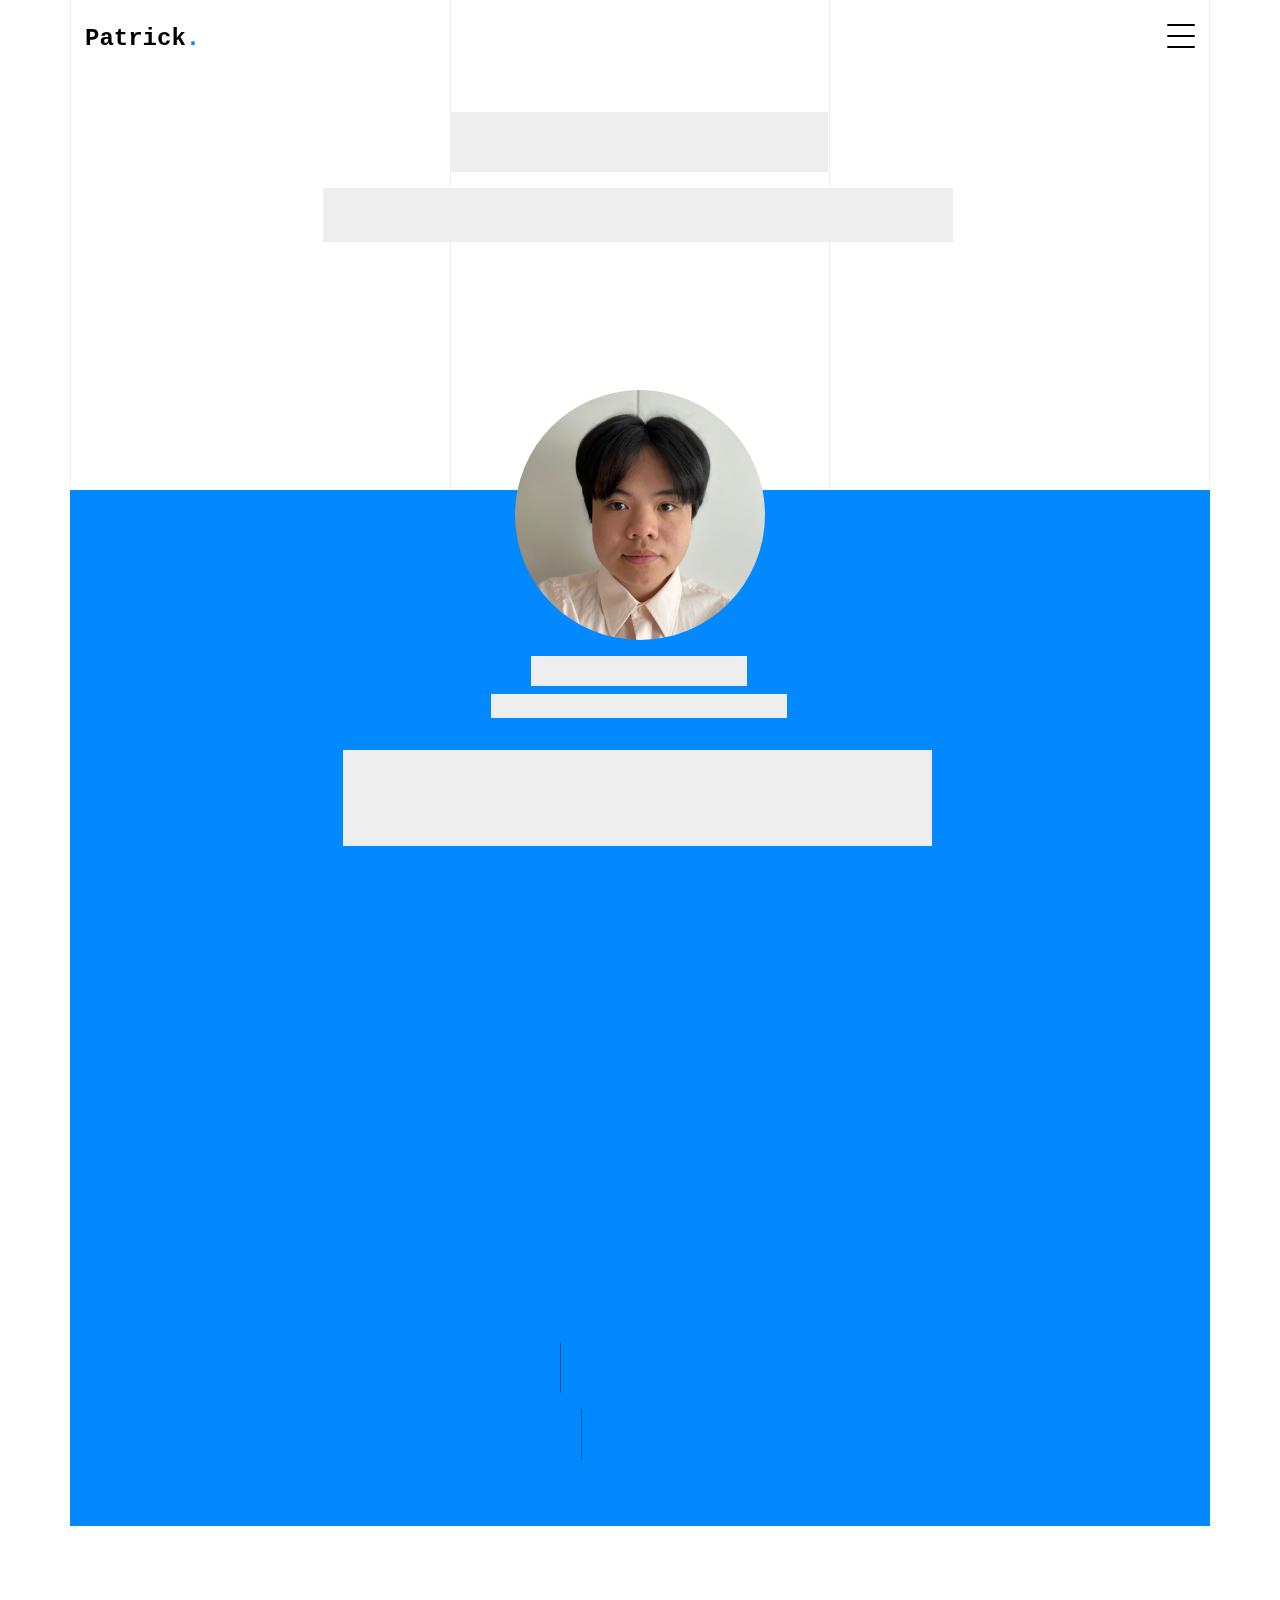
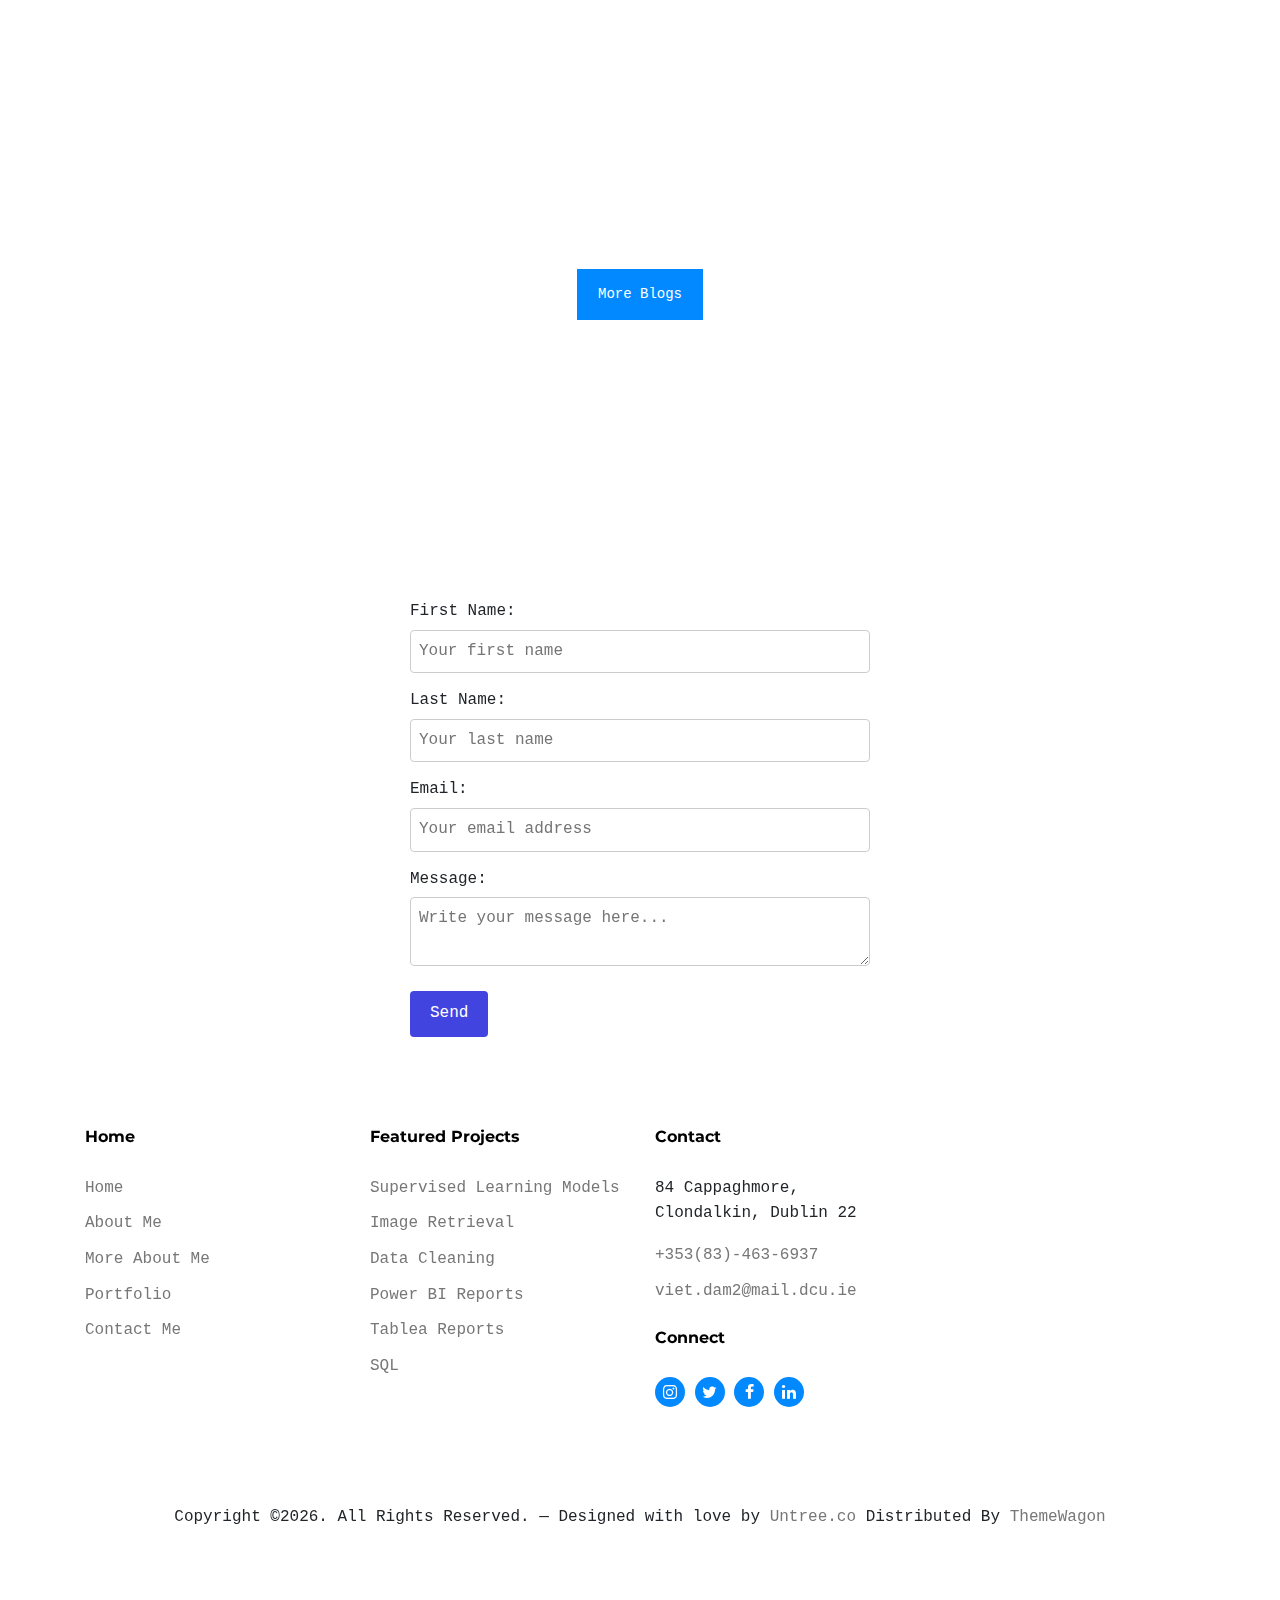
<file: index.html>
<!-- /*
* Template Name: Minimal
* Template Author: Untree.co
* Author URI: https://untree.co/
* License: https://creativecommons.org/licenses/by/3.0/
*/ -->
<!doctype html>
<html lang="en">

<head>
  <meta charset="utf-8">
  <meta name="viewport" content="width=device-width, initial-scale=1, shrink-to-fit=no">
  <meta name="author" content="Untree.co">
  <link rel="shortcut icon" href="favicon.png">

  <meta name="description" content="" />
  <meta name="keywords" content="" />

  <link rel="preconnect" href="https://fonts.googleapis.com">
  <link rel="preconnect" href="https://fonts.gstatic.com" crossorigin>
  <link href="https://fonts.googleapis.com/css2?family=Montserrat:wght@400;700&family=PT+Mono&display=swap" rel="stylesheet">

  <link rel="stylesheet" href="css/bootstrap.min.css">
  <link rel="stylesheet" href="css/owl.carousel.min.css">
  <link rel="stylesheet" href="css/owl.theme.default.min.css">
  <link rel="stylesheet" href="css/jquery.fancybox.min.css">
  <link rel="stylesheet" href="fonts/icomoon/style.css">
  <link rel="stylesheet" href="fonts/flaticon/font/flaticon.css">
  <link rel="stylesheet" href="css/aos.css">
  <link rel="stylesheet" href="css/style.css">

  <title>Viet Du Patrick Dam's Portfolio</title>
</head>

<body data-spy="scroll" data-target=".site-navbar-target" data-offset="100">

  <div class="lines-wrap">
    <div class="lines-inner">
      <div class="lines"></div>
    </div>

  </div>
  <!-- END lines -->

  <div class="site-mobile-menu site-navbar-target">
    <div class="site-mobile-menu-header">
      <div class="site-mobile-menu-close">
        <span class="icofont-close js-menu-toggle"></span>
      </div>
    </div>
    
    <div class="site-mobile-menu-body"></div>
  </div>
  <nav id="site-nav1" class="site-nav dark mb-5 site-navbar-target" style="position: fixed; top: 0; width: 100%; z-index: 1000;">
    <div class="container">
      <div class="site-navigation">
        <a href="index.html" class="logo m-0">Patrick<span class="text-primary">.</span></a>

        <ul class="js-clone-nav d-none d-lg-inline-none site-menu float-right site-nav-wrap">

            <li><a href="index.html" class="nav-link active">Home</a></li>
            <li><a href="index.html#portfolio-section">Portfolio</a></li>
            <li class="has-children">
              <a href="#index.html#about-section">About</a>
              <ul class="dropdown">
                <li><a href="More-About-me.html">More about me!</a></li>
              </ul>
            </li>
            <li class="has-children">
              <a href="index.html#blogsection">Blogs</a>
              <ul class="dropdown">
                <li><a href="https://wackerdam.blogspot.com">My Blogspace</a></li>
              </ul>
            </li>
            <li><a href="Media.html">Media</a></li>
            <li><a href="index.html#contact-section">Contact me</a></li>
          </ul>

        <a href="#" class="burger ml-auto float-right site-menu-toggle js-menu-toggle d-inline-block d-lg-inline-block" data-toggle="collapse" data-target="#main-navbar">
          <span></span>
        </a>

      </div>
    </div>
  </nav>



  <div class="untree_co-section pb-0" id="home-section">
    <div class="container">
      <div class="row justify-content-center text-center">
        <div class="col-md-7">
          <h1 class="heading gsap-reveal-hero mb-3"><strong>Patrick's<span class="text-primary">.</span> Portfolio</strong></h1>
          <h2 class="subheading gsap-reveal-hero mb-4">
            Viet Du Patrick Dam's Business Analytics Portfolio, scroll down to explore!. See my full <a href="https://github.com/wackerdam/wackerdam" target="_blank">repository</a> here.
          </h2>

        </div>
      </div>
      
    </div>
  </div>
  <div class="untree_co-section pb-0" id="about-section">
    <div class="container">
      <div class="row justify-content-center mb-3">
        <div class="col-lg-7 mx-auto text-center author-wrap">
          <img src="images/person_1.jpg" alt="Image" class="img-fluid rounded-circle mb-3" width="250" height="250">
          <h3 class="text-black h5 font-weight-bold mb-2 gsap-reveal-hero">Viet Du Patrick Dam</h3>
          <p class="gsap-reveal-hero">Business Studies with Analytics</p>
        </div>
      </div>

      <div class="row justify-content-center">
        <div class="col-lg-7">


          <p class="gsap-reveal-hero">Hi! My name is Viet Du Patrick Dam, you can call me Patrick Dam! I am 22 years old. I am currently doing my Bachelors in Business Studies at DCU with a specialism in Business Analytics. </p>

          <p class="gsap-reveal-hero">When I started college, I didn’t have much of an interest in Business Analytics or software engineering in general. During my first two years of college, we were introduced to Business Analytics. I really enjoyed these modules and it sparked my interest in Business Analytics. </p>

          <p class="gsap-reveal-hero">I found myself playing around with Microsoft Excel and making itineraries, schedules, and even league tables for billiards with my friends. This ignited my passion for Data Analytics, motivating me to delve deeper into the subject.</p>

          <p class="gsap-reveal-hero">I wish to continue this journey in Business Analytics. I aspire to work in this field and with so many new and exciting opportunities that are arising from this industry, I will likely find a specific sector that I would like to work in. </p>

          <p class="gsap-reveal-hero mb-5">This portfolio attempts to showcase my interest in the industry and various projects that I have done. </p>


          <p class="gsap-reveal-hero text-center"><a href="More-about-me.html" target="_blank" class="btn btn-outline-black">More about me!</a></p> 
          <p class="gsap-reveal-hero text-center"><a href="https://github.com/wackerdam/wackerdam/blob/main/Patrick%20Dam%20-%20CV%20(2).pdf?raw=true" target="_blank" download class="btn btn-outline-black">My Resume</a></p>       
        </div>
      </div>
    </div>
  </div>

  <div class="untree_co-section untree_co-section-4 pb-0"  id="portfolio-section">
    <div class="container">
          <div class="row justify-content-center text-center">
            <div class="col-md-7">
              <h1 class="heading gsap-reveal-hero mb-3"><strong>Featured<span class="text-primary">.</span> Projects</strong></h1>
              <h2 class="subheading gsap-reveal-hero mb-4">
                See my full <a href="https://github.com/wackerdam/wackerdam" target="_blank">repository</a> here.
              </h2>
    
            </div>
          </div>

      <div class="relative"><div class="loader-portfolio-wrap"><div class="loader-portfolio"></div></div> </div>
      <div id="portfolio-single-holder"></div>

      <div class="portfolio-wrapper">

        <div id="posts" class="row">


            <div class="item web branding col-sm-6 col-md-6 col-lg-4 isotope-mb-2">
            <a href="portfolio-single-1.html" class="portfolio-item ajax-load-page isotope-item gsap-reveal-img" data-id="1">
              <div class="image-container">
              <img src="images/img_1.jpg" class="lazyload img-fluid" alt="Image Retrieval Example" style="width: 380; height: 298;" /> 
              <div class="portfolio-item-content">
                <h3 class="gsap-reveal-hero"><a href="https://github.com/wackerdam/wackerdam/tree/main/Supervised-Learning-Models" target="_blank">Supervised Learning Models</a></h3>
                <p class="gsap-reveal-hero">K-NN, NBA & SVM</p>
              </div>
              </div>
            </a>
            </div>
            <div class="item web branding col-sm-6 col-md-6 col-lg-4 isotope-mb-2">
            <a href="https://github.com/wackerdam/wackerdam/tree/main/Basic-API" class="portfolio-item ajax-load-page isotope-item gsap-reveal-img" data-id="2">
              <div class="image-container">
              <img src="images/img_2.jpg" class="lazyload img-fluid" alt="Image Retrieval Example" style="width: 100%; height: 100%;" /> 
              <div class="portfolio-item-content">
                <h3 class="gsap-reveal-hero"><a href="https://github.com/wackerdam/wackerdam/tree/main/Basic-API" target="_blank">Image Retrieval</a></h3>
                <p class="gsap-reveal-hero">Example using Requests and APIs</p>
              </div>
              </div>
            </a>
            </div>
            <div class="item web branding col-sm-6 col-md-6 col-lg-4 isotope-mb-2">
            <a href="https://github.com/wackerdam/wackerdam/tree/main/data-cleaning" class="portfolio-item ajax-load-page isotope-item gsap-reveal-img" data-id="3">
              <div class="image-container">
                <img src="images/img_3.jpg" class="lazyload img-fluid" alt="Image Retrieval Example" /> 
                <div class="portfolio-item-content">
                  <h3 class="gsap-reveal-hero"><a href="https://github.com/wackerdam/wackerdam/tree/main/data-cleaning" target="_blank">Data Cleaning</a></h3>
                  <p class="gsap-reveal-hero">pandas, numpy, scipy, matplotlib</p>
                </div>
              </div>
            </a>
          </div>
          <div class="item web branding col-sm-6 col-md-6 col-lg-4 isotope-mb-2">
            <a href="portfolio-single-3.html" class="portfolio-item ajax-load-page isotope-item gsap-reveal-img" data-id="3">
              <div class="image-container">
                <img src="images/img_4.jpg" class="lazyload  img-fluid" alt="Images" />
                <span class="wrap-icon icon-link2"></span>
                <div class="portfolio-item-content">
                  <h3 class="gsap-reveal-hero"><a href="https://github.com/wackerdam/wackerdam/tree/main/Unsupervised-Learning" target="_blank">Unsupervised Learning Models</a></h3>
                  <p class="gsap-reveal-hero">K-Means Clustering Example</p>
                </div>
              </div>
            </a>
          </div>
          <div class="item web branding col-sm-6 col-md-6 col-lg-4 isotope-mb-2">
            <a href="portfolio-single-3.html" class="portfolio-item ajax-load-page isotope-item gsap-reveal-img" data-id="3">
              <div class="overlay">
                <img src="images/img_6.jpg" class="lazyload  img-fluid" alt="Images" />
                <span class="wrap-icon icon-link2"></span>
                <div class="portfolio-item-content">
                  <h3 class="gsap-reveal-hero"><a href="https://github.com/wackerdam/wackerdam/tree/main/tableau-report" target="_blank">Tableau Report</a></h3>
                  <p class="gsap-reveal-hero">COVID-19 Metrics (report available below)</p>
                </div>
              </div>
            </a>
          </div>
          <div class="item web branding col-sm-6 col-md-6 col-lg-4 isotope-mb-2">
            <a href="https://github.com/wackerdam/wackerdam/tree/main/power-bi-reports" class="portfolio-item ajax-load-page isotope-item gsap-reveal-img" data-id="1">
              <div class="overlay">
                <img src="images/img_bi.jpg" class="lazyload  img-fluid" alt="Images" />
                <span class="wrap-icon icon-link2"></span>
                <div class="portfolio-item-content">
                  <h3 class="gsap-reveal-hero"><a href="https://github.com/wackerdam/wackerdam/tree/main/power-bi-reports" target="_blank">Power BI Report</a></h3>
                  <p class="gsap-reveal-hero">Jobs in Data 2024 (report available below)</p>
                </div>
              </div>
            </a>
          </div>

          <div class="item web branding col-sm-6 col-md-6 col-lg-4 isotope-mb-2">
            <a href="https://github.com/wackerdam/wackerdam/tree/main/Pool-League-Table" class="portfolio-item ajax-load-page isotope-item gsap-reveal-img" data-id="2">
              <div class="overlay">
                <span class="wrap-icon icon-link2"></span>
                <img src="images/img_snooekr.jpg" class="lazyload  img-fluid" alt="Images" />
                <div class="portfolio-item-content">
                  <h3 class="gsap-reveal-hero"><a href="https://github.com/wackerdam/wackerdam/tree/main/Pool-League-Table" target="_blank">Pool League Table</a></h3>
                  <p class="gsap-reveal-hero">Excel League Table Template</p>
                </div>
              </div>
            </a>
          </div>

          <div class="item web branding col-sm-6 col-md-6 col-lg-4 isotope-mb-2">
            <a href="https://github.com/wackerdam/wackerdam/tree/main/SQL" class="portfolio-item ajax-load-page isotope-item gsap-reveal-img" data-id="3">
              <div class="overlay">
                <span class="wrap-icon icon-link2"></span>
                <img src="images/img_sql.jpg" class="lazyload  img-fluid" alt="Images" />
                <div class="portfolio-item-content">
                  <h3 class="gsap-reveal-hero"><a href="https://github.com/wackerdam/wackerdam/tree/main/SQL" target="_blank">SQL</a></h3>
                  <p class="gsap-reveal-hero">Join Clauses & Set Operations</p>
                </div>
              </div>            
            </a>
          </div>
        </div>
          <div style="text-align: center;"> 
          <strong class="gsap-reveal-hero"> Tableau Report on COVID-19 Data 2020</strong>
          <div style="text-align: center;">
            <div class='tableauPlaceholder' id='viz1713015348703' style='position: relative'><noscript><a href='#'><img alt=' ' src='https:&#47;&#47;public.tableau.com&#47;static&#47;images&#47;Co&#47;Covid-192020Data&#47;Sheet2&#47;1_rss.png' style='border: none' /></a></noscript><object class='tableauViz'  style='display:none;'><param name='host_url' value='https%3A%2F%2Fpublic.tableau.com%2F' /> <param name='embed_code_version' value='3' /> <param name='site_root' value='' /><param name='name' value='Covid-192020Data&#47;Sheet2' /><param name='tabs' value='yes' /><param name='toolbar' value='yes' /><param name='static_image' value='https:&#47;&#47;public.tableau.com&#47;static&#47;images&#47;Co&#47;Covid-192020Data&#47;Sheet2&#47;1.png' /> <param name='animate_transition' value='yes' /><param name='display_static_image' value='yes' /><param name='display_spinner' value='yes' /><param name='display_overlay' value='yes' /><param name='display_count' value='yes' /><param name='language' value='en-US' /></object></div>                <script type='text/javascript'>                    var divElement = document.getElementById('viz1713015348703');                    var vizElement = divElement.getElementsByTagName('object')[0];                    vizElement.style.width='100%';vizElement.style.height=(divElement.offsetWidth*0.75)+'px';                    var scriptElement = document.createElement('script');                    scriptElement.src = 'https://public.tableau.com/javascripts/api/viz_v1.js';                    vizElement.parentNode.insertBefore(scriptElement, vizElement);                </script>
          </div>
          <div>
          </div>
        <div>
          <div style="text-align: center;"> 
            <strong class="gsap-reveal-hero"> Power BI Report on Data-based Jobs 2024</strong>
          <div style="text-align: center;">
            <iframe title="MT412_powerbi_6_Viet_Du_Patrick_Dam_Mason_McWilliams_William_John_Potterton_Thomas_Prior" width="1140" height="541.25" src="https://app.powerbi.com/reportEmbed?reportId=416bbf10-5a59-4fcb-80e1-90f019ea4990&autoAuth=true&embeddedDemo=true" frameborder="0" allowFullScreen="true"></iframe>
          </div>
        </div>
        </div>
      </div>


        <!-- </div>
        </div> -->
      </div>
    </div>





    <div class="untree_co-section pb-0" id="media-section">
      <div class="container">
        <div class="row mb-4">
          <div class="col-lg-7 text-center mx-auto">
            <h2 class="section-heading gsap-reveal-hero mb-0"><a href="Media.html" target="_blank"><strong>Featured Media</strong></a></h2>
            <p class="gsap-reveal-hero">Media that has served as my inspiration. Featuring my favourite Data Analytics podcasts and various videos.</p>
            <div class="wave gsap-reveal-hero" >
              <svg>
                <path d="M10,10 L50,100 L90,50" stroke="#0389ff"></path>
              </svg>
            </div>
          </div>
        </div>

        <div class="row">

          <div class="col-6 col-sm-6 col-md-6 col-lg-4 mb-4">
            <div class="service text-center">
              <div class="gsap-reveal-hero mb-3">
                <iframe style="border-radius:12px" src="https://open.spotify.com/embed/episode/0eIW62kUIwcldAA3raqzSq?utm_source=generator&t=394" width="100%" height="352" frameBorder="0" allowfullscreen="" allow="autoplay; clipboard-write; encrypted-media; fullscreen; picture-in-picture" loading="lazy"></iframe>
              </div>
              <h3 class="gsap-reveal-hero">Huberman Labs Podcast</h3>
              <p class="gsap-reveal-hero">Dr. Andrew Huberman and Dr. Lex Fridman discuss the relationship between creativity and AI.</p>
            </div>
          </div>
          <div class="col-6 col-sm-6 col-md-6 col-lg-4 mb-4">
            <div class="service text-center">
              <div class="gsap-reveal-hero mb-3">
                <iframe style="border-radius:12px" src="https://open.spotify.com/embed/episode/2alNsrB9p601PFWvt50yZx?utm_source=generator" width="100%" height="352" frameBorder="0" allowfullscreen="" allow="autoplay; clipboard-write; encrypted-media; fullscreen; picture-in-picture" loading="lazy"></iframe>
              </div>
              <h3 class="gsap-reveal-hero">Lex Fridman Podcast</h3>
              <p class="gsap-reveal-hero">Guido van Rossum, creator of Python, and Dr. Lex Fridman discuss life, philosophy, and python.</p>
            </div>
          </div>

          <div class="col-6 col-sm-6 col-md-6 col-lg-4 mb-4">
            <div class="service text-center">
              <div class="gsap-reveal-hero mb-3">
                <iframe style="border-radius:12px" src="https://open.spotify.com/embed/episode/55K1VZZBwuYDKWLf7sTyx1?utm_source=generator&t=13" width="100%" height="352" frameBorder="0" allowfullscreen="" allow="autoplay; clipboard-write; encrypted-media; fullscreen; picture-in-picture" loading="lazy"></iframe>
              </div>
              <h3 class="gsap-reveal-hero">Analytics Power Hour</h3>
              <p class="gsap-reveal-hero">The team at Analytics Power Hour discuss AI with Dr. Brandeis Marshall, the CEO of DataedX Group.</p>
            </div>
          </div>
          <div class="col-6 col-sm-6 col-md-6 col-lg-4 mb-4">
            <div class="service text-center">
              <div class="gsap-reveal-hero mb-3">
                <iframe width="300" height="352" src="https://www.youtube.com/embed/sAtnX3UJyN0?si=YHGTTvWkhzP9tu0j" title="YouTube video player" frameborder="0" allow="accelerometer; autoplay; clipboard-write; encrypted-media; gyroscope; picture-in-picture; web-share" referrerpolicy="strict-origin-when-cross-origin" allowfullscreen></iframe>
              </div>
              <h3 class="gsap-reveal-hero">How to Perform K-Means Clustering</h3>
              <p class="gsap-reveal-hero">This guide provides a step-by-step tutorial on implementing K-means clustering, a popular unsupervised machine learning algorithm, using the R programming language.</p>
            </div>
          </div>
          <div class="col-6 col-sm-6 col-md-6 col-lg-4 mb-4">
            <div class="service text-center">
              <div class="gsap-reveal-hero mb-3">
                <iframe width="300" height="352" src="https://www.youtube.com/embed/NtfbWkxJTHw?si=o55gtJEhh_Qvbi48" title="YouTube video player" frameborder="0" allow="accelerometer; autoplay; clipboard-write; encrypted-media; gyroscope; picture-in-picture; web-share" referrerpolicy="strict-origin-when-cross-origin" allowfullscreen></iframe>
              </div>
              <h3 class="gsap-reveal-hero">How to Learn to Code - 8 Hard Truths</h3>
              <p class="gsap-reveal-hero">Thinking about jumping into the world of coding? This satirical video lays out some essential (and often overlooked) truths about the learning process before you dive in.</p>
            </div>
          </div>
          <div class="col-6 col-sm-6 col-md-6 col-lg-4 mb-4">
            <div class="service text-center">
              <div class="gsap-reveal-hero mb-3">
                <iframe width="300" height="352" src="https://www.youtube.com/embed/nogh434ykF0?si=xsfklM4CcJhQyqG9" title="YouTube video player" frameborder="0" allow="accelerometer; autoplay; clipboard-write; encrypted-media; gyroscope; picture-in-picture; web-share" referrerpolicy="strict-origin-when-cross-origin" allowfullscreen></iframe>
              </div>
              <h3 class="gsap-reveal-hero">Mindset of Successful Programmers</h3>
              <p class="gsap-reveal-hero">Coding skills are essential, but what truly separates successful programmers from the rest?  This video dives into the mindset and habits that drive the best developers to consistently excel.</p>
            </div>
          </div> 
        </div>
      </div>
    </div>


    <div class="untree_co-section testimonial-wrap" id="blogsection">
      <div class="container">
        <div class="row mb-5">
          <div class="col-lg-7 text-center mx-auto">
            <h2 class="section-heading gsap-reveal-hero mb-0"><strong>Featured Blogs</strong></h2>
            <p class="gsap-reveal-hero">Blogs that have inspired me.</p>

            <div class="wave gsap-reveal-hero" >
              <svg>
                <path d="M10,10 L50,100 L90,50" stroke="#0389ff"></path>
              </svg>
            </div>
          </div>
        </div>


        <div data-aos="fade-left" data-aos-delay="200">



          <div class="owl-carousel owl-3-slider">
            <div class="item">
              <div class="testimonial-v1">
                <img src="images/blog1.jpg" alt="Image" class="img-fluid">
                <div class="mb-4">
                  <h3> <a href="https://www.kdnuggets.com/7-steps-to-mastering-data-engineering" target="_blank">7 Steps to Mastering Data Engineering</a></h3>
                  <span class="caption">By Abid Ali Awan</span>
                </div>
                <blockquote>
                  <p>Data engineering refers to the process of creating and maintaining structures and systems that collect, store, and transform data into a format that can be easily analyzed and used by data scientists, analysts, and business stakeholders. This roadmap will guide you in mastering various concepts and tools, enabling you to effectively build and execute different types of data pipelines. 
                  <a href="https://www.kdnuggets.com/7-steps-to-mastering-data-engineering" target="_blank">Read More... </a>
                </blockquote>
              </div>
            </div>
            <!-- END .item -->

            <div class="item">
              <div class="testimonial-v1">
                <img src="images/blog2.jpg" alt="Image" class="img-fluid">
                <div class="mb-4">
                  <h3><a href="https://www.datasciencecentral.com/growth-of-open-source-ai-technology-and-democratizing-innovations/" target="_blank">Growth of open-source AI technology and democratizing innovations</a></h3>
                  <span class="caption">By Tarique</span>
                </div>
                <blockquote>
                  <p>Not too long ago, Artificial Intelligence was a vague concept that mostly found its relevance in science fiction movies and books. But last year when ChatGPT, the Large Language Model by OpenAI was launched, it disrupted the whole AI market. This incredible platform got more than 100 million users in just 3 months of its launch surpassing other major platforms including Instagram, Facebook, or X (formerly Twitter).<a href="https://www.datasciencecentral.com/growth-of-open-source-ai-technology-and-democratizing-innovations/" target="_blank">Read More... </a></p>
                </blockquote>
              </div>
            </div>
            <!-- END .item -->

            <div class="item">
              <div class="testimonial-v1">
                <img src="images/person_1.jpg" alt="Image" class="img-fluid">
                <div class="mb-4">
                  <h3><a href="https://wackerdam.blogspot.com/2024/04/my-2023-coding-odyssey-python-newbie.html" target="_blank">My 2023 Coding Odyssey: The Python Newbie Experience</a></h3>
                  <span class="caption">By Patrick Dam</span>
                </div>
                <blockquote>
                  <iframe src ="https://wackerdam.blogspot.com/2024/04/my-2023-coding-odyssey-python-newbie.html" width="100%" height="300">
                    <p>Your browser does not support iFrames.</p>
                    </iframe>
                </blockquote>
              </div>
            </div>
            <!-- END .item -->

            <div class="item">
              <div class="testimonial-v1">
                <img src="images/person_1.jpg" alt="Image" class="img-fluid">
                <div class="mb-4">
                  <h3><a href="https://wackerdam.blogspot.com/2024/04/lessons-ill-carry-forward.html" target="_blank">Lessons I'll Carry Forward</a></h3>
                  <span class="caption">By Patrick Dam</span>
                </div>
                <blockquote>
                  <iframe src ="https://wackerdam.blogspot.com/2024/04/lessons-ill-carry-forward.html" width="100%" height="300">
                    <p>Your browser does not support iFrames.</p>
                    </iframe>
                </blockquote>
              </div>
            </div>
            <!-- END .item -->
          </div>
        </div>
      </div>
    </div>

    <div class="untree_co-section">
      <div class="container">
        <div class="row mb-5">
          <div class="col-lg-7 text-center mx-auto">
            <h2 class="section-heading gsap-reveal-hero mb-0"><a href="https://wackerdam.blogspot.com" target="_blank"><strong>Blog Posts</strong></a></h2>
            <p class="gsap-reveal-hero">All  Blogs</p>

            <div class="wave gsap-reveal-hero" >
              <svg>
                <path d="M10,10 L50,100 L90,50" stroke="#0389ff" stroke-width="2"></path>
              </svg>
            </div>
          </div>
        </div>
        <div class="row">
          <div class="col-6 col-sm-6 col-md-6 col-lg-3" data-aos="fade-up" data-aos-delay="0">
            <div class="post-entry">
              <h3 class="gsap-reveal-hero"><a href="https://wackerdam.blogspot.com/2024/04/potential-tools-for-future.html">Potential Tools for the Future</a></h3>
              <div class="gsap-reveal-hero mb-3">
              <iframe src ="https://wackerdam.blogspot.com/2024/04/potential-tools-for-future.html" width="100%" height="300">
                <p>Your browser does not support iFrames.</p>
                </iframe>
              </div>
            </div>
          </div>
          <div class="col-6 col-sm-6 col-md-6 col-lg-3" data-aos="fade-up" data-aos-delay="100">
            <div class="post-entry">
              <h3 class="gsap-reveal-hero"><a href="https://wackerdam.blogspot.com/2024/04/my-2023-coding-odyssey-python-newbie.html" target="_blank">The Python Newbie Experience</a></h3>
              <div class="gsap-reveal-hero mb-3">
              <iframe src ="https://wackerdam.blogspot.com/2024/04/my-2023-coding-odyssey-python-newbie.html" width="100%" height="300">
                <p>Your browser does not support iFrames.</p>
                </iframe>
              </div>
            </div>
          </div>
          <div class="col-6 col-sm-6 col-md-6 col-lg-3" data-aos="fade-up" data-aos-delay="200">
            <div class="post-entry">
              <h3 class="gsap-reveal-hero"><a href="https://wackerdam.blogspot.com/2024/04/lessons-ill-carry-forward.html" target="_blank">Lessons I'll Carry Forward into the future</a></h3>
              <div class="gsap-reveal-hero mb-3">
              <iframe src ="https://wackerdam.blogspot.com/2024/04/lessons-ill-carry-forward.html" width="100%" height="300">
                <p>Your browser does not support iFrames.</p>
                </iframe>
              </div>
            </div>
          </div>
          <div class="col-6 col-sm-6 col-md-6 col-lg-3" data-aos="fade-up" data-aos-delay="300">
            <div class="post-entry">
              <h3 class="gsap-reveal-hero"><a href="https://wackerdam.blogspot.com/2024/04/a-glimpse-into-future-machine-learning.html" target="_blank">A Glimpse into the Future: Machine Learning</a></h3>
              <div class="gsap-reveal-hero mb-3">
              <iframe src ="https://wackerdam.blogspot.com/2024/04/a-glimpse-into-future-machine-learning.html" width="100%" height="300">
                <p>Your browser does not support iFrames.</p>
                </iframe>
                </div>
            </div>
          </div>
        </div>
      </div>
    </div>
      <div class="container">
        <div class="row justify-content-center">
          <div class="col-md-7 text-center">
            <a href="https://wackerdam.blogspot.com" class="btn btn-primary btn-lg">More Blogs</a>
          </div>
        </div>
      </div>
  </div>
    
    <div class="untree_co-section" id="contact-section">
      <div class="container">
        <div class="row mb-5">
          <div class="col-lg-7 text-center mx-auto">
            <h2 class="section-heading gsap-reveal-hero mb-0"><strong>Contact</strong></h2>
            <p class="gsap-reveal-hero">Any Questions? Get in touch</p>

            <div class="wave gsap-reveal-hero"></div>

            </div>
          </div>
        </div>


          <style>
             /* Basic styling - adjust as needed */
            form {
              width: 500px;
              margin: 0 auto;
              padding: 20px;
            }
            
            label {
              display: block;
              margin-bottom: 5px;
            }
        
            input[type="text"],
            input[type="email"],
            textarea {
              width: 100%;
              padding: 8px;
              margin-bottom: 15px;
              border: 1px solid #ccc;
              border-radius: 4px;
            }
        
            button[type="submit"] {
              background-color: #4244e0; /* Example color */
              color: white;
              padding: 10px 20px;
              border: none;
              border-radius: 4px;
              cursor: pointer;
            }
          </style>
        </head>
        <body>
        
          <section>
            
            <form action="mailto:viet.dam2@mail.dcu.ie" method="post" enctype="text/plain">
              <label for="fname">First Name:</label>
              <input type="text" id="fname" name="fname" placeholder="Your first name">
        
              <label for="lname">Last Name:</label>
              <input type="text" id="lname" name="lname" placeholder="Your last name">
        
              <label for="email">Email:</label>
              <input type="email" id="email" name="email" placeholder="Your email address">
        
              <label for="message">Message:</label>
              <textarea id="message" name="message" placeholder="Write your message here..."></textarea>
        
              <button type="submit">Send</button>
            </form>
 

    <div class="site-footer">
      <div class="container">

        <div class="row">
          <div class="col-lg-3">
            <div class="widget">
              <h3>Home</h3>
              <ul class="list-unstyled float-left links">
                <li><a href="index.html#top">Home</a></li>
                <li><a href="index.html#about-section">About Me</a></li>
                <li><a href="More-about-me.html">More About Me</a></li>
                <li><a href="index.html#portfolio-section">Portfolio</a></li>
                <li><a href="index.html#contact-section">Contact Me</a></li>

              </ul>
            </div> <!-- /.widget -->
          </div> <!-- /.col-lg-3 -->

          <div class="col-lg-3">
            <div class="widget">
              <h3>Featured Projects</h3>
              <ul class="list-unstyled float-left links">
                <li><a href="https://github.com/wackerdam/wackerdam/tree/main/Supervised-Learning-Models">Supervised Learning Models</a></li>
                <li><a href="https://github.com/wackerdam/wackerdam/tree/main/Basic-API">Image Retrieval</a></li>
                <li><a href="https://github.com/wackerdam/wackerdam/tree/main/data-cleaning">Data Cleaning</a></li>
                <li><a href="https://github.com/wackerdam/wackerdam/tree/main/power-bi-reports">Power BI Reports</a></li>
                <li><a href="https://github.com/wackerdam/wackerdam/tree/main/tableau-report">Tablea Reports</a></li>
                <li><a href="https://github.com/wackerdam/wackerdam/tree/main/SQL">SQL </a></li>
              </ul>
            </div> <!-- /.widget -->
          </div> <!-- /.col-lg-3 -->




          <div class="col-lg-3">
            <div class="widget">
              <h3>Contact</h3>
              <address>84 Cappaghmore, Clondalkin, Dublin 22</address>
              <ul class="list-unstyled links mb-4">
                <li><a href="tel://353834636937">+353(83)-463-6937</a></li>
                <li><a href="mailto:viet.dam2@mail.dcu.ie">viet.dam2@mail.dcu.ie</a></li>
              </ul>

              <h3>Connect</h3>
              <ul class="list-unstyled social">
                <li><a href="https://www.instagram.com/paddy.dam?igsh=cGd2NHdsanh1ZGZ3&utm_source=qr"><span class="icon-instagram"></span></a></li>
                <li><a href="https://twitter.com/WackerDam"><span class="icon-twitter"></span></a></li>
                <li><a href="https://www.facebook.com/patrick.dam.98"><span class="icon-facebook"></span></a></li>
                <li><a href="https://www.linkedin.com/in/patrick-dam-74a441230?utm_source=share&utm_campaign=share_via&utm_content=profile&utm_medium=ios_app"><span class="icon-linkedin"></span></a></li>
              </ul>

            </div> <!-- /.widget -->
          </div> <!-- /.col-lg-3 -->

        </div> <!-- /.row -->





        <div class="row mt-5">
          <div class="col-12 text-center">
            <!-- 
              **==========
              NOTE: 
              Please don't remove this copyright link unless you buy the license here https://untree.co/license/  

              **==========
            -->
            <p class="mb-0">Copyright &copy;<script>document.write(new Date().getFullYear());</script>. All Rights Reserved. &mdash; Designed with love by <a href="https://untree.co">Untree.co</a>  Distributed By <a href="https://themewagon.com">ThemeWagon</a> <!-- License information: https://untree.co/license/ -->
            </p>
          </div>
        </div>
      </div> <!-- /.container -->
    </div> <!-- /.site-footer -->

    <div id="overlayer"></div>
    <div class="loader">
      <div class="spinner-border" role="status">
        <span class="sr-only">Loading...</span>
      </div>
    </div>

    <script src="js/jquery-3.4.1.min.js"></script>
    <script src="js/popper.min.js"></script>
    <script src="js/bootstrap.min.js"></script>
    <script src="js/owl.carousel.min.js"></script>
    <script src="js/jquery.animateNumber.min.js"></script>
    <script src="js/jquery.waypoints.min.js"></script>
    <script src="js/jquery.fancybox.min.js"></script>
    <script src="js/aos.js"></script>
    <script src="js/wave-animate.js"></script>
    <script src="js/circle-progress.js"></script>
    <script src="js/imagesloaded.pkgd.js"></script>
    <script src="js/isotope.pkgd.min.js"></script>
    <script src="js/jquery.easing.1.3.js"></script>
    <script src="js/TweenMax.min.js"></script>
    <script src="js/ScrollMagic.min.js"></script>
    <script src="js/scrollmagic.animation.gsap.min.js"></script>


    <script src="js/custom.js"></script>
    
  </body>

  </html>
</file>
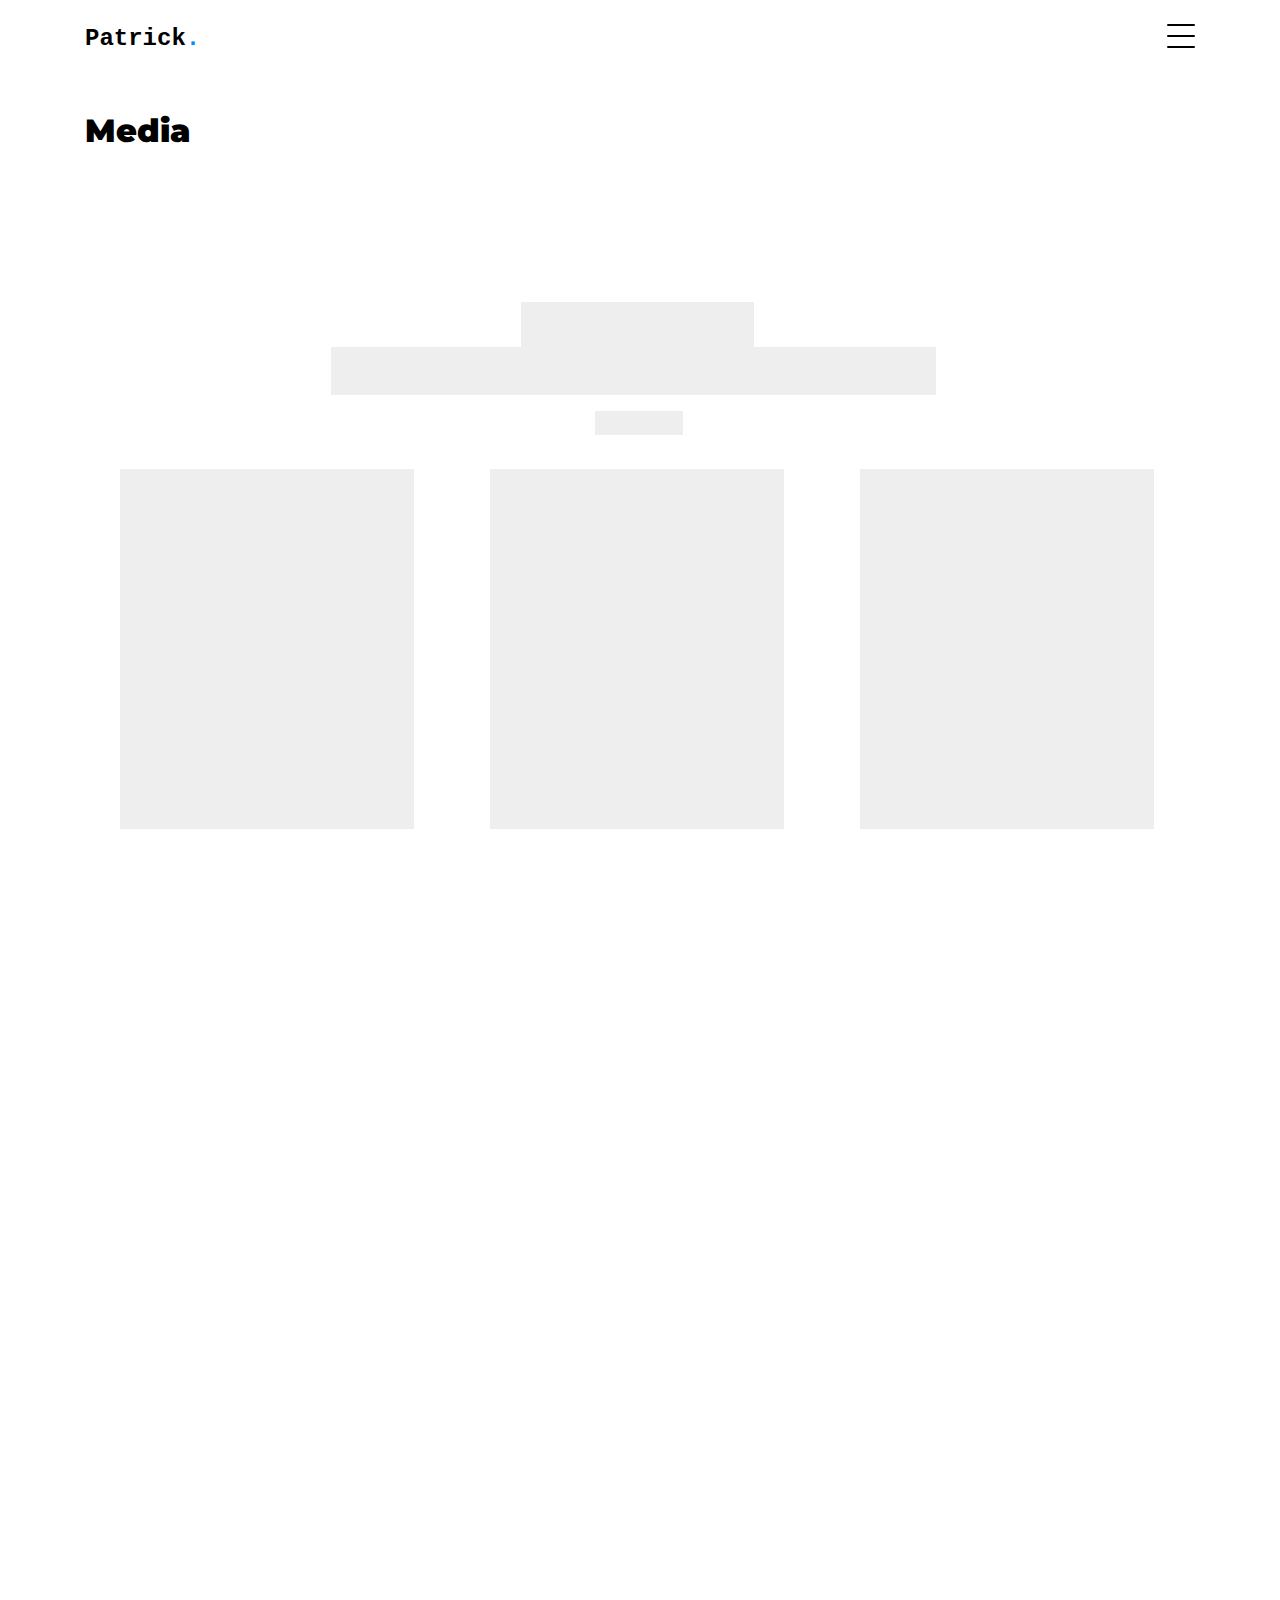
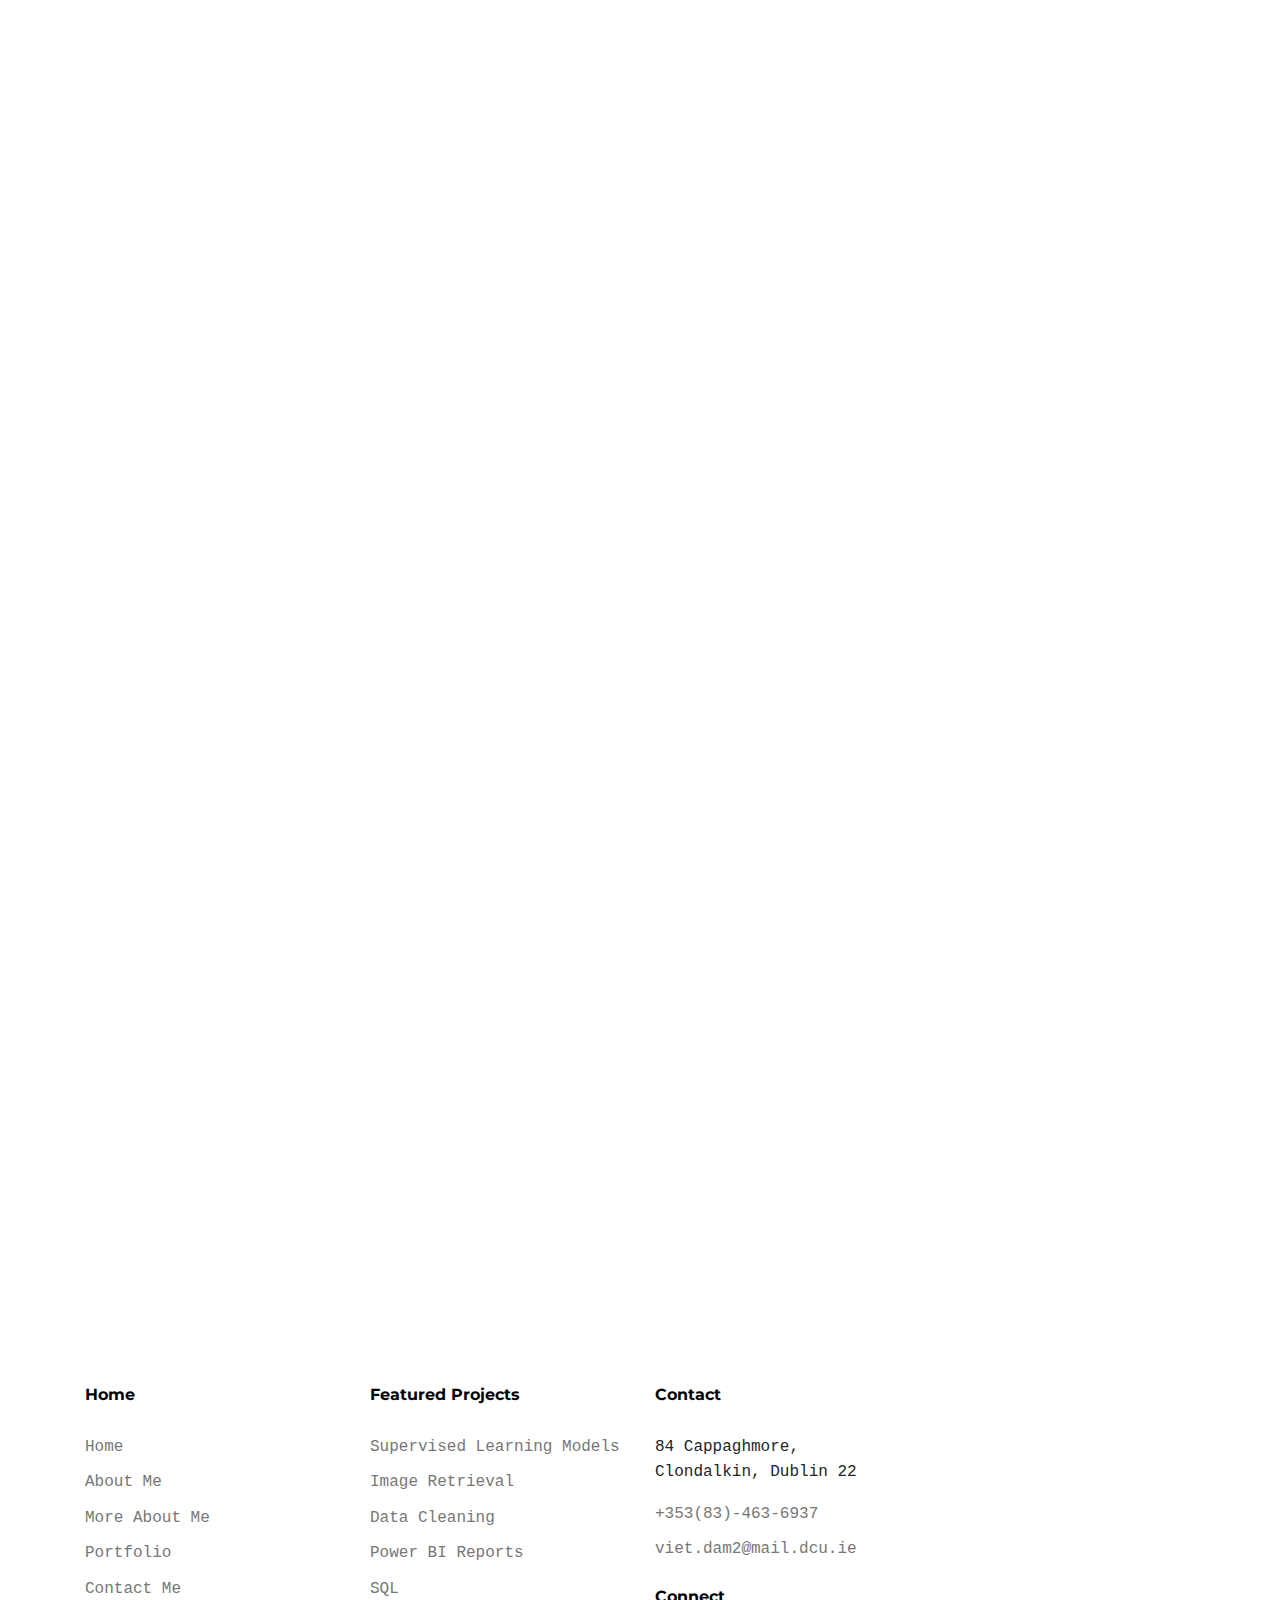
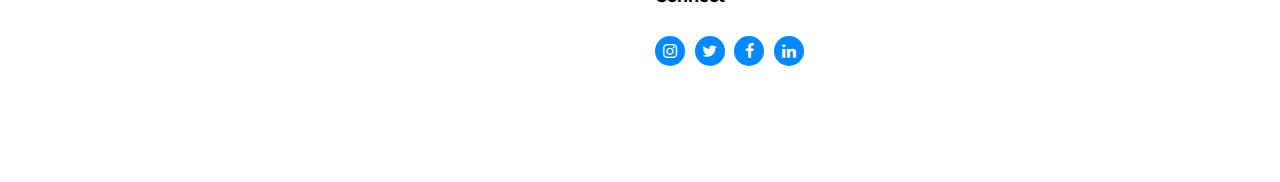
<file: Media.html>
<!-- /*
* Template Name: Minimal
* Template Author: Untree.co
* Author URI: https://untree.co/
* License: https://creativecommons.org/licenses/by/3.0/
*/ -->
<!doctype html>
<html lang="en">

<head>
  <meta charset="utf-8">
  <meta name="viewport" content="width=device-width, initial-scale=1, shrink-to-fit=no">
  <meta name="author" content="Untree.co">
  <link rel="shortcut icon" href="favicon.png">

  <meta name="description" content="" />
  <meta name="keywords" content="" />

  <link rel="preconnect" href="https://fonts.googleapis.com">
  <link rel="preconnect" href="https://fonts.gstatic.com" crossorigin>
  <link href="https://fonts.googleapis.com/css2?family=Montserrat:wght@400;700&family=PT+Mono&display=swap" rel="stylesheet">

  <link rel="stylesheet" href="css/bootstrap.min.css">
  <link rel="stylesheet" href="css/owl.carousel.min.css">
  <link rel="stylesheet" href="css/owl.theme.default.min.css">
  <link rel="stylesheet" href="css/jquery.fancybox.min.css">
  <link rel="stylesheet" href="fonts/icomoon/style.css">
  <link rel="stylesheet" href="fonts/flaticon/font/flaticon.css">
  <link rel="stylesheet" href="css/aos.css">
  <link rel="stylesheet" href="css/style.css">

  <title>Minimal Free HTML Template by Untree.co</title>
</head>

<body data-spy="scroll" data-target=".site-navbar-target" data-offset="100">


  <div class="site-mobile-menu site-navbar-target">
    <div class="site-mobile-menu-header">
      <div class="site-mobile-menu-close">
        <span class="icofont-close js-menu-toggle"></span>
      </div>
    </div>
    <div class="site-mobile-menu-body"></div>
  </div>
  
  <nav class="site-nav dark mb-5 site-navbar-target">
    <div class="container">
      <div class="site-navigation">
        <a href="index.html" class="logo m-0">Patrick<span class="text-primary">.</span></a>

        <ul class="js-clone-nav d-none d-lg-inline-none site-menu float-right site-nav-wrap">

          <li><a href="index.html" class="nav-link active">Home</a></li>
          <li><a href="index.html#portfolio-section">Portfolio</a></li>
          <li class="has-children">
            <a href="#index.html#about-section">About</a>
            <ul class="dropdown">
              <li><a href="More-About-me.html">More about me!</a></li>
            </ul>
          </li>
          <li class="has-children">
            <a href="index.html#blogsection">Blogs</a>
            <ul class="dropdown">
              <li><a href="https://wackerdam.blogspot.com">My Blogspace</a></li>
            </ul>
          </li>
          <li><a href="Media.html">Media</a></li>
          <li><a href="index.html#contact-section">Contact me</a></li>
        </ul>


        <a href="#" class="burger ml-auto float-right site-menu-toggle js-menu-toggle d-inline-block d-lg-inline-block" data-toggle="collapse" data-target="#main-navbar">
          <span></span>
        </a>

      </div>
    </div>
  </nav>



  


  <div class="untree_co-section untree_co-section-4 pb-0"  id="portfolio-section">
    <div class="container">
      <div class="portfolio-single-wrap unslate_co--section" id="portfolio-single-section">

        <div class="portfolio-single-inner">
          <h2 class="heading-portfolio-single-h2 text-black">Media</h2>

          

    <div class="untree_co-section pb-0" id="blogsection">
      <div class="container">
        <div class="row mb-4">
          <div class="col-lg-7 text-center mx-auto">
            <h2 class="section-heading gsap-reveal-hero mb-0"><tag style="color: black;">Featured Media</tag></h2>
            <p class="gsap-reveal-hero">Media that has served as my inspiration. Featuring my favourite Data Analytics podcasts and various videos.</p>
            <div class="wave gsap-reveal-hero" >
              <svg>
                <path d="M10,10 L50,100 L90,50" stroke="#0389ff"></path>
              </svg>
            </div>
          </div>
        </div>

        <div class="row">

          <div class="col-6 col-sm-6 col-md-6 col-lg-4 mb-4">
            <div class="service text-center">
              <div class="gsap-reveal-hero mb-3">
                <iframe style="border-radius:12px" src="https://open.spotify.com/embed/episode/0eIW62kUIwcldAA3raqzSq?utm_source=generator&t=394" width="100%" height="352" frameBorder="0" allowfullscreen="" allow="autoplay; clipboard-write; encrypted-media; fullscreen; picture-in-picture" loading="lazy"></iframe>
              </div>
              <h3 class="gsap-reveal-hero">Huberman Labs Podcast</h3>
              <p class="gsap-reveal-hero">Dr. Andrew Huberman and Dr. Lex Fridman discuss the relationship between creativity and AI.</p>
            </div>
          </div>
          <div class="col-6 col-sm-6 col-md-6 col-lg-4 mb-4">
            <div class="service text-center">
              <div class="gsap-reveal-hero mb-3">
                <iframe style="border-radius:12px" src="https://open.spotify.com/embed/episode/2alNsrB9p601PFWvt50yZx?utm_source=generator" width="100%" height="352" frameBorder="0" allowfullscreen="" allow="autoplay; clipboard-write; encrypted-media; fullscreen; picture-in-picture" loading="lazy"></iframe>
              </div>
              <h3 class="gsap-reveal-hero">Lex Fridman Podcast</h3>
              <p class="gsap-reveal-hero">Guido van Rossum, creator of Python, and Dr. Lex Fridman discuss life, philosophy, and python.</p>
            </div>
          </div>

          <div class="col-6 col-sm-6 col-md-6 col-lg-4 mb-4">
            <div class="service text-center">
              <div class="gsap-reveal-hero mb-3">
                <iframe style="border-radius:12px" src="https://open.spotify.com/embed/episode/55K1VZZBwuYDKWLf7sTyx1?utm_source=generator&t=13" width="100%" height="352" frameBorder="0" allowfullscreen="" allow="autoplay; clipboard-write; encrypted-media; fullscreen; picture-in-picture" loading="lazy"></iframe>
              </div>
              <h3 class="gsap-reveal-hero">Analytics Power Hour</h3>
              <p class="gsap-reveal-hero">The team at Analytics Power Hour discuss AI with Dr. Brandeis Marshall, the CEO of DataedX Group.</p>
            </div>
          </div>
          <div class="col-6 col-sm-6 col-md-6 col-lg-4 mb-4">
            <div class="service text-center">
              <div class="gsap-reveal-hero mb-3">
                <iframe width="300" height="352" src="https://www.youtube.com/embed/sAtnX3UJyN0?si=YHGTTvWkhzP9tu0j" title="YouTube video player" frameborder="0" allow="accelerometer; autoplay; clipboard-write; encrypted-media; gyroscope; picture-in-picture; web-share" referrerpolicy="strict-origin-when-cross-origin" allowfullscreen></iframe>
              </div>
              <h3 class="gsap-reveal-hero">How to Perform K-Means Clustering</h3>
              <p class="gsap-reveal-hero">This guide provides a step-by-step tutorial on implementing K-means clustering, a popular unsupervised machine learning algorithm, using the R programming language.</p>
            </div>
          </div>
          <div class="col-6 col-sm-6 col-md-6 col-lg-4 mb-4">
            <div class="service text-center">
              <div class="gsap-reveal-hero mb-3">
                <iframe width="300" height="352" src="https://www.youtube.com/embed/NtfbWkxJTHw?si=o55gtJEhh_Qvbi48" title="YouTube video player" frameborder="0" allow="accelerometer; autoplay; clipboard-write; encrypted-media; gyroscope; picture-in-picture; web-share" referrerpolicy="strict-origin-when-cross-origin" allowfullscreen></iframe>
              </div>
              <h3 class="gsap-reveal-hero">How to Learn to Code - 8 Hard Truths</h3>
              <p class="gsap-reveal-hero">Thinking about jumping into the world of coding? This satirical video lays out some essential (and often overlooked) truths about the learning process before you dive in.</p>
            </div>
          </div>
          <div class="col-6 col-sm-6 col-md-6 col-lg-4 mb-4">
            <div class="service text-center">
              <div class="gsap-reveal-hero mb-3">
                <iframe width="300" height="352" src="https://www.youtube.com/embed/nogh434ykF0?si=xsfklM4CcJhQyqG9" title="YouTube video player" frameborder="0" allow="accelerometer; autoplay; clipboard-write; encrypted-media; gyroscope; picture-in-picture; web-share" referrerpolicy="strict-origin-when-cross-origin" allowfullscreen></iframe>
              </div>
              <h3 class="gsap-reveal-hero">Mindset of Successful Programmers</h3>
              <p class="gsap-reveal-hero">Coding skills are essential, but what truly separates successful programmers from the rest?  This video dives into the mindset and habits that drive the best developers to consistently excel.</p>
            </div>
          </div> 
        </div>
      </div>
    </div>
        </div>
      </div>
    </div>
  </div>
  <div class="untree_co-section testimonial-wrap">
    <div class="container">
      <div class="row mb-5">
        <div class="col-lg-7 text-center mx-auto">
          <h2 class="section-heading gsap-reveal-hero mb-0"><tag style="color: black;">Photo Gallery</tag></h2>
          <div class="wave gsap-reveal-hero" >
            <svg>
              <path d="M10,10 L50,100 L90,50" stroke="#0389ff"></path>
            </svg>
            
            <div class="gallery" id="photo-section">
              <div class="description"></div>
              <h3><h3 class="text-black h5 font-weight-bold mb-2 gsap-reveal-hero">Entity Relationship Diagram</h3>
              <div style="margin-bottom: 20px;"></div>
              <div class="gallery-item">
                <img src="images/erd.png" alt="Image 1"> 
                <div style="margin-bottom: 20px;"></div>
                  <p>Entity-Relationship Diagrams (ERDs) are visual blueprints for databases. They depict entities (like customers or products) as boxes, their characteristics (attributes) as circles, and the connections between entities (relationships) as lines.  ERDs help designers create logical, well-organized databases, facilitating clear communication and streamlining the development process.</p>
                </div>
              </div>
              <div class="gallery" id="photo-section">
                <div class="description"></div>
                <h3><h3 class="text-black h5 font-weight-bold mb-2 gsap-reveal-hero">Types of AI</h3>
                <div style="margin-bottom: 20px;"></div>
                <div class="gallery-item">
                  <img src="images/ai.jpg" alt="Image 2"> 
                  <div style="margin-bottom: 20px;"></div>
                    <p>This infographic explains the different types of artificial intelligence (AI) based on their capabilities. Artificial Narrow Intelligence (ANI) is designed for specific tasks, like spam filters or chess-playing computers. Artificial General Intelligence (AGI), still hypothetical, would match human intelligence. Artificial Super Intelligence (ASI) would surpass human intellect and is a subject of debate regarding its potential. The infographic uses concentric circles to illustrate these concepts, with ANI in the center, AGI in the middle, and ASI on the outer rim.</p>
                  </div>
                  <div class="gallery" id="photo-section">
                    <div class="description"></div>
                    <h3><h3 class="text-black h5 font-weight-bold mb-2 gsap-reveal-hero">Data Science Lifecycle</h3>
                    <div style="margin-bottom: 20px;"></div>
                    <div class="gallery-item">
                      <img src="images/info.jpg" alt="Image 3"> 
                      <div style="margin-bottom: 20px;"></div>
                      <ul style="list-style-position: inside;">
                        <li><strong>Business Understanding:</strong> Defining the problem the project aims to solve.</li>
                        <li><strong>Data Mining:</strong> Gathering relevant data from various sources.</li>
                        <li><strong>Data Cleaning:</strong> Fixing errors, handling missing values, and formatting data for analysis.</li>
                        <li><strong>Data Exploration:</strong> Visualizing and summarizing data to uncover patterns and insights.</li>
                        <li><strong>Feature Engineering:</strong> Transforming or creating new features to improve model performance.</li>
                        <li><strong>Predictive Modeling:</strong> Developing machine learning models to predict outcomes or classify data.</li>
                        <li><strong>Data Visualization:</strong> Communicating findings through charts, graphs, and other visual representations.</li>
                    </ul>
                  </div>
                </div>
              </div>
          </div>
        </div>
      </div>
      <div data-aos="fade-left" data-aos-delay="200">

        </div>
      </div>
    </div>
  </div>
  <div class="site-footer">
    <div class="container">

        <div class="row">
          <div class="col-lg-3">
            <div class="widget">
              <h3>Home</h3>
              <ul class="list-unstyled float-left links">
                <li><a href="index.html#top">Home</a></li>
                <li><a href="index.html#about-section">About Me</a></li>
                <li><a href="More-about-me.html">More About Me</a></li>
                <li><a href="index.html#portfolio-section">Portfolio</a></li>
                <li><a href="index.html#contact-section">Contact Me</a></li>

              </ul>
            </div> <!-- /.widget -->
          </div> <!-- /.col-lg-3 -->

          <div class="col-lg-3">
            <div class="widget">
              <h3>Featured Projects</h3>
              <ul class="list-unstyled float-left links">
                <li><a href="https://github.com/wackerdam/wackerdam/tree/main/Supervised-Learning-Models">Supervised Learning Models</a></li>
                <li><a href="https://github.com/wackerdam/wackerdam/tree/main/Basic-API">Image Retrieval</a></li>
                <li><a href="https://github.com/wackerdam/wackerdam/tree/main/data-cleaning">Data Cleaning</a></li>
                <li><a href="https://github.com/wackerdam/wackerdam/tree/main/power-bi-reports">Power BI Reports</a></li>
                <li><a href="https://github.com/wackerdam/wackerdam/tree/main/SQL">SQL</a></li>
              </ul>
            </div> <!-- /.widget -->
          </div> <!-- /.col-lg-3 -->




        <div class="col-lg-3">
          <div class="widget">
            <h3>Contact</h3>
            <address>84 Cappaghmore, Clondalkin, Dublin 22</address>
            <ul class="list-unstyled links mb-4">
              <li><a href="tel://353834636937">+353(83)-463-6937</a></li>
              <li><a href="mailto:viet.dam2@mail.dcu.ie">viet.dam2@mail.dcu.ie</a></li>
            </ul>

            <h3>Connect</h3>
            <ul class="list-unstyled social">
              <li><a href="https://www.instagram.com/paddy.dam?igsh=cGd2NHdsanh1ZGZ3&utm_source=qr"><span class="icon-instagram"></span></a></li>
              <li><a href="https://twitter.com/WackerDam"><span class="icon-twitter"></span></a></li>
              <li><a href="https://www.facebook.com/patrick.dam.98"><span class="icon-facebook"></span></a></li>
              <li><a href="https://www.linkedin.com/in/patrick-dam-74a441230?utm_source=share&utm_campaign=share_via&utm_content=profile&utm_medium=ios_app"><span class="icon-linkedin"></span></a></li>
            </ul>

        </div>
      </div>
    </div> <!-- /.container -->
  </div> <!-- /.site-footer -->

  <script src="js/jquery-3.4.1.min.js"></script>
  <script src="js/popper.min.js"></script>
  <script src="js/bootstrap.min.js"></script>
  <script src="js/owl.carousel.min.js"></script>
  <script src="js/jquery.animateNumber.min.js"></script>
  <script src="js/jquery.waypoints.min.js"></script>
  <script src="js/jquery.fancybox.min.js"></script>
  <script src="js/aos.js"></script>
  <script src="js/wave-animate.js"></script>
  <script src="js/circle-progress.js"></script>
  <script src="js/imagesloaded.pkgd.js"></script>
  <script src="js/isotope.pkgd.min.js"></script>
  <script src="js/jquery.easing.1.3.js"></script>
  <script src="js/TweenMax.min.js"></script>
  <script src="js/ScrollMagic.min.js"></script>
  <script src="js/scrollmagic.animation.gsap.min.js"></script>

  <script src="js/custom.js"></script>
  
</body>

</html>
</file>
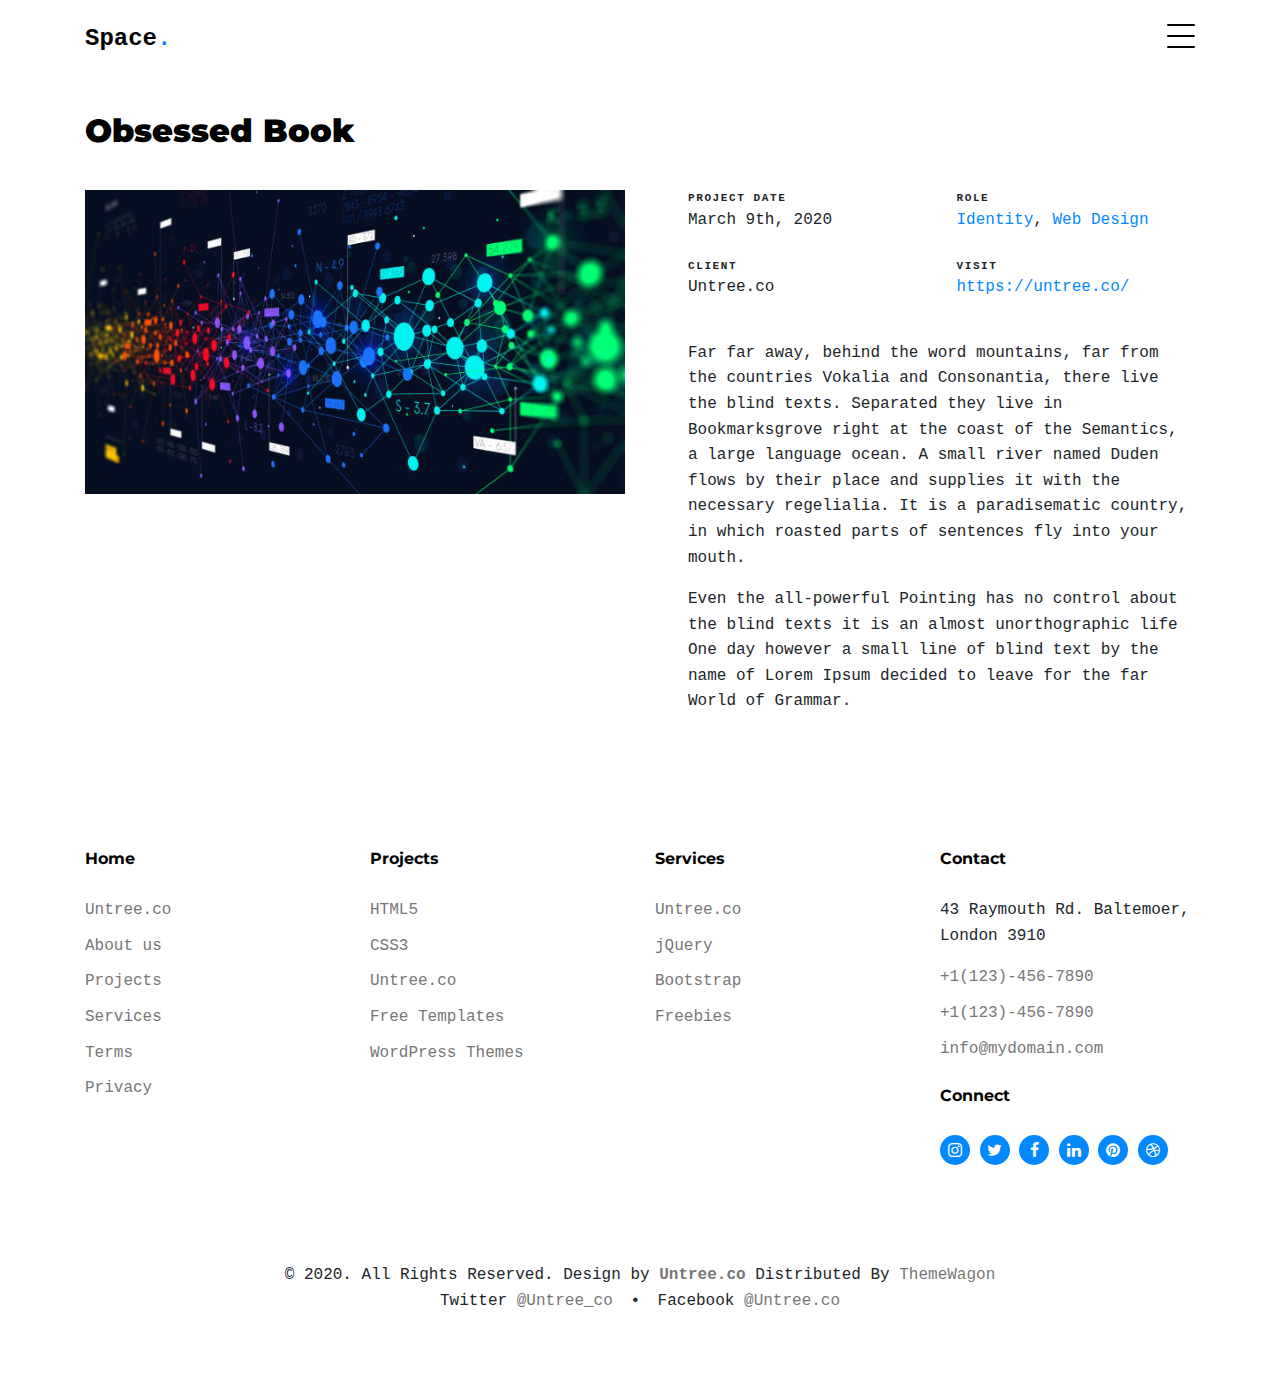
<file: portfolio-single-3.html>
<!-- /*
* Template Name: Minimal
* Template Author: Untree.co
* Author URI: https://untree.co/
* License: https://creativecommons.org/licenses/by/3.0/
*/ -->
<!doctype html>
<html lang="en">

<head>
  <meta charset="utf-8">
  <meta name="viewport" content="width=device-width, initial-scale=1, shrink-to-fit=no">
  <meta name="author" content="Untree.co">
  <link rel="shortcut icon" href="favicon.png">

  <meta name="description" content="" />
  <meta name="keywords" content="" />

  <link rel="preconnect" href="https://fonts.googleapis.com">
  <link rel="preconnect" href="https://fonts.gstatic.com" crossorigin>
  <link href="https://fonts.googleapis.com/css2?family=Montserrat:wght@400;700&family=PT+Mono&display=swap" rel="stylesheet">

  <link rel="stylesheet" href="css/bootstrap.min.css">
  <link rel="stylesheet" href="css/owl.carousel.min.css">
  <link rel="stylesheet" href="css/owl.theme.default.min.css">
  <link rel="stylesheet" href="css/jquery.fancybox.min.css">
  <link rel="stylesheet" href="fonts/icomoon/style.css">
  <link rel="stylesheet" href="fonts/flaticon/font/flaticon.css">
  <link rel="stylesheet" href="css/aos.css">
  <link rel="stylesheet" href="css/style.css">

  <title>Minimal Free HTML Template by Untree.co</title>
</head>

<body data-spy="scroll" data-target=".site-navbar-target" data-offset="100">


  <div class="site-mobile-menu site-navbar-target">
    <div class="site-mobile-menu-header">
      <div class="site-mobile-menu-close">
        <span class="icofont-close js-menu-toggle"></span>
      </div>
    </div>
    <div class="site-mobile-menu-body"></div>
  </div>
  
  <nav class="site-nav dark mb-5 site-navbar-target">
    <div class="container">
      <div class="site-navigation">
        <a href="index.html" class="logo m-0">Space<span class="text-primary">.</span></a>

        <ul class="js-clone-nav d-none d-lg-inline-none site-menu float-right">
          <li><a href="#home-section" class="nav-link active">Home</a></li>
          <li><a href="#portfolio-section">Portfolio</a></li>

          <li class="has-children">
            <a href="#about-section">About</a>
            <ul class="dropdown">
              <li><a href="elements.html">Elements</a></li>
              <li class="has-children">
                <a href="#">Menu Two</a>
                <ul class="dropdown">
                  <li><a href="#">Sub Menu One</a></li>
                  <li><a href="#">Sub Menu Two</a></li>
                  <li><a href="#">Sub Menu Three</a></li>
                </ul>
              </li>
              <li><a href="#">Menu Three</a></li>
            </ul>
          </li>
          <li><a href="services.html">Services</a></li>
          <li><a href="contact.html">Contact us</a></li>
        </ul>

        <a href="#" class="burger ml-auto float-right site-menu-toggle js-menu-toggle d-inline-block d-lg-inline-block" data-toggle="collapse" data-target="#main-navbar">
          <span></span>
        </a>

      </div>
    </div>
  </nav>



  


  <div class="untree_co-section untree_co-section-4 pb-0"  id="portfolio-section">
    <div class="container">
      <div class="portfolio-single-wrap unslate_co--section" id="portfolio-single-section">

        <div class="portfolio-single-inner">
          <h2 class="heading-portfolio-single-h2 text-black">Obsessed Book</h2>

          <div class="row mb-5 align-items-stretch">

            <div class="col-lg-6 mb-5 mb-lg-0">
              <img src="images/img_1.jpg" alt="Image" class="img-fluid">
            </div>

            <div class="col-lg-6 pl-lg-5">
              <div class="row mb-3">
                <div class="col-sm-6 col-md-6 col-lg-6 mb-4">
                  <div class="detail-v1">
                    <span class="detail-label">Project Date</span>
                    <span class="detail-val">March 9th, 2020</span>
                  </div>
                </div>
                <div class="col-sm-6 col-md-6 col-lg-6 mb-4">
                  <div class="detail-v1">
                    <span class="detail-label">Role</span>
                    <span class="detail-val"><a href="#">Identity</a>, <a href="#">Web Design</a></span>
                  </div>
                </div>
                <div class="col-sm-6 col-md-6 col-lg-6 mb-4">
                  <div class="detail-v1">
                    <span class="detail-label">Client</span>
                    <span class="detail-val">Untree.co</span>
                  </div>
                </div>
                <div class="col-sm-6 col-md-6 col-lg-6 mb-4">
                  <div class="detail-v1">
                    <span class="detail-label">Visit</span>
                    <span class="detail-val"><a href="https://untree.co">https://untree.co/</a></span>
                  </div>
                </div>
              </div>

              <p>Far far away, behind the word mountains, far from the countries Vokalia and Consonantia, there live the blind texts. Separated they live in Bookmarksgrove right at the coast of the Semantics, a large language ocean. A small river named Duden flows by their place and supplies it with the necessary regelialia. It is a paradisematic country, in which roasted parts of sentences fly into your mouth.</p>

              <p>Even the all-powerful Pointing has no control about the blind texts it is an almost unorthographic life One day however a small line of blind text by the name of Lorem Ipsum decided to leave for the far World of Grammar.</p>

            </div>

          </div>
        </div>
      </div>
    </div>

    <div class="site-footer">
      <div class="container">

        <div class="row">
          <div class="col-lg-3">
            <div class="widget">
              <h3>Home</h3>
              <ul class="list-unstyled float-left links">
                <li><a href="#">Untree.co</a></li>
                <li><a href="#">About us</a></li>
                <li><a href="#">Projects</a></li>
                <li><a href="#">Services</a></li>
                <li><a href="#">Terms</a></li>
                <li><a href="#">Privacy</a></li>
              </ul>
            </div> <!-- /.widget -->
          </div> <!-- /.col-lg-3 -->

          <div class="col-lg-3">
            <div class="widget">
              <h3>Projects</h3>
              <ul class="list-unstyled float-left links">
                <li><a href="#">HTML5</a></li>
                <li><a href="#">CSS3</a></li>
                <li><a href="#">Untree.co</a></li>
                <li><a href="#">Free Templates</a></li>
                <li><a href="#">WordPress Themes</a></li>
              </ul>
            </div> <!-- /.widget -->
          </div> <!-- /.col-lg-3 -->

          <div class="col-lg-3">
            <div class="widget">
              <h3>Services</h3>
              <ul class="list-unstyled float-left links">
                <li><a href="#">Untree.co</a></li>
                <li><a href="#">jQuery</a></li>
                <li><a href="#">Bootstrap</a></li>
                <li><a href="#">Freebies</a></li>
              </ul>
            </div> <!-- /.widget -->
          </div> <!-- /.col-lg-3 -->


          <div class="col-lg-3">
            <div class="widget">
              <h3>Contact</h3>
              <address>43 Raymouth Rd. Baltemoer, London 3910</address>
              <ul class="list-unstyled links mb-4">
                <li><a href="tel://11234567890">+1(123)-456-7890</a></li>
                <li><a href="tel://11234567890">+1(123)-456-7890</a></li>
                <li><a href="mailto:info@mydomain.com">info@mydomain.com</a></li>
              </ul>

              <h3>Connect</h3>
              <ul class="list-unstyled social">
                <li><a href="#"><span class="icon-instagram"></span></a></li>
                <li><a href="#"><span class="icon-twitter"></span></a></li>
                <li><a href="#"><span class="icon-facebook"></span></a></li>
                <li><a href="#"><span class="icon-linkedin"></span></a></li>
                <li><a href="#"><span class="icon-pinterest"></span></a></li>
                <li><a href="#"><span class="icon-dribbble"></span></a></li>
              </ul>

            </div> <!-- /.widget -->
          </div> <!-- /.col-lg-3 -->

        </div> <!-- /.row -->





        <div class="row mt-5">
          <div class="col-12 text-center">
            <p class=" mb-0">&copy; 2020. All Rights Reserved. Design by <a href="https://untree.co/" target="_blank" class=""><strong>Untree.co</strong></a> Distributed By <a href="https://themewagon.com">ThemeWagon</a> </p>
            <p class="">
              <span class="mx-2">Twitter <a href="https://twitter.com/untree_co">@Untree_co</a></span>
              <span>&bullet;</span>
              <span class="mx-2">Facebook <a href="https://web.facebook.com/Untree.co">@Untree.co</a></span>
            </p>

          </div>
        </div>
      </div> <!-- /.container -->
    </div> <!-- /.site-footer -->


    <script src="js/jquery-3.4.1.min.js"></script>
    <script src="js/popper.min.js"></script>
    <script src="js/bootstrap.min.js"></script>
    <script src="js/owl.carousel.min.js"></script>
    <script src="js/jquery.animateNumber.min.js"></script>
    <script src="js/jquery.waypoints.min.js"></script>
    <script src="js/jquery.fancybox.min.js"></script>
    <script src="js/aos.js"></script>
    <script src="js/wave-animate.js"></script>
    <script src="js/circle-progress.js"></script>
    <script src="js/imagesloaded.pkgd.js"></script>
    <script src="js/isotope.pkgd.min.js"></script>
    <script src="js/jquery.easing.1.3.js"></script>
    <script src="js/TweenMax.min.js"></script>
    <script src="js/ScrollMagic.min.js"></script>
    <script src="js/scrollmagic.animation.gsap.min.js"></script>

    <script src="js/custom.js"></script>
    
  </body>

  </html>
</file>
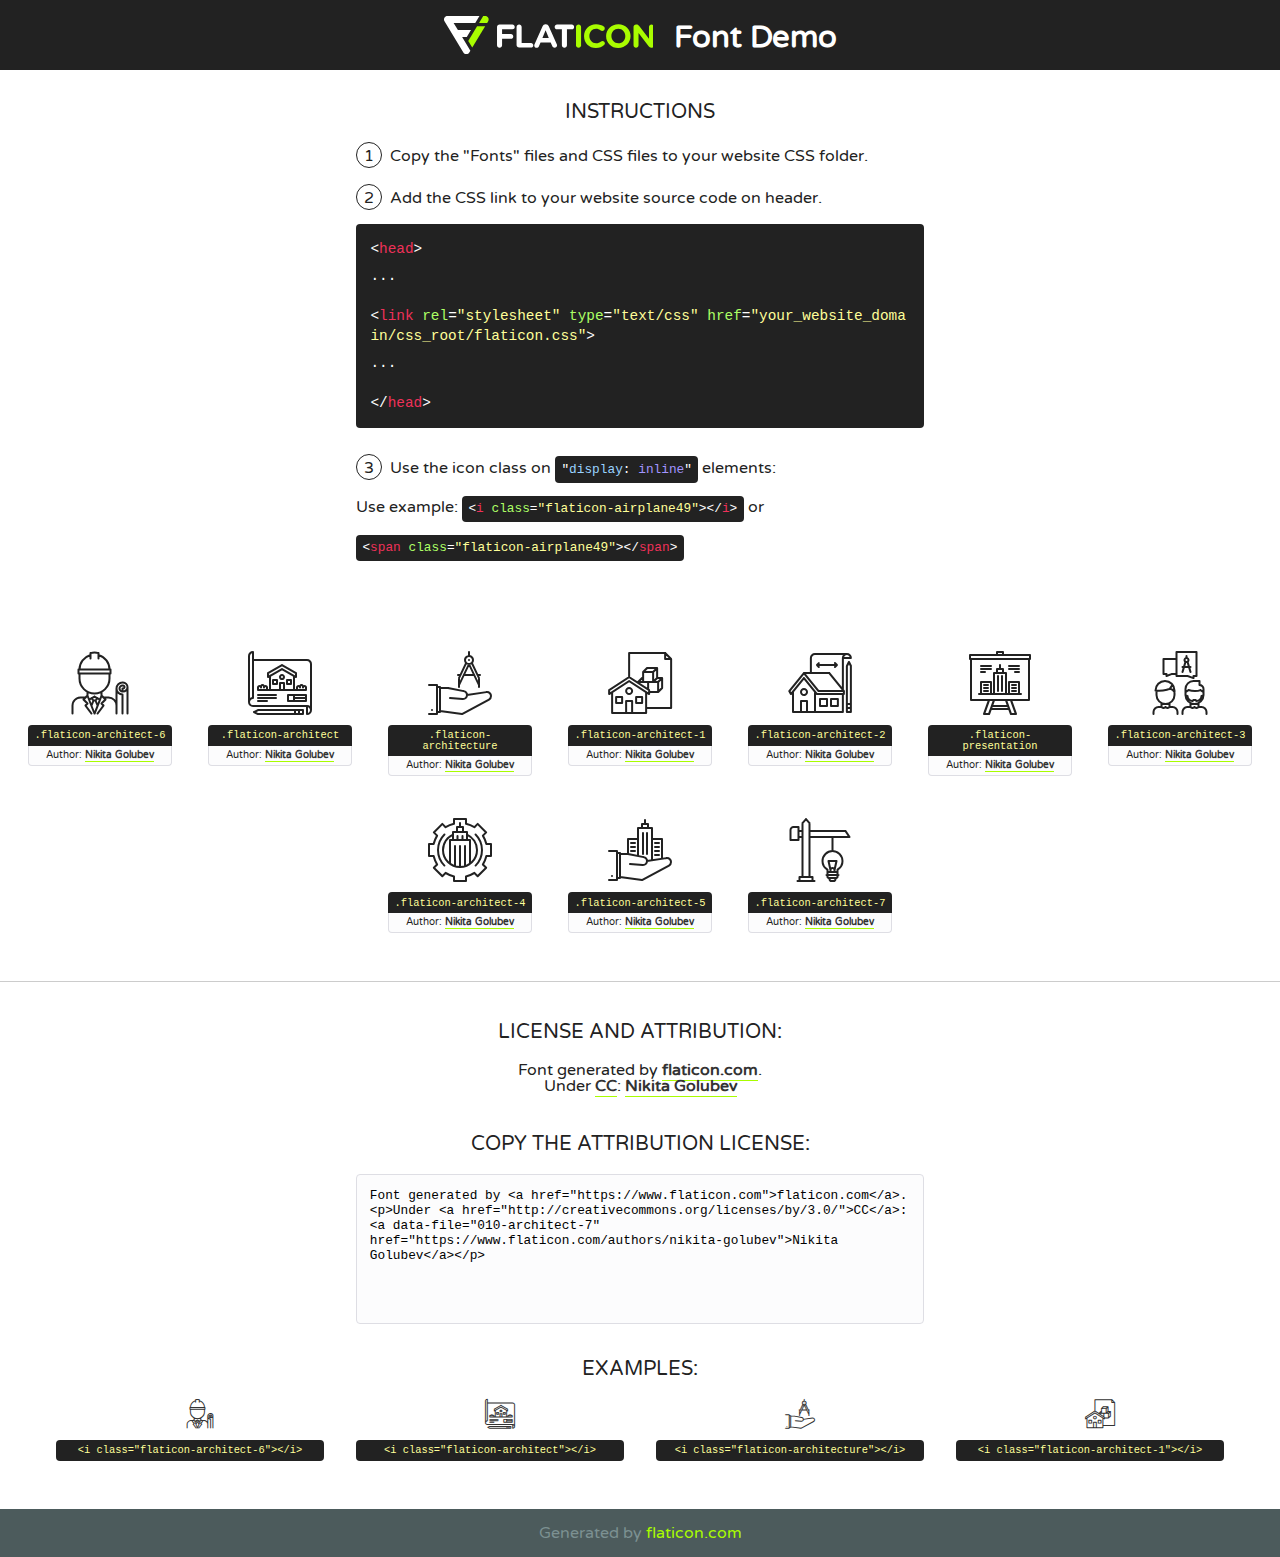
<file: fonts/flaticon/font/flaticon.html>
<!DOCTYPE html>
<!--
  Flaticon icon font: Flaticon
  Creation date: 02/08/2020 11:53
-->
<html>
<!DOCTYPE html>
<html>

<head>
    <title>Flaticon WebFont</title>
    <link href="http://fonts.googleapis.com/css?family=Varela+Round" rel="stylesheet" type="text/css" />
    <link rel="stylesheet" type="text/css" href="flaticon.css">
    <meta charset="UTF-8">
    <style>
    html, body, div, span, applet, object, iframe,
    h1, h2, h3, h4, h5, h6, p, blockquote, pre,
    a, abbr, acronym, address, big, cite, code,
    del, dfn, em, img, ins, kbd, q, s, samp,
    small, strike, strong, sub, sup, tt, var,
    b, u, i, center,
    dl, dt, dd, ol, ul, li,
    fieldset, form, label, legend,
    table, caption, tbody, tfoot, thead, tr, th, td,
    article, aside, canvas, details, embed, 
    figure, figcaption, footer, header, hgroup, 
    menu, nav, output, ruby, section, summary,
    time, mark, audio, video {
        margin: 0;
        padding: 0;
        border: 0;
        font-size: 100%;
        font: inherit;
        vertical-align: baseline;
    }
    /* HTML5 display-role reset for older browsers */
    article, aside, details, figcaption, figure, 
    footer, header, hgroup, menu, nav, section {
        display: block;
    }
    body {
        line-height: 1;
    }
    ol, ul {
        list-style: none;
    }
    blockquote, q {
        quotes: none;
    }
    blockquote:before, blockquote:after,
    q:before, q:after {
        content: '';
        content: none;
    }
    table {
        border-collapse: collapse;
        border-spacing: 0;
    }
    body {
        font-family: 'Varela Round', Helvetica, Arial, sans-serif;
        font-size: 16px;
        color: #222;
    }
    a {
        color: #333;
        border-bottom: 1px solid #a9fd00;
        font-weight: bold;
        text-decoration: none;
    }
    * {
        -moz-box-sizing: border-box;
        -webkit-box-sizing: border-box;
        box-sizing: border-box;
        margin: 0;
        padding: 0;
    }
    [class^="flaticon-"]:before, [class*=" flaticon-"]:before, [class^="flaticon-"]:after, [class*=" flaticon-"]:after {
        font-family: Flaticon;
        font-size: 30px;
        font-style: normal;
        margin-left: 20px;
        color: #333;
    }
    .wrapper {
        max-width: 600px;
        margin: auto;
        padding: 0 1em;
    }
    .title {
        font-size: 1.25em;
        text-align: center;
        margin-bottom: 1em;
        text-transform: uppercase;
    }
    header {
        text-align: center;
        background-color: #222;
        color: #fff;
        padding: 1em;
    }
    header .logo {
        width: 210px;
        height: 38px;
        display: inline-block;
        vertical-align: middle;
        margin-right: 1em;
        border: none;
    }
    header strong {
        font-size: 1.95em;
        font-weight: bold;
        vertical-align: middle;
        margin-top: 5px;
        display: inline-block;
    }
    .demo {
        margin: 2em auto;
        line-height: 1.25em;
    }
    .demo ul li {
        margin-bottom: 1em;
    }
    .demo ul li .num {
        color: #222;
        border-radius: 20px;
        display: inline-block;
        width: 26px;
        padding: 3px;
        height: 26px;
        text-align: center;
        margin-right: 0.5em;
        border: 1px solid #222;
    }
    .demo ul li code {
        background-color: #222;
        border-radius: 4px;
        padding: 0.25em 0.5em;
        display: inline-block;
        color: #fff;
        font-family: Consolas,Monaco,Lucida Console,Liberation Mono,DejaVu Sans Mono,Bitstream Vera Sans Mono,Courier New, monospace;
        font-weight: lighter;
        margin-top: 1em;
        font-size: 0.8em;
        word-break: break-all;
    }
    .demo ul li code.big {
        padding: 1em;
        font-size: 0.9em;
    }
    .demo ul li code .red {
        color: #EF3159;
    }
    .demo ul li code .green {
        color: #ACFF65;
    }
    .demo ul li code .yellow {
        color: #FFFF99;
    }
    .demo ul li code .blue {
        color: #99D3FF;
    }
    .demo ul li code .purple {
        color: #A295FF;
    }
    .demo ul li code .dots {
        margin-top: 0.5em;
        display: block;
    }
    #glyphs {
        border-bottom: 1px solid #ccc;
        padding: 2em 0;
        text-align: center;
    }
    .glyph {
        display: inline-block;
        width: 9em;
        margin: 1em;
        text-align: center;
        vertical-align: top;
        background: #FFF;
    }
    .glyph .glyph-icon {
        padding: 10px;
        display: block;
        font-family:"Flaticon";
        font-size: 64px;
        line-height: 1;
    }
    .glyph .glyph-icon:before {
        font-size: 64px;
        color: #222;
        margin-left: 0;
    }
    .class-name {
        font-size: 0.65em;
        background-color: #222;
        color: #fff;
        border-radius: 4px 4px 0 0;
        padding: 0.5em;
        color: #FFFF99;
        font-family: Consolas,Monaco,Lucida Console,Liberation Mono,DejaVu Sans Mono,Bitstream Vera Sans Mono,Courier New, monospace;
    }
    .author-name {
        font-size: 0.6em;
        background-color: #fcfcfd;
        border: 1px solid #DEDEE4;
        border-top: 0;
        border-radius: 0 0 4px 4px;
        padding: 0.5em;
    }
    .class-name:last-child {
        font-size: 10px;
        color:#888;
    }
    .class-name:last-child a {
        font-size: 10px;
        color:#555;
    }
    .class-name:last-child a:hover {
        color:#a9fd00;
    }
    .glyph > input {
        display: block;
        width: 100px;
        margin: 5px auto;
        text-align: center;
        font-size: 12px;
        cursor: text;
    }
    .glyph > input.icon-input {
        font-family:"Flaticon";
        font-size: 16px;
        margin-bottom: 10px;
    }
    .attribution .title {
        margin-top: 2em;
    }
    .attribution textarea {
        background-color: #fcfcfd;
        padding: 1em;
        border: none;
        box-shadow: none;
        border: 1px solid #DEDEE4;
        border-radius: 4px;
        resize: none;
        width: 100%;
        height: 150px;
        font-size: 0.8em;
        font-family: Consolas,Monaco,Lucida Console,Liberation Mono,DejaVu Sans Mono,Bitstream Vera Sans Mono,Courier New, monospace;
        -webkit-appearance: none;
    }
    .iconsuse {
        margin: 2em auto;
        text-align: center;
        max-width: 1200px;
    }
    .iconsuse:after {
        content: '';
        display: table;
        clear: both;
    }
    .iconsuse .image {
        float: left;
        width: 25%;
        padding: 0 1em;
    }
    .iconsuse .image p {
        margin-bottom: 1em;
    }
    .iconsuse .image span {
        display: block;
        font-size: 0.65em;
        background-color: #222;
        color: #fff;
        border-radius: 4px;
        padding: 0.5em;
        color: #FFFF99;
        margin-top: 1em;
        font-family: Consolas,Monaco,Lucida Console,Liberation Mono,DejaVu Sans Mono,Bitstream Vera Sans Mono,Courier New, monospace;
    }
    #footer {
        text-align: center;
        background-color: #4C5B5C;
        color: #7c9192;
        padding: 1em;
    }
    #footer a {
        border: none;
        color: #a9fd00;
        font-weight: normal;
    }
    @media (max-width: 960px) {
        .iconsuse .image {
            width: 50%;
        }
    }
    @media (max-width: 560px) {
        .iconsuse .image {
            width: 100%;
        }
    }
    </style>
</head>

<body class="characters-off">

    <header>
        <a href="https://www.flaticon.com" target="_blank" class="logo">
            <svg version="1.1" xmlns="http://www.w3.org/2000/svg" xmlns:xlink="http://www.w3.org/1999/xlink" xmlns:a="http://ns.adobe.com/AdobeSVGViewerExtensions/3.0/" viewBox="0 0 560.875 102.036" enable-background="new 0 0 560.875 102.036" xml:space="preserve">
                <defs>
                </defs>
                <g>
                    <g class="letters">
                        <path fill="#ffffff" d="M141.596,29.675c0-3.777,2.985-6.767,6.764-6.767h34.438c3.426,0,6.15,2.728,6.15,6.15
                        c0,3.43-2.724,6.149-6.15,6.149h-27.674v13.091h23.719c3.429,0,6.151,2.724,6.151,6.15c0,3.43-2.723,6.149-6.151,6.149h-23.719
                        v17.574c0,3.773-2.986,6.761-6.764,6.761c-3.779,0-6.764-2.989-6.764-6.761V29.675z"></path>
                        <path fill="#ffffff" d="M193.844,29.149c0-3.781,2.985-6.767,6.764-6.767c3.776,0,6.763,2.985,6.763,6.767v42.957h25.039
                        c3.426,0,6.149,2.726,6.149,6.153c0,3.425-2.723,6.15-6.149,6.15h-31.802c-3.779,0-6.764-2.986-6.764-6.768V29.149z"></path>
                        <path fill="#ffffff" d="M241.891,75.71l21.438-48.407c1.492-3.341,4.215-5.357,7.906-5.357h0.792
                        c3.686,0,6.323,2.017,7.815,5.357l21.439,48.407c0.436,0.967,0.701,1.845,0.701,2.723c0,3.602-2.809,6.501-6.414,6.501
                        c-3.161,0-5.269-1.845-6.499-4.655l-4.132-9.661h-27.059l-4.301,10.102c-1.144,2.631-3.426,4.214-6.237,4.214
                        c-3.517,0-6.24-2.81-6.24-6.325C241.1,77.64,241.451,76.677,241.891,75.71z M279.932,58.666l-8.521-20.297l-8.526,20.297H279.932
                        z"></path>
                        <path fill="#ffffff" d="M314.864,35.387H301.86c-3.429,0-6.239-2.813-6.239-6.238c0-3.429,2.811-6.24,6.239-6.24h39.533
                        c3.426,0,6.237,2.811,6.237,6.24c0,3.425-2.811,6.238-6.237,6.238h-13.001v42.785c0,3.773-2.99,6.761-6.764,6.761
                        c-3.779,0-6.764-2.989-6.764-6.761V35.387z"></path>
                        <path fill="#A9FD00" d="M352.615,29.149c0-3.781,2.985-6.767,6.767-6.767c3.774,0,6.761,2.985,6.761,6.767v49.024
                        c0,3.773-2.987,6.761-6.761,6.761c-3.781,0-6.767-2.989-6.767-6.761V29.149z"></path>
                        <path fill="#A9FD00" d="M374.132,53.836v-0.179c0-17.481,13.178-31.801,32.065-31.801c9.22,0,15.459,2.458,20.557,6.238
                        c1.402,1.054,2.637,2.985,2.637,5.357c0,3.692-2.985,6.59-6.681,6.59c-1.845,0-3.071-0.702-4.044-1.319
                        c-3.776-2.813-7.729-4.393-12.562-4.393c-10.364,0-17.831,8.611-17.831,19.154v0.173c0,10.542,7.291,19.329,17.831,19.329
                        c5.715,0,9.492-1.756,13.359-4.834c1.049-0.874,2.458-1.491,4.039-1.491c3.429,0,6.325,2.813,6.325,6.236
                        c0,2.106-1.056,3.78-2.282,4.834c-5.539,4.834-12.036,7.733-21.878,7.733C387.572,85.464,374.132,71.493,374.132,53.836z"></path>
                        <path fill="#A9FD00" d="M433.009,53.836v-0.179c0-17.481,13.79-31.801,32.766-31.801c18.981,0,32.592,14.143,32.592,31.628v0.173
                        c0,17.483-13.785,31.807-32.769,31.807C446.625,85.464,433.009,71.32,433.009,53.836z M484.224,53.836v-0.179
                        c0-10.539-7.725-19.326-18.626-19.326c-10.893,0-18.449,8.611-18.449,19.154v0.173c0,10.542,7.73,19.329,18.626,19.329
                        C476.676,72.986,484.224,64.378,484.224,53.836z"></path>
                        <path fill="#A9FD00" d="M506.233,29.321c0-3.774,2.99-6.763,6.767-6.763h1.401c3.252,0,5.183,1.583,7.029,3.953l26.093,34.265
                        V29.059c0-3.692,2.99-6.677,6.681-6.677c3.683,0,6.671,2.985,6.671,6.677v48.934c0,3.78-2.987,6.765-6.764,6.765h-0.436
                        c-3.257,0-5.188-1.581-7.034-3.953l-27.056-35.492v32.944c0,3.687-2.985,6.676-6.678,6.676c-3.683,0-6.673-2.989-6.673-6.676
                        V29.321z"></path>
                    </g>
                    <g class="insignia">
                        <path fill="#ffffff" d="M48.372,56.137h12.517l11.156-18.537H37.186L25.688,18.539h57.825L94.668,0H9.271
                        C5.925,0,2.842,1.801,1.198,4.716c-1.644,2.907-1.593,6.482,0.134,9.343l50.38,83.501c1.678,2.781,4.689,4.476,7.938,4.476
                        c3.246,0,6.257-1.695,7.935-4.476l2.898-4.804L48.372,56.137z"></path>
                        <g class="i">
                            <path fill="#A9FD00" d="M93.575,18.539h0.031v0.004l21.652,0.004l2.705-4.488c1.727-2.861,1.778-6.436,0.133-9.343
                            C116.454,1.801,113.371,0,110.026,0h-5.294L93.575,18.539z"></path>
                            <polygon fill="#A9FD00" points="88.291,27.356 64.725,66.486 75.519,84.404 109.942,27.356"></polygon>
                        </g>
                    </g>
                </g>
            </svg>
        </a>
        <strong>Font Demo</strong>
    </header>


    <section class="demo wrapper">

        <p class="title">Instructions</p>

        <ul>
            <li>
                <span class="num">1</span>Copy the "Fonts" files and CSS files to your website CSS folder.
            </li>
            <li>
                <span class="num">2</span>Add the CSS link to your website source code on header.
                <code class="big">
                    &lt;<span class="red">head</span>&gt;
                    <br/><span class="dots">...</span>
                    <br/>&lt;<span class="red">link</span> <span class="green">rel</span>=<span class="yellow">"stylesheet"</span> <span class="green">type</span>=<span class="yellow">"text/css"</span> <span class="green">href</span>=<span class="yellow">"your_website_domain/css_root/flaticon.css"</span>&gt;
                    <br/><span class="dots">...</span>
                    <br/>&lt;/<span class="red">head</span>&gt;
                </code>
            </li>

            <li>
                <p>
                    <span class="num">3</span>Use the icon class on <code>"<span class="blue">display</span>:<span class="purple"> inline</span>"</code> elements:
                    <br />
                    Use example: <code>&lt;<span class="red">i</span> <span class="green">class</span>=<span class="yellow">&quot;flaticon-airplane49&quot;</span>&gt;&lt;/<span class="red">i</span>&gt;</code> or <code>&lt;<span class="red">span</span> <span class="green">class</span>=<span class="yellow">&quot;flaticon-airplane49&quot;</span>&gt;&lt;/<span class="red">span</span>&gt;</code>
            </li>
        </ul>

    </section>




   <section id="glyphs">          
    
      
        <div class="glyph"><div class="glyph-icon flaticon-architect-6"></div>
            <div class="class-name">.flaticon-architect-6</div>
            <div class="author-name">Author: <a data-file="001-architect-6" href="https://www.flaticon.com/authors/nikita-golubev">Nikita Golubev</a> </div> 
        </div>        
        
        <div class="glyph"><div class="glyph-icon flaticon-architect"></div>
            <div class="class-name">.flaticon-architect</div>
            <div class="author-name">Author: <a data-file="002-architect" href="https://www.flaticon.com/authors/nikita-golubev">Nikita Golubev</a> </div> 
        </div>        
        
        <div class="glyph"><div class="glyph-icon flaticon-architecture"></div>
            <div class="class-name">.flaticon-architecture</div>
            <div class="author-name">Author: <a data-file="003-architecture" href="https://www.flaticon.com/authors/nikita-golubev">Nikita Golubev</a> </div> 
        </div>        
        
        <div class="glyph"><div class="glyph-icon flaticon-architect-1"></div>
            <div class="class-name">.flaticon-architect-1</div>
            <div class="author-name">Author: <a data-file="004-architect-1" href="https://www.flaticon.com/authors/nikita-golubev">Nikita Golubev</a> </div> 
        </div>        
        
        <div class="glyph"><div class="glyph-icon flaticon-architect-2"></div>
            <div class="class-name">.flaticon-architect-2</div>
            <div class="author-name">Author: <a data-file="005-architect-2" href="https://www.flaticon.com/authors/nikita-golubev">Nikita Golubev</a> </div> 
        </div>        
        
        <div class="glyph"><div class="glyph-icon flaticon-presentation"></div>
            <div class="class-name">.flaticon-presentation</div>
            <div class="author-name">Author: <a data-file="006-presentation" href="https://www.flaticon.com/authors/nikita-golubev">Nikita Golubev</a> </div> 
        </div>        
        
        <div class="glyph"><div class="glyph-icon flaticon-architect-3"></div>
            <div class="class-name">.flaticon-architect-3</div>
            <div class="author-name">Author: <a data-file="007-architect-3" href="https://www.flaticon.com/authors/nikita-golubev">Nikita Golubev</a> </div> 
        </div>        
        
        <div class="glyph"><div class="glyph-icon flaticon-architect-4"></div>
            <div class="class-name">.flaticon-architect-4</div>
            <div class="author-name">Author: <a data-file="008-architect-4" href="https://www.flaticon.com/authors/nikita-golubev">Nikita Golubev</a> </div> 
        </div>        
        
        <div class="glyph"><div class="glyph-icon flaticon-architect-5"></div>
            <div class="class-name">.flaticon-architect-5</div>
            <div class="author-name">Author: <a data-file="009-architect-5" href="https://www.flaticon.com/authors/nikita-golubev">Nikita Golubev</a> </div> 
        </div>        
        
        <div class="glyph"><div class="glyph-icon flaticon-architect-7"></div>
            <div class="class-name">.flaticon-architect-7</div>
            <div class="author-name">Author: <a data-file="010-architect-7" href="https://www.flaticon.com/authors/nikita-golubev">Nikita Golubev</a> </div> 
        </div>        
        

    </section>



    <section class="attribution wrapper"   style="text-align:center;">

      <div class="title">License and attribution:</div><div class="attrDiv">Font generated by <a href="https://www.flaticon.com">flaticon.com</a>. <div><p>Under <a href="http://creativecommons.org/licenses/by/3.0/">CC</a>: <a data-file="010-architect-7" href="https://www.flaticon.com/authors/nikita-golubev">Nikita Golubev</a></p>  </div>
      </div>
      <div class="title">Copy the Attribution License:</div>

    <textarea onclick="this.focus();this.select();">Font generated by &lt;a href=&quot;https://www.flaticon.com&quot;&gt;flaticon.com&lt;/a&gt;. <p>Under <a href="http://creativecommons.org/licenses/by/3.0/">CC</a>: <a data-file="010-architect-7" href="https://www.flaticon.com/authors/nikita-golubev">Nikita Golubev</a></p>  
     </textarea>

    </section>

    <section class="iconsuse">

          <div class="title">Examples:</div>            
             
            <div class="image">
                <p>
                    <i class="glyph-icon flaticon-architect-6"></i> 
                    <span>&lt;i class=&quot;flaticon-architect-6&quot;&gt;&lt;/i&gt;</span>
                </p>
            </div>
            
            <div class="image">
                <p>
                    <i class="glyph-icon flaticon-architect"></i> 
                    <span>&lt;i class=&quot;flaticon-architect&quot;&gt;&lt;/i&gt;</span>
                </p>
            </div>
            
            <div class="image">
                <p>
                    <i class="glyph-icon flaticon-architecture"></i> 
                    <span>&lt;i class=&quot;flaticon-architecture&quot;&gt;&lt;/i&gt;</span>
                </p>
            </div>
            
            <div class="image">
                <p>
                    <i class="glyph-icon flaticon-architect-1"></i> 
                    <span>&lt;i class=&quot;flaticon-architect-1&quot;&gt;&lt;/i&gt;</span>
                </p>
            </div>
                       
        </div>
                            
    </section>

<div id="footer">
    <div>Generated by <a href="https://www.flaticon.com">flaticon.com</a>
    </div>
</div>



</body>
</html>
</file>
<file: fonts/icomoon/style.css>
@font-face {
  font-family: 'icomoon';
  src:  url('fonts/icomoon.eot?10si43');
  src:  url('fonts/icomoon.eot?10si43#iefix') format('embedded-opentype'),
    url('fonts/icomoon.ttf?10si43') format('truetype'),
    url('fonts/icomoon.woff?10si43') format('woff'),
    url('fonts/icomoon.svg?10si43#icomoon') format('svg');
  font-weight: normal;
  font-style: normal;
}

[class^="icon-"], [class*=" icon-"] {
  /* use !important to prevent issues with browser extensions that change fonts */
  font-family: 'icomoon' !important;
  speak: none;
  font-style: normal;
  font-weight: normal;
  font-variant: normal;
  text-transform: none;
  line-height: 1;

  /* Better Font Rendering =========== */
  -webkit-font-smoothing: antialiased;
  -moz-osx-font-smoothing: grayscale;
}

.icon-asterisk:before {
  content: "\f069";
}
.icon-plus:before {
  content: "\f067";
}
.icon-question:before {
  content: "\f128";
}
.icon-minus:before {
  content: "\f068";
}
.icon-glass:before {
  content: "\f000";
}
.icon-music:before {
  content: "\f001";
}
.icon-search:before {
  content: "\f002";
}
.icon-envelope-o:before {
  content: "\f003";
}
.icon-heart:before {
  content: "\f004";
}
.icon-star:before {
  content: "\f005";
}
.icon-star-o:before {
  content: "\f006";
}
.icon-user:before {
  content: "\f007";
}
.icon-film:before {
  content: "\f008";
}
.icon-th-large:before {
  content: "\f009";
}
.icon-th:before {
  content: "\f00a";
}
.icon-th-list:before {
  content: "\f00b";
}
.icon-check:before {
  content: "\f00c";
}
.icon-close:before {
  content: "\f00d";
}
.icon-remove:before {
  content: "\f00d";
}
.icon-times:before {
  content: "\f00d";
}
.icon-search-plus:before {
  content: "\f00e";
}
.icon-search-minus:before {
  content: "\f010";
}
.icon-power-off:before {
  content: "\f011";
}
.icon-signal:before {
  content: "\f012";
}
.icon-cog:before {
  content: "\f013";
}
.icon-gear:before {
  content: "\f013";
}
.icon-trash-o:before {
  content: "\f014";
}
.icon-home:before {
  content: "\f015";
}
.icon-file-o:before {
  content: "\f016";
}
.icon-clock-o:before {
  content: "\f017";
}
.icon-road:before {
  content: "\f018";
}
.icon-download:before {
  content: "\f019";
}
.icon-arrow-circle-o-down:before {
  content: "\f01a";
}
.icon-arrow-circle-o-up:before {
  content: "\f01b";
}
.icon-inbox:before {
  content: "\f01c";
}
.icon-play-circle-o:before {
  content: "\f01d";
}
.icon-repeat:before {
  content: "\f01e";
}
.icon-rotate-right:before {
  content: "\f01e";
}
.icon-refresh:before {
  content: "\f021";
}
.icon-list-alt:before {
  content: "\f022";
}
.icon-lock:before {
  content: "\f023";
}
.icon-flag:before {
  content: "\f024";
}
.icon-headphones:before {
  content: "\f025";
}
.icon-volume-off:before {
  content: "\f026";
}
.icon-volume-down:before {
  content: "\f027";
}
.icon-volume-up:before {
  content: "\f028";
}
.icon-qrcode:before {
  content: "\f029";
}
.icon-barcode:before {
  content: "\f02a";
}
.icon-tag:before {
  content: "\f02b";
}
.icon-tags:before {
  content: "\f02c";
}
.icon-book:before {
  content: "\f02d";
}
.icon-bookmark:before {
  content: "\f02e";
}
.icon-print:before {
  content: "\f02f";
}
.icon-camera:before {
  content: "\f030";
}
.icon-font:before {
  content: "\f031";
}
.icon-bold:before {
  content: "\f032";
}
.icon-italic:before {
  content: "\f033";
}
.icon-text-height:before {
  content: "\f034";
}
.icon-text-width:before {
  content: "\f035";
}
.icon-align-left:before {
  content: "\f036";
}
.icon-align-center:before {
  content: "\f037";
}
.icon-align-right:before {
  content: "\f038";
}
.icon-align-justify:before {
  content: "\f039";
}
.icon-list:before {
  content: "\f03a";
}
.icon-dedent:before {
  content: "\f03b";
}
.icon-outdent:before {
  content: "\f03b";
}
.icon-indent:before {
  content: "\f03c";
}
.icon-video-camera:before {
  content: "\f03d";
}
.icon-image:before {
  content: "\f03e";
}
.icon-photo:before {
  content: "\f03e";
}
.icon-picture-o:before {
  content: "\f03e";
}
.icon-pencil:before {
  content: "\f040";
}
.icon-map-marker:before {
  content: "\f041";
}
.icon-adjust:before {
  content: "\f042";
}
.icon-tint:before {
  content: "\f043";
}
.icon-edit:before {
  content: "\f044";
}
.icon-pencil-square-o:before {
  content: "\f044";
}
.icon-share-square-o:before {
  content: "\f045";
}
.icon-check-square-o:before {
  content: "\f046";
}
.icon-arrows:before {
  content: "\f047";
}
.icon-step-backward:before {
  content: "\f048";
}
.icon-fast-backward:before {
  content: "\f049";
}
.icon-backward:before {
  content: "\f04a";
}
.icon-play:before {
  content: "\f04b";
}
.icon-pause:before {
  content: "\f04c";
}
.icon-stop:before {
  content: "\f04d";
}
.icon-forward:before {
  content: "\f04e";
}
.icon-fast-forward:before {
  content: "\f050";
}
.icon-step-forward:before {
  content: "\f051";
}
.icon-eject:before {
  content: "\f052";
}
.icon-chevron-left:before {
  content: "\f053";
}
.icon-chevron-right:before {
  content: "\f054";
}
.icon-plus-circle:before {
  content: "\f055";
}
.icon-minus-circle:before {
  content: "\f056";
}
.icon-times-circle:before {
  content: "\f057";
}
.icon-check-circle:before {
  content: "\f058";
}
.icon-question-circle:before {
  content: "\f059";
}
.icon-info-circle:before {
  content: "\f05a";
}
.icon-crosshairs:before {
  content: "\f05b";
}
.icon-times-circle-o:before {
  content: "\f05c";
}
.icon-check-circle-o:before {
  content: "\f05d";
}
.icon-ban:before {
  content: "\f05e";
}
.icon-arrow-left:before {
  content: "\f060";
}
.icon-arrow-right:before {
  content: "\f061";
}
.icon-arrow-up:before {
  content: "\f062";
}
.icon-arrow-down:before {
  content: "\f063";
}
.icon-mail-forward:before {
  content: "\f064";
}
.icon-share:before {
  content: "\f064";
}
.icon-expand:before {
  content: "\f065";
}
.icon-compress:before {
  content: "\f066";
}
.icon-exclamation-circle:before {
  content: "\f06a";
}
.icon-gift:before {
  content: "\f06b";
}
.icon-leaf:before {
  content: "\f06c";
}
.icon-fire:before {
  content: "\f06d";
}
.icon-eye:before {
  content: "\f06e";
}
.icon-eye-slash:before {
  content: "\f070";
}
.icon-exclamation-triangle:before {
  content: "\f071";
}
.icon-warning:before {
  content: "\f071";
}
.icon-plane:before {
  content: "\f072";
}
.icon-calendar:before {
  content: "\f073";
}
.icon-random:before {
  content: "\f074";
}
.icon-comment:before {
  content: "\f075";
}
.icon-magnet:before {
  content: "\f076";
}
.icon-chevron-up:before {
  content: "\f077";
}
.icon-chevron-down:before {
  content: "\f078";
}
.icon-retweet:before {
  content: "\f079";
}
.icon-shopping-cart:before {
  content: "\f07a";
}
.icon-folder:before {
  content: "\f07b";
}
.icon-folder-open:before {
  content: "\f07c";
}
.icon-arrows-v:before {
  content: "\f07d";
}
.icon-arrows-h:before {
  content: "\f07e";
}
.icon-bar-chart:before {
  content: "\f080";
}
.icon-bar-chart-o:before {
  content: "\f080";
}
.icon-twitter-square:before {
  content: "\f081";
}
.icon-facebook-square:before {
  content: "\f082";
}
.icon-camera-retro:before {
  content: "\f083";
}
.icon-key:before {
  content: "\f084";
}
.icon-cogs:before {
  content: "\f085";
}
.icon-gears:before {
  content: "\f085";
}
.icon-comments:before {
  content: "\f086";
}
.icon-thumbs-o-up:before {
  content: "\f087";
}
.icon-thumbs-o-down:before {
  content: "\f088";
}
.icon-star-half:before {
  content: "\f089";
}
.icon-heart-o:before {
  content: "\f08a";
}
.icon-sign-out:before {
  content: "\f08b";
}
.icon-linkedin-square:before {
  content: "\f08c";
}
.icon-thumb-tack:before {
  content: "\f08d";
}
.icon-external-link:before {
  content: "\f08e";
}
.icon-sign-in:before {
  content: "\f090";
}
.icon-trophy:before {
  content: "\f091";
}
.icon-github-square:before {
  content: "\f092";
}
.icon-upload:before {
  content: "\f093";
}
.icon-lemon-o:before {
  content: "\f094";
}
.icon-phone:before {
  content: "\f095";
}
.icon-square-o:before {
  content: "\f096";
}
.icon-bookmark-o:before {
  content: "\f097";
}
.icon-phone-square:before {
  content: "\f098";
}
.icon-twitter:before {
  content: "\f099";
}
.icon-facebook:before {
  content: "\f09a";
}
.icon-facebook-f:before {
  content: "\f09a";
}
.icon-github:before {
  content: "\f09b";
}
.icon-unlock:before {
  content: "\f09c";
}
.icon-credit-card:before {
  content: "\f09d";
}
.icon-feed:before {
  content: "\f09e";
}
.icon-rss:before {
  content: "\f09e";
}
.icon-hdd-o:before {
  content: "\f0a0";
}
.icon-bullhorn:before {
  content: "\f0a1";
}
.icon-bell-o:before {
  content: "\f0a2";
}
.icon-certificate:before {
  content: "\f0a3";
}
.icon-hand-o-right:before {
  content: "\f0a4";
}
.icon-hand-o-left:before {
  content: "\f0a5";
}
.icon-hand-o-up:before {
  content: "\f0a6";
}
.icon-hand-o-down:before {
  content: "\f0a7";
}
.icon-arrow-circle-left:before {
  content: "\f0a8";
}
.icon-arrow-circle-right:before {
  content: "\f0a9";
}
.icon-arrow-circle-up:before {
  content: "\f0aa";
}
.icon-arrow-circle-down:before {
  content: "\f0ab";
}
.icon-globe:before {
  content: "\f0ac";
}
.icon-wrench:before {
  content: "\f0ad";
}
.icon-tasks:before {
  content: "\f0ae";
}
.icon-filter:before {
  content: "\f0b0";
}
.icon-briefcase:before {
  content: "\f0b1";
}
.icon-arrows-alt:before {
  content: "\f0b2";
}
.icon-group:before {
  content: "\f0c0";
}
.icon-users:before {
  content: "\f0c0";
}
.icon-chain:before {
  content: "\f0c1";
}
.icon-link:before {
  content: "\f0c1";
}
.icon-cloud:before {
  content: "\f0c2";
}
.icon-flask:before {
  content: "\f0c3";
}
.icon-cut:before {
  content: "\f0c4";
}
.icon-scissors:before {
  content: "\f0c4";
}
.icon-copy:before {
  content: "\f0c5";
}
.icon-files-o:before {
  content: "\f0c5";
}
.icon-paperclip:before {
  content: "\f0c6";
}
.icon-floppy-o:before {
  content: "\f0c7";
}
.icon-save:before {
  content: "\f0c7";
}
.icon-square:before {
  content: "\f0c8";
}
.icon-bars:before {
  content: "\f0c9";
}
.icon-navicon:before {
  content: "\f0c9";
}
.icon-reorder:before {
  content: "\f0c9";
}
.icon-list-ul:before {
  content: "\f0ca";
}
.icon-list-ol:before {
  content: "\f0cb";
}
.icon-strikethrough:before {
  content: "\f0cc";
}
.icon-underline:before {
  content: "\f0cd";
}
.icon-table:before {
  content: "\f0ce";
}
.icon-magic:before {
  content: "\f0d0";
}
.icon-truck:before {
  content: "\f0d1";
}
.icon-pinterest:before {
  content: "\f0d2";
}
.icon-pinterest-square:before {
  content: "\f0d3";
}
.icon-google-plus-square:before {
  content: "\f0d4";
}
.icon-google-plus:before {
  content: "\f0d5";
}
.icon-money:before {
  content: "\f0d6";
}
.icon-caret-down:before {
  content: "\f0d7";
}
.icon-caret-up:before {
  content: "\f0d8";
}
.icon-caret-left:before {
  content: "\f0d9";
}
.icon-caret-right:before {
  content: "\f0da";
}
.icon-columns:before {
  content: "\f0db";
}
.icon-sort:before {
  content: "\f0dc";
}
.icon-unsorted:before {
  content: "\f0dc";
}
.icon-sort-desc:before {
  content: "\f0dd";
}
.icon-sort-down:before {
  content: "\f0dd";
}
.icon-sort-asc:before {
  content: "\f0de";
}
.icon-sort-up:before {
  content: "\f0de";
}
.icon-envelope:before {
  content: "\f0e0";
}
.icon-linkedin:before {
  content: "\f0e1";
}
.icon-rotate-left:before {
  content: "\f0e2";
}
.icon-undo:before {
  content: "\f0e2";
}
.icon-gavel:before {
  content: "\f0e3";
}
.icon-legal:before {
  content: "\f0e3";
}
.icon-dashboard:before {
  content: "\f0e4";
}
.icon-tachometer:before {
  content: "\f0e4";
}
.icon-comment-o:before {
  content: "\f0e5";
}
.icon-comments-o:before {
  content: "\f0e6";
}
.icon-bolt:before {
  content: "\f0e7";
}
.icon-flash:before {
  content: "\f0e7";
}
.icon-sitemap:before {
  content: "\f0e8";
}
.icon-umbrella:before {
  content: "\f0e9";
}
.icon-clipboard:before {
  content: "\f0ea";
}
.icon-paste:before {
  content: "\f0ea";
}
.icon-lightbulb-o:before {
  content: "\f0eb";
}
.icon-exchange:before {
  content: "\f0ec";
}
.icon-cloud-download:before {
  content: "\f0ed";
}
.icon-cloud-upload:before {
  content: "\f0ee";
}
.icon-user-md:before {
  content: "\f0f0";
}
.icon-stethoscope:before {
  content: "\f0f1";
}
.icon-suitcase:before {
  content: "\f0f2";
}
.icon-bell:before {
  content: "\f0f3";
}
.icon-coffee:before {
  content: "\f0f4";
}
.icon-cutlery:before {
  content: "\f0f5";
}
.icon-file-text-o:before {
  content: "\f0f6";
}
.icon-building-o:before {
  content: "\f0f7";
}
.icon-hospital-o:before {
  content: "\f0f8";
}
.icon-ambulance:before {
  content: "\f0f9";
}
.icon-medkit:before {
  content: "\f0fa";
}
.icon-fighter-jet:before {
  content: "\f0fb";
}
.icon-beer:before {
  content: "\f0fc";
}
.icon-h-square:before {
  content: "\f0fd";
}
.icon-plus-square:before {
  content: "\f0fe";
}
.icon-angle-double-left:before {
  content: "\f100";
}
.icon-angle-double-right:before {
  content: "\f101";
}
.icon-angle-double-up:before {
  content: "\f102";
}
.icon-angle-double-down:before {
  content: "\f103";
}
.icon-angle-left:before {
  content: "\f104";
}
.icon-angle-right:before {
  content: "\f105";
}
.icon-angle-up:before {
  content: "\f106";
}
.icon-angle-down:before {
  content: "\f107";
}
.icon-desktop:before {
  content: "\f108";
}
.icon-laptop:before {
  content: "\f109";
}
.icon-tablet:before {
  content: "\f10a";
}
.icon-mobile:before {
  content: "\f10b";
}
.icon-mobile-phone:before {
  content: "\f10b";
}
.icon-circle-o:before {
  content: "\f10c";
}
.icon-quote-left:before {
  content: "\f10d";
}
.icon-quote-right:before {
  content: "\f10e";
}
.icon-spinner:before {
  content: "\f110";
}
.icon-circle:before {
  content: "\f111";
}
.icon-mail-reply:before {
  content: "\f112";
}
.icon-reply:before {
  content: "\f112";
}
.icon-github-alt:before {
  content: "\f113";
}
.icon-folder-o:before {
  content: "\f114";
}
.icon-folder-open-o:before {
  content: "\f115";
}
.icon-smile-o:before {
  content: "\f118";
}
.icon-frown-o:before {
  content: "\f119";
}
.icon-meh-o:before {
  content: "\f11a";
}
.icon-gamepad:before {
  content: "\f11b";
}
.icon-keyboard-o:before {
  content: "\f11c";
}
.icon-flag-o:before {
  content: "\f11d";
}
.icon-flag-checkered:before {
  content: "\f11e";
}
.icon-terminal:before {
  content: "\f120";
}
.icon-code:before {
  content: "\f121";
}
.icon-mail-reply-all:before {
  content: "\f122";
}
.icon-reply-all:before {
  content: "\f122";
}
.icon-star-half-empty:before {
  content: "\f123";
}
.icon-star-half-full:before {
  content: "\f123";
}
.icon-star-half-o:before {
  content: "\f123";
}
.icon-location-arrow:before {
  content: "\f124";
}
.icon-crop:before {
  content: "\f125";
}
.icon-code-fork:before {
  content: "\f126";
}
.icon-chain-broken:before {
  content: "\f127";
}
.icon-unlink:before {
  content: "\f127";
}
.icon-info:before {
  content: "\f129";
}
.icon-exclamation:before {
  content: "\f12a";
}
.icon-superscript:before {
  content: "\f12b";
}
.icon-subscript:before {
  content: "\f12c";
}
.icon-eraser:before {
  content: "\f12d";
}
.icon-puzzle-piece:before {
  content: "\f12e";
}
.icon-microphone:before {
  content: "\f130";
}
.icon-microphone-slash:before {
  content: "\f131";
}
.icon-shield:before {
  content: "\f132";
}
.icon-calendar-o:before {
  content: "\f133";
}
.icon-fire-extinguisher:before {
  content: "\f134";
}
.icon-rocket:before {
  content: "\f135";
}
.icon-maxcdn:before {
  content: "\f136";
}
.icon-chevron-circle-left:before {
  content: "\f137";
}
.icon-chevron-circle-right:before {
  content: "\f138";
}
.icon-chevron-circle-up:before {
  content: "\f139";
}
.icon-chevron-circle-down:before {
  content: "\f13a";
}
.icon-html5:before {
  content: "\f13b";
}
.icon-css3:before {
  content: "\f13c";
}
.icon-anchor:before {
  content: "\f13d";
}
.icon-unlock-alt:before {
  content: "\f13e";
}
.icon-bullseye:before {
  content: "\f140";
}
.icon-ellipsis-h:before {
  content: "\f141";
}
.icon-ellipsis-v:before {
  content: "\f142";
}
.icon-rss-square:before {
  content: "\f143";
}
.icon-play-circle:before {
  content: "\f144";
}
.icon-ticket:before {
  content: "\f145";
}
.icon-minus-square:before {
  content: "\f146";
}
.icon-minus-square-o:before {
  content: "\f147";
}
.icon-level-up:before {
  content: "\f148";
}
.icon-level-down:before {
  content: "\f149";
}
.icon-check-square:before {
  content: "\f14a";
}
.icon-pencil-square:before {
  content: "\f14b";
}
.icon-external-link-square:before {
  content: "\f14c";
}
.icon-share-square:before {
  content: "\f14d";
}
.icon-compass:before {
  content: "\f14e";
}
.icon-caret-square-o-down:before {
  content: "\f150";
}
.icon-toggle-down:before {
  content: "\f150";
}
.icon-caret-square-o-up:before {
  content: "\f151";
}
.icon-toggle-up:before {
  content: "\f151";
}
.icon-caret-square-o-right:before {
  content: "\f152";
}
.icon-toggle-right:before {
  content: "\f152";
}
.icon-eur:before {
  content: "\f153";
}
.icon-euro:before {
  content: "\f153";
}
.icon-gbp:before {
  content: "\f154";
}
.icon-dollar:before {
  content: "\f155";
}
.icon-usd:before {
  content: "\f155";
}
.icon-inr:before {
  content: "\f156";
}
.icon-rupee:before {
  content: "\f156";
}
.icon-cny:before {
  content: "\f157";
}
.icon-jpy:before {
  content: "\f157";
}
.icon-rmb:before {
  content: "\f157";
}
.icon-yen:before {
  content: "\f157";
}
.icon-rouble:before {
  content: "\f158";
}
.icon-rub:before {
  content: "\f158";
}
.icon-ruble:before {
  content: "\f158";
}
.icon-krw:before {
  content: "\f159";
}
.icon-won:before {
  content: "\f159";
}
.icon-bitcoin:before {
  content: "\f15a";
}
.icon-btc:before {
  content: "\f15a";
}
.icon-file:before {
  content: "\f15b";
}
.icon-file-text:before {
  content: "\f15c";
}
.icon-sort-alpha-asc:before {
  content: "\f15d";
}
.icon-sort-alpha-desc:before {
  content: "\f15e";
}
.icon-sort-amount-asc:before {
  content: "\f160";
}
.icon-sort-amount-desc:before {
  content: "\f161";
}
.icon-sort-numeric-asc:before {
  content: "\f162";
}
.icon-sort-numeric-desc:before {
  content: "\f163";
}
.icon-thumbs-up:before {
  content: "\f164";
}
.icon-thumbs-down:before {
  content: "\f165";
}
.icon-youtube-square:before {
  content: "\f166";
}
.icon-youtube:before {
  content: "\f167";
}
.icon-xing:before {
  content: "\f168";
}
.icon-xing-square:before {
  content: "\f169";
}
.icon-youtube-play:before {
  content: "\f16a";
}
.icon-dropbox:before {
  content: "\f16b";
}
.icon-stack-overflow:before {
  content: "\f16c";
}
.icon-instagram:before {
  content: "\f16d";
}
.icon-flickr:before {
  content: "\f16e";
}
.icon-adn:before {
  content: "\f170";
}
.icon-bitbucket:before {
  content: "\f171";
}
.icon-bitbucket-square:before {
  content: "\f172";
}
.icon-tumblr:before {
  content: "\f173";
}
.icon-tumblr-square:before {
  content: "\f174";
}
.icon-long-arrow-down:before {
  content: "\f175";
}
.icon-long-arrow-up:before {
  content: "\f176";
}
.icon-long-arrow-left:before {
  content: "\f177";
}
.icon-long-arrow-right:before {
  content: "\f178";
}
.icon-apple:before {
  content: "\f179";
}
.icon-windows:before {
  content: "\f17a";
}
.icon-android:before {
  content: "\f17b";
}
.icon-linux:before {
  content: "\f17c";
}
.icon-dribbble:before {
  content: "\f17d";
}
.icon-skype:before {
  content: "\f17e";
}
.icon-foursquare:before {
  content: "\f180";
}
.icon-trello:before {
  content: "\f181";
}
.icon-female:before {
  content: "\f182";
}
.icon-male:before {
  content: "\f183";
}
.icon-gittip:before {
  content: "\f184";
}
.icon-gratipay:before {
  content: "\f184";
}
.icon-sun-o:before {
  content: "\f185";
}
.icon-moon-o:before {
  content: "\f186";
}
.icon-archive:before {
  content: "\f187";
}
.icon-bug:before {
  content: "\f188";
}
.icon-vk:before {
  content: "\f189";
}
.icon-weibo:before {
  content: "\f18a";
}
.icon-renren:before {
  content: "\f18b";
}
.icon-pagelines:before {
  content: "\f18c";
}
.icon-stack-exchange:before {
  content: "\f18d";
}
.icon-arrow-circle-o-right:before {
  content: "\f18e";
}
.icon-arrow-circle-o-left:before {
  content: "\f190";
}
.icon-caret-square-o-left:before {
  content: "\f191";
}
.icon-toggle-left:before {
  content: "\f191";
}
.icon-dot-circle-o:before {
  content: "\f192";
}
.icon-wheelchair:before {
  content: "\f193";
}
.icon-vimeo-square:before {
  content: "\f194";
}
.icon-try:before {
  content: "\f195";
}
.icon-turkish-lira:before {
  content: "\f195";
}
.icon-plus-square-o:before {
  content: "\f196";
}
.icon-space-shuttle:before {
  content: "\f197";
}
.icon-slack:before {
  content: "\f198";
}
.icon-envelope-square:before {
  content: "\f199";
}
.icon-wordpress:before {
  content: "\f19a";
}
.icon-openid:before {
  content: "\f19b";
}
.icon-bank:before {
  content: "\f19c";
}
.icon-institution:before {
  content: "\f19c";
}
.icon-university:before {
  content: "\f19c";
}
.icon-graduation-cap:before {
  content: "\f19d";
}
.icon-mortar-board:before {
  content: "\f19d";
}
.icon-yahoo:before {
  content: "\f19e";
}
.icon-google:before {
  content: "\f1a0";
}
.icon-reddit:before {
  content: "\f1a1";
}
.icon-reddit-square:before {
  content: "\f1a2";
}
.icon-stumbleupon-circle:before {
  content: "\f1a3";
}
.icon-stumbleupon:before {
  content: "\f1a4";
}
.icon-delicious:before {
  content: "\f1a5";
}
.icon-digg:before {
  content: "\f1a6";
}
.icon-pied-piper-pp:before {
  content: "\f1a7";
}
.icon-pied-piper-alt:before {
  content: "\f1a8";
}
.icon-drupal:before {
  content: "\f1a9";
}
.icon-joomla:before {
  content: "\f1aa";
}
.icon-language:before {
  content: "\f1ab";
}
.icon-fax:before {
  content: "\f1ac";
}
.icon-building:before {
  content: "\f1ad";
}
.icon-child:before {
  content: "\f1ae";
}
.icon-paw:before {
  content: "\f1b0";
}
.icon-spoon:before {
  content: "\f1b1";
}
.icon-cube:before {
  content: "\f1b2";
}
.icon-cubes:before {
  content: "\f1b3";
}
.icon-behance:before {
  content: "\f1b4";
}
.icon-behance-square:before {
  content: "\f1b5";
}
.icon-steam:before {
  content: "\f1b6";
}
.icon-steam-square:before {
  content: "\f1b7";
}
.icon-recycle:before {
  content: "\f1b8";
}
.icon-automobile:before {
  content: "\f1b9";
}
.icon-car:before {
  content: "\f1b9";
}
.icon-cab:before {
  content: "\f1ba";
}
.icon-taxi:before {
  content: "\f1ba";
}
.icon-tree:before {
  content: "\f1bb";
}
.icon-spotify:before {
  content: "\f1bc";
}
.icon-deviantart:before {
  content: "\f1bd";
}
.icon-soundcloud:before {
  content: "\f1be";
}
.icon-database:before {
  content: "\f1c0";
}
.icon-file-pdf-o:before {
  content: "\f1c1";
}
.icon-file-word-o:before {
  content: "\f1c2";
}
.icon-file-excel-o:before {
  content: "\f1c3";
}
.icon-file-powerpoint-o:before {
  content: "\f1c4";
}
.icon-file-image-o:before {
  content: "\f1c5";
}
.icon-file-photo-o:before {
  content: "\f1c5";
}
.icon-file-picture-o:before {
  content: "\f1c5";
}
.icon-file-archive-o:before {
  content: "\f1c6";
}
.icon-file-zip-o:before {
  content: "\f1c6";
}
.icon-file-audio-o:before {
  content: "\f1c7";
}
.icon-file-sound-o:before {
  content: "\f1c7";
}
.icon-file-movie-o:before {
  content: "\f1c8";
}
.icon-file-video-o:before {
  content: "\f1c8";
}
.icon-file-code-o:before {
  content: "\f1c9";
}
.icon-vine:before {
  content: "\f1ca";
}
.icon-codepen:before {
  content: "\f1cb";
}
.icon-jsfiddle:before {
  content: "\f1cc";
}
.icon-life-bouy:before {
  content: "\f1cd";
}
.icon-life-buoy:before {
  content: "\f1cd";
}
.icon-life-ring:before {
  content: "\f1cd";
}
.icon-life-saver:before {
  content: "\f1cd";
}
.icon-support:before {
  content: "\f1cd";
}
.icon-circle-o-notch:before {
  content: "\f1ce";
}
.icon-ra:before {
  content: "\f1d0";
}
.icon-rebel:before {
  content: "\f1d0";
}
.icon-resistance:before {
  content: "\f1d0";
}
.icon-empire:before {
  content: "\f1d1";
}
.icon-ge:before {
  content: "\f1d1";
}
.icon-git-square:before {
  content: "\f1d2";
}
.icon-git:before {
  content: "\f1d3";
}
.icon-hacker-news:before {
  content: "\f1d4";
}
.icon-y-combinator-square:before {
  content: "\f1d4";
}
.icon-yc-square:before {
  content: "\f1d4";
}
.icon-tencent-weibo:before {
  content: "\f1d5";
}
.icon-qq:before {
  content: "\f1d6";
}
.icon-wechat:before {
  content: "\f1d7";
}
.icon-weixin:before {
  content: "\f1d7";
}
.icon-paper-plane:before {
  content: "\f1d8";
}
.icon-send:before {
  content: "\f1d8";
}
.icon-paper-plane-o:before {
  content: "\f1d9";
}
.icon-send-o:before {
  content: "\f1d9";
}
.icon-history:before {
  content: "\f1da";
}
.icon-circle-thin:before {
  content: "\f1db";
}
.icon-header:before {
  content: "\f1dc";
}
.icon-paragraph:before {
  content: "\f1dd";
}
.icon-sliders:before {
  content: "\f1de";
}
.icon-share-alt:before {
  content: "\f1e0";
}
.icon-share-alt-square:before {
  content: "\f1e1";
}
.icon-bomb:before {
  content: "\f1e2";
}
.icon-futbol-o:before {
  content: "\f1e3";
}
.icon-soccer-ball-o:before {
  content: "\f1e3";
}
.icon-tty:before {
  content: "\f1e4";
}
.icon-binoculars:before {
  content: "\f1e5";
}
.icon-plug:before {
  content: "\f1e6";
}
.icon-slideshare:before {
  content: "\f1e7";
}
.icon-twitch:before {
  content: "\f1e8";
}
.icon-yelp:before {
  content: "\f1e9";
}
.icon-newspaper-o:before {
  content: "\f1ea";
}
.icon-wifi:before {
  content: "\f1eb";
}
.icon-calculator:before {
  content: "\f1ec";
}
.icon-paypal:before {
  content: "\f1ed";
}
.icon-google-wallet:before {
  content: "\f1ee";
}
.icon-cc-visa:before {
  content: "\f1f0";
}
.icon-cc-mastercard:before {
  content: "\f1f1";
}
.icon-cc-discover:before {
  content: "\f1f2";
}
.icon-cc-amex:before {
  content: "\f1f3";
}
.icon-cc-paypal:before {
  content: "\f1f4";
}
.icon-cc-stripe:before {
  content: "\f1f5";
}
.icon-bell-slash:before {
  content: "\f1f6";
}
.icon-bell-slash-o:before {
  content: "\f1f7";
}
.icon-trash:before {
  content: "\f1f8";
}
.icon-copyright:before {
  content: "\f1f9";
}
.icon-at:before {
  content: "\f1fa";
}
.icon-eyedropper:before {
  content: "\f1fb";
}
.icon-paint-brush:before {
  content: "\f1fc";
}
.icon-birthday-cake:before {
  content: "\f1fd";
}
.icon-area-chart:before {
  content: "\f1fe";
}
.icon-pie-chart:before {
  content: "\f200";
}
.icon-line-chart:before {
  content: "\f201";
}
.icon-lastfm:before {
  content: "\f202";
}
.icon-lastfm-square:before {
  content: "\f203";
}
.icon-toggle-off:before {
  content: "\f204";
}
.icon-toggle-on:before {
  content: "\f205";
}
.icon-bicycle:before {
  content: "\f206";
}
.icon-bus:before {
  content: "\f207";
}
.icon-ioxhost:before {
  content: "\f208";
}
.icon-angellist:before {
  content: "\f209";
}
.icon-cc:before {
  content: "\f20a";
}
.icon-ils:before {
  content: "\f20b";
}
.icon-shekel:before {
  content: "\f20b";
}
.icon-sheqel:before {
  content: "\f20b";
}
.icon-meanpath:before {
  content: "\f20c";
}
.icon-buysellads:before {
  content: "\f20d";
}
.icon-connectdevelop:before {
  content: "\f20e";
}
.icon-dashcube:before {
  content: "\f210";
}
.icon-forumbee:before {
  content: "\f211";
}
.icon-leanpub:before {
  content: "\f212";
}
.icon-sellsy:before {
  content: "\f213";
}
.icon-shirtsinbulk:before {
  content: "\f214";
}
.icon-simplybuilt:before {
  content: "\f215";
}
.icon-skyatlas:before {
  content: "\f216";
}
.icon-cart-plus:before {
  content: "\f217";
}
.icon-cart-arrow-down:before {
  content: "\f218";
}
.icon-diamond:before {
  content: "\f219";
}
.icon-ship:before {
  content: "\f21a";
}
.icon-user-secret:before {
  content: "\f21b";
}
.icon-motorcycle:before {
  content: "\f21c";
}
.icon-street-view:before {
  content: "\f21d";
}
.icon-heartbeat:before {
  content: "\f21e";
}
.icon-venus:before {
  content: "\f221";
}
.icon-mars:before {
  content: "\f222";
}
.icon-mercury:before {
  content: "\f223";
}
.icon-intersex:before {
  content: "\f224";
}
.icon-transgender:before {
  content: "\f224";
}
.icon-transgender-alt:before {
  content: "\f225";
}
.icon-venus-double:before {
  content: "\f226";
}
.icon-mars-double:before {
  content: "\f227";
}
.icon-venus-mars:before {
  content: "\f228";
}
.icon-mars-stroke:before {
  content: "\f229";
}
.icon-mars-stroke-v:before {
  content: "\f22a";
}
.icon-mars-stroke-h:before {
  content: "\f22b";
}
.icon-neuter:before {
  content: "\f22c";
}
.icon-genderless:before {
  content: "\f22d";
}
.icon-facebook-official:before {
  content: "\f230";
}
.icon-pinterest-p:before {
  content: "\f231";
}
.icon-whatsapp:before {
  content: "\f232";
}
.icon-server:before {
  content: "\f233";
}
.icon-user-plus:before {
  content: "\f234";
}
.icon-user-times:before {
  content: "\f235";
}
.icon-bed:before {
  content: "\f236";
}
.icon-hotel:before {
  content: "\f236";
}
.icon-viacoin:before {
  content: "\f237";
}
.icon-train:before {
  content: "\f238";
}
.icon-subway:before {
  content: "\f239";
}
.icon-medium:before {
  content: "\f23a";
}
.icon-y-combinator:before {
  content: "\f23b";
}
.icon-yc:before {
  content: "\f23b";
}
.icon-optin-monster:before {
  content: "\f23c";
}
.icon-opencart:before {
  content: "\f23d";
}
.icon-expeditedssl:before {
  content: "\f23e";
}
.icon-battery:before {
  content: "\f240";
}
.icon-battery-4:before {
  content: "\f240";
}
.icon-battery-full:before {
  content: "\f240";
}
.icon-battery-3:before {
  content: "\f241";
}
.icon-battery-three-quarters:before {
  content: "\f241";
}
.icon-battery-2:before {
  content: "\f242";
}
.icon-battery-half:before {
  content: "\f242";
}
.icon-battery-1:before {
  content: "\f243";
}
.icon-battery-quarter:before {
  content: "\f243";
}
.icon-battery-0:before {
  content: "\f244";
}
.icon-battery-empty:before {
  content: "\f244";
}
.icon-mouse-pointer:before {
  content: "\f245";
}
.icon-i-cursor:before {
  content: "\f246";
}
.icon-object-group:before {
  content: "\f247";
}
.icon-object-ungroup:before {
  content: "\f248";
}
.icon-sticky-note:before {
  content: "\f249";
}
.icon-sticky-note-o:before {
  content: "\f24a";
}
.icon-cc-jcb:before {
  content: "\f24b";
}
.icon-cc-diners-club:before {
  content: "\f24c";
}
.icon-clone:before {
  content: "\f24d";
}
.icon-balance-scale:before {
  content: "\f24e";
}
.icon-hourglass-o:before {
  content: "\f250";
}
.icon-hourglass-1:before {
  content: "\f251";
}
.icon-hourglass-start:before {
  content: "\f251";
}
.icon-hourglass-2:before {
  content: "\f252";
}
.icon-hourglass-half:before {
  content: "\f252";
}
.icon-hourglass-3:before {
  content: "\f253";
}
.icon-hourglass-end:before {
  content: "\f253";
}
.icon-hourglass:before {
  content: "\f254";
}
.icon-hand-grab-o:before {
  content: "\f255";
}
.icon-hand-rock-o:before {
  content: "\f255";
}
.icon-hand-paper-o:before {
  content: "\f256";
}
.icon-hand-stop-o:before {
  content: "\f256";
}
.icon-hand-scissors-o:before {
  content: "\f257";
}
.icon-hand-lizard-o:before {
  content: "\f258";
}
.icon-hand-spock-o:before {
  content: "\f259";
}
.icon-hand-pointer-o:before {
  content: "\f25a";
}
.icon-hand-peace-o:before {
  content: "\f25b";
}
.icon-trademark:before {
  content: "\f25c";
}
.icon-registered:before {
  content: "\f25d";
}
.icon-creative-commons:before {
  content: "\f25e";
}
.icon-gg:before {
  content: "\f260";
}
.icon-gg-circle:before {
  content: "\f261";
}
.icon-tripadvisor:before {
  content: "\f262";
}
.icon-odnoklassniki:before {
  content: "\f263";
}
.icon-odnoklassniki-square:before {
  content: "\f264";
}
.icon-get-pocket:before {
  content: "\f265";
}
.icon-wikipedia-w:before {
  content: "\f266";
}
.icon-safari:before {
  content: "\f267";
}
.icon-chrome:before {
  content: "\f268";
}
.icon-firefox:before {
  content: "\f269";
}
.icon-opera:before {
  content: "\f26a";
}
.icon-internet-explorer:before {
  content: "\f26b";
}
.icon-television:before {
  content: "\f26c";
}
.icon-tv:before {
  content: "\f26c";
}
.icon-contao:before {
  content: "\f26d";
}
.icon-500px:before {
  content: "\f26e";
}
.icon-amazon:before {
  content: "\f270";
}
.icon-calendar-plus-o:before {
  content: "\f271";
}
.icon-calendar-minus-o:before {
  content: "\f272";
}
.icon-calendar-times-o:before {
  content: "\f273";
}
.icon-calendar-check-o:before {
  content: "\f274";
}
.icon-industry:before {
  content: "\f275";
}
.icon-map-pin:before {
  content: "\f276";
}
.icon-map-signs:before {
  content: "\f277";
}
.icon-map-o:before {
  content: "\f278";
}
.icon-map:before {
  content: "\f279";
}
.icon-commenting:before {
  content: "\f27a";
}
.icon-commenting-o:before {
  content: "\f27b";
}
.icon-houzz:before {
  content: "\f27c";
}
.icon-vimeo:before {
  content: "\f27d";
}
.icon-black-tie:before {
  content: "\f27e";
}
.icon-fonticons:before {
  content: "\f280";
}
.icon-reddit-alien:before {
  content: "\f281";
}
.icon-edge:before {
  content: "\f282";
}
.icon-credit-card-alt:before {
  content: "\f283";
}
.icon-codiepie:before {
  content: "\f284";
}
.icon-modx:before {
  content: "\f285";
}
.icon-fort-awesome:before {
  content: "\f286";
}
.icon-usb:before {
  content: "\f287";
}
.icon-product-hunt:before {
  content: "\f288";
}
.icon-mixcloud:before {
  content: "\f289";
}
.icon-scribd:before {
  content: "\f28a";
}
.icon-pause-circle:before {
  content: "\f28b";
}
.icon-pause-circle-o:before {
  content: "\f28c";
}
.icon-stop-circle:before {
  content: "\f28d";
}
.icon-stop-circle-o:before {
  content: "\f28e";
}
.icon-shopping-bag:before {
  content: "\f290";
}
.icon-shopping-basket:before {
  content: "\f291";
}
.icon-hashtag:before {
  content: "\f292";
}
.icon-bluetooth:before {
  content: "\f293";
}
.icon-bluetooth-b:before {
  content: "\f294";
}
.icon-percent:before {
  content: "\f295";
}
.icon-gitlab:before {
  content: "\f296";
}
.icon-wpbeginner:before {
  content: "\f297";
}
.icon-wpforms:before {
  content: "\f298";
}
.icon-envira:before {
  content: "\f299";
}
.icon-universal-access:before {
  content: "\f29a";
}
.icon-wheelchair-alt:before {
  content: "\f29b";
}
.icon-question-circle-o:before {
  content: "\f29c";
}
.icon-blind:before {
  content: "\f29d";
}
.icon-audio-description:before {
  content: "\f29e";
}
.icon-volume-control-phone:before {
  content: "\f2a0";
}
.icon-braille:before {
  content: "\f2a1";
}
.icon-assistive-listening-systems:before {
  content: "\f2a2";
}
.icon-american-sign-language-interpreting:before {
  content: "\f2a3";
}
.icon-asl-interpreting:before {
  content: "\f2a3";
}
.icon-deaf:before {
  content: "\f2a4";
}
.icon-deafness:before {
  content: "\f2a4";
}
.icon-hard-of-hearing:before {
  content: "\f2a4";
}
.icon-glide:before {
  content: "\f2a5";
}
.icon-glide-g:before {
  content: "\f2a6";
}
.icon-sign-language:before {
  content: "\f2a7";
}
.icon-signing:before {
  content: "\f2a7";
}
.icon-low-vision:before {
  content: "\f2a8";
}
.icon-viadeo:before {
  content: "\f2a9";
}
.icon-viadeo-square:before {
  content: "\f2aa";
}
.icon-snapchat:before {
  content: "\f2ab";
}
.icon-snapchat-ghost:before {
  content: "\f2ac";
}
.icon-snapchat-square:before {
  content: "\f2ad";
}
.icon-pied-piper:before {
  content: "\f2ae";
}
.icon-first-order:before {
  content: "\f2b0";
}
.icon-yoast:before {
  content: "\f2b1";
}
.icon-themeisle:before {
  content: "\f2b2";
}
.icon-google-plus-circle:before {
  content: "\f2b3";
}
.icon-google-plus-official:before {
  content: "\f2b3";
}
.icon-fa:before {
  content: "\f2b4";
}
.icon-font-awesome:before {
  content: "\f2b4";
}
.icon-handshake-o:before {
  content: "\f2b5";
}
.icon-envelope-open:before {
  content: "\f2b6";
}
.icon-envelope-open-o:before {
  content: "\f2b7";
}
.icon-linode:before {
  content: "\f2b8";
}
.icon-address-book:before {
  content: "\f2b9";
}
.icon-address-book-o:before {
  content: "\f2ba";
}
.icon-address-card:before {
  content: "\f2bb";
}
.icon-vcard:before {
  content: "\f2bb";
}
.icon-address-card-o:before {
  content: "\f2bc";
}
.icon-vcard-o:before {
  content: "\f2bc";
}
.icon-user-circle:before {
  content: "\f2bd";
}
.icon-user-circle-o:before {
  content: "\f2be";
}
.icon-user-o:before {
  content: "\f2c0";
}
.icon-id-badge:before {
  content: "\f2c1";
}
.icon-drivers-license:before {
  content: "\f2c2";
}
.icon-id-card:before {
  content: "\f2c2";
}
.icon-drivers-license-o:before {
  content: "\f2c3";
}
.icon-id-card-o:before {
  content: "\f2c3";
}
.icon-quora:before {
  content: "\f2c4";
}
.icon-free-code-camp:before {
  content: "\f2c5";
}
.icon-telegram:before {
  content: "\f2c6";
}
.icon-thermometer:before {
  content: "\f2c7";
}
.icon-thermometer-4:before {
  content: "\f2c7";
}
.icon-thermometer-full:before {
  content: "\f2c7";
}
.icon-thermometer-3:before {
  content: "\f2c8";
}
.icon-thermometer-three-quarters:before {
  content: "\f2c8";
}
.icon-thermometer-2:before {
  content: "\f2c9";
}
.icon-thermometer-half:before {
  content: "\f2c9";
}
.icon-thermometer-1:before {
  content: "\f2ca";
}
.icon-thermometer-quarter:before {
  content: "\f2ca";
}
.icon-thermometer-0:before {
  content: "\f2cb";
}
.icon-thermometer-empty:before {
  content: "\f2cb";
}
.icon-shower:before {
  content: "\f2cc";
}
.icon-bath:before {
  content: "\f2cd";
}
.icon-bathtub:before {
  content: "\f2cd";
}
.icon-s15:before {
  content: "\f2cd";
}
.icon-podcast:before {
  content: "\f2ce";
}
.icon-window-maximize:before {
  content: "\f2d0";
}
.icon-window-minimize:before {
  content: "\f2d1";
}
.icon-window-restore:before {
  content: "\f2d2";
}
.icon-times-rectangle:before {
  content: "\f2d3";
}
.icon-window-close:before {
  content: "\f2d3";
}
.icon-times-rectangle-o:before {
  content: "\f2d4";
}
.icon-window-close-o:before {
  content: "\f2d4";
}
.icon-bandcamp:before {
  content: "\f2d5";
}
.icon-grav:before {
  content: "\f2d6";
}
.icon-etsy:before {
  content: "\f2d7";
}
.icon-imdb:before {
  content: "\f2d8";
}
.icon-ravelry:before {
  content: "\f2d9";
}
.icon-eercast:before {
  content: "\f2da";
}
.icon-microchip:before {
  content: "\f2db";
}
.icon-snowflake-o:before {
  content: "\f2dc";
}
.icon-superpowers:before {
  content: "\f2dd";
}
.icon-wpexplorer:before {
  content: "\f2de";
}
.icon-meetup:before {
  content: "\f2e0";
}
.icon-3d_rotation:before {
  content: "\e84d";
}
.icon-ac_unit:before {
  content: "\eb3b";
}
.icon-alarm:before {
  content: "\e855";
}
.icon-access_alarms:before {
  content: "\e191";
}
.icon-schedule:before {
  content: "\e8b5";
}
.icon-accessibility:before {
  content: "\e84e";
}
.icon-accessible:before {
  content: "\e914";
}
.icon-account_balance:before {
  content: "\e84f";
}
.icon-account_balance_wallet:before {
  content: "\e850";
}
.icon-account_box:before {
  content: "\e851";
}
.icon-account_circle:before {
  content: "\e853";
}
.icon-adb:before {
  content: "\e60e";
}
.icon-add:before {
  content: "\e145";
}
.icon-add_a_photo:before {
  content: "\e439";
}
.icon-alarm_add:before {
  content: "\e856";
}
.icon-add_alert:before {
  content: "\e003";
}
.icon-add_box:before {
  content: "\e146";
}
.icon-add_circle:before {
  content: "\e147";
}
.icon-control_point:before {
  content: "\e3ba";
}
.icon-add_location:before {
  content: "\e567";
}
.icon-add_shopping_cart:before {
  content: "\e854";
}
.icon-queue:before {
  content: "\e03c";
}
.icon-add_to_queue:before {
  content: "\e05c";
}
.icon-adjust2:before {
  content: "\e39e";
}
.icon-airline_seat_flat:before {
  content: "\e630";
}
.icon-airline_seat_flat_angled:before {
  content: "\e631";
}
.icon-airline_seat_individual_suite:before {
  content: "\e632";
}
.icon-airline_seat_legroom_extra:before {
  content: "\e633";
}
.icon-airline_seat_legroom_normal:before {
  content: "\e634";
}
.icon-airline_seat_legroom_reduced:before {
  content: "\e635";
}
.icon-airline_seat_recline_extra:before {
  content: "\e636";
}
.icon-airline_seat_recline_normal:before {
  content: "\e637";
}
.icon-flight:before {
  content: "\e539";
}
.icon-airplanemode_inactive:before {
  content: "\e194";
}
.icon-airplay:before {
  content: "\e055";
}
.icon-airport_shuttle:before {
  content: "\eb3c";
}
.icon-alarm_off:before {
  content: "\e857";
}
.icon-alarm_on:before {
  content: "\e858";
}
.icon-album:before {
  content: "\e019";
}
.icon-all_inclusive:before {
  content: "\eb3d";
}
.icon-all_out:before {
  content: "\e90b";
}
.icon-android2:before {
  content: "\e859";
}
.icon-announcement:before {
  content: "\e85a";
}
.icon-apps:before {
  content: "\e5c3";
}
.icon-archive2:before {
  content: "\e149";
}
.icon-arrow_back:before {
  content: "\e5c4";
}
.icon-arrow_downward:before {
  content: "\e5db";
}
.icon-arrow_drop_down:before {
  content: "\e5c5";
}
.icon-arrow_drop_down_circle:before {
  content: "\e5c6";
}
.icon-arrow_drop_up:before {
  content: "\e5c7";
}
.icon-arrow_forward:before {
  content: "\e5c8";
}
.icon-arrow_upward:before {
  content: "\e5d8";
}
.icon-art_track:before {
  content: "\e060";
}
.icon-aspect_ratio:before {
  content: "\e85b";
}
.icon-poll:before {
  content: "\e801";
}
.icon-assignment:before {
  content: "\e85d";
}
.icon-assignment_ind:before {
  content: "\e85e";
}
.icon-assignment_late:before {
  content: "\e85f";
}
.icon-assignment_return:before {
  content: "\e860";
}
.icon-assignment_returned:before {
  content: "\e861";
}
.icon-assignment_turned_in:before {
  content: "\e862";
}
.icon-assistant:before {
  content: "\e39f";
}
.icon-flag2:before {
  content: "\e153";
}
.icon-attach_file:before {
  content: "\e226";
}
.icon-attach_money:before {
  content: "\e227";
}
.icon-attachment:before {
  content: "\e2bc";
}
.icon-audiotrack:before {
  content: "\e3a1";
}
.icon-autorenew:before {
  content: "\e863";
}
.icon-av_timer:before {
  content: "\e01b";
}
.icon-backspace:before {
  content: "\e14a";
}
.icon-cloud_upload:before {
  content: "\e2c3";
}
.icon-battery_alert:before {
  content: "\e19c";
}
.icon-battery_charging_full:before {
  content: "\e1a3";
}
.icon-battery_std:before {
  content: "\e1a5";
}
.icon-battery_unknown:before {
  content: "\e1a6";
}
.icon-beach_access:before {
  content: "\eb3e";
}
.icon-beenhere:before {
  content: "\e52d";
}
.icon-block:before {
  content: "\e14b";
}
.icon-bluetooth2:before {
  content: "\e1a7";
}
.icon-bluetooth_searching:before {
  content: "\e1aa";
}
.icon-bluetooth_connected:before {
  content: "\e1a8";
}
.icon-bluetooth_disabled:before {
  content: "\e1a9";
}
.icon-blur_circular:before {
  content: "\e3a2";
}
.icon-blur_linear:before {
  content: "\e3a3";
}
.icon-blur_off:before {
  content: "\e3a4";
}
.icon-blur_on:before {
  content: "\e3a5";
}
.icon-class:before {
  content: "\e86e";
}
.icon-turned_in:before {
  content: "\e8e6";
}
.icon-turned_in_not:before {
  content: "\e8e7";
}
.icon-border_all:before {
  content: "\e228";
}
.icon-border_bottom:before {
  content: "\e229";
}
.icon-border_clear:before {
  content: "\e22a";
}
.icon-border_color:before {
  content: "\e22b";
}
.icon-border_horizontal:before {
  content: "\e22c";
}
.icon-border_inner:before {
  content: "\e22d";
}
.icon-border_left:before {
  content: "\e22e";
}
.icon-border_outer:before {
  content: "\e22f";
}
.icon-border_right:before {
  content: "\e230";
}
.icon-border_style:before {
  content: "\e231";
}
.icon-border_top:before {
  content: "\e232";
}
.icon-border_vertical:before {
  content: "\e233";
}
.icon-branding_watermark:before {
  content: "\e06b";
}
.icon-brightness_1:before {
  content: "\e3a6";
}
.icon-brightness_2:before {
  content: "\e3a7";
}
.icon-brightness_3:before {
  content: "\e3a8";
}
.icon-brightness_4:before {
  content: "\e3a9";
}
.icon-brightness_low:before {
  content: "\e1ad";
}
.icon-brightness_medium:before {
  content: "\e1ae";
}
.icon-brightness_high:before {
  content: "\e1ac";
}
.icon-brightness_auto:before {
  content: "\e1ab";
}
.icon-broken_image:before {
  content: "\e3ad";
}
.icon-brush:before {
  content: "\e3ae";
}
.icon-bubble_chart:before {
  content: "\e6dd";
}
.icon-bug_report:before {
  content: "\e868";
}
.icon-build:before {
  content: "\e869";
}
.icon-burst_mode:before {
  content: "\e43c";
}
.icon-domain:before {
  content: "\e7ee";
}
.icon-business_center:before {
  content: "\eb3f";
}
.icon-cached:before {
  content: "\e86a";
}
.icon-cake:before {
  content: "\e7e9";
}
.icon-phone2:before {
  content: "\e0cd";
}
.icon-call_end:before {
  content: "\e0b1";
}
.icon-call_made:before {
  content: "\e0b2";
}
.icon-merge_type:before {
  content: "\e252";
}
.icon-call_missed:before {
  content: "\e0b4";
}
.icon-call_missed_outgoing:before {
  content: "\e0e4";
}
.icon-call_received:before {
  content: "\e0b5";
}
.icon-call_split:before {
  content: "\e0b6";
}
.icon-call_to_action:before {
  content: "\e06c";
}
.icon-camera2:before {
  content: "\e3af";
}
.icon-photo_camera:before {
  content: "\e412";
}
.icon-camera_enhance:before {
  content: "\e8fc";
}
.icon-camera_front:before {
  content: "\e3b1";
}
.icon-camera_rear:before {
  content: "\e3b2";
}
.icon-camera_roll:before {
  content: "\e3b3";
}
.icon-cancel:before {
  content: "\e5c9";
}
.icon-redeem:before {
  content: "\e8b1";
}
.icon-card_membership:before {
  content: "\e8f7";
}
.icon-card_travel:before {
  content: "\e8f8";
}
.icon-casino:before {
  content: "\eb40";
}
.icon-cast:before {
  content: "\e307";
}
.icon-cast_connected:before {
  content: "\e308";
}
.icon-center_focus_strong:before {
  content: "\e3b4";
}
.icon-center_focus_weak:before {
  content: "\e3b5";
}
.icon-change_history:before {
  content: "\e86b";
}
.icon-chat:before {
  content: "\e0b7";
}
.icon-chat_bubble:before {
  content: "\e0ca";
}
.icon-chat_bubble_outline:before {
  content: "\e0cb";
}
.icon-check2:before {
  content: "\e5ca";
}
.icon-check_box:before {
  content: "\e834";
}
.icon-check_box_outline_blank:before {
  content: "\e835";
}
.icon-check_circle:before {
  content: "\e86c";
}
.icon-navigate_before:before {
  content: "\e408";
}
.icon-navigate_next:before {
  content: "\e409";
}
.icon-child_care:before {
  content: "\eb41";
}
.icon-child_friendly:before {
  content: "\eb42";
}
.icon-chrome_reader_mode:before {
  content: "\e86d";
}
.icon-close2:before {
  content: "\e5cd";
}
.icon-clear_all:before {
  content: "\e0b8";
}
.icon-closed_caption:before {
  content: "\e01c";
}
.icon-wb_cloudy:before {
  content: "\e42d";
}
.icon-cloud_circle:before {
  content: "\e2be";
}
.icon-cloud_done:before {
  content: "\e2bf";
}
.icon-cloud_download:before {
  content: "\e2c0";
}
.icon-cloud_off:before {
  content: "\e2c1";
}
.icon-cloud_queue:before {
  content: "\e2c2";
}
.icon-code2:before {
  content: "\e86f";
}
.icon-photo_library:before {
  content: "\e413";
}
.icon-collections_bookmark:before {
  content: "\e431";
}
.icon-palette:before {
  content: "\e40a";
}
.icon-colorize:before {
  content: "\e3b8";
}
.icon-comment2:before {
  content: "\e0b9";
}
.icon-compare:before {
  content: "\e3b9";
}
.icon-compare_arrows:before {
  content: "\e915";
}
.icon-laptop2:before {
  content: "\e31e";
}
.icon-confirmation_number:before {
  content: "\e638";
}
.icon-contact_mail:before {
  content: "\e0d0";
}
.icon-contact_phone:before {
  content: "\e0cf";
}
.icon-contacts:before {
  content: "\e0ba";
}
.icon-content_copy:before {
  content: "\e14d";
}
.icon-content_cut:before {
  content: "\e14e";
}
.icon-content_paste:before {
  content: "\e14f";
}
.icon-control_point_duplicate:before {
  content: "\e3bb";
}
.icon-copyright2:before {
  content: "\e90c";
}
.icon-mode_edit:before {
  content: "\e254";
}
.icon-create_new_folder:before {
  content: "\e2cc";
}
.icon-payment:before {
  content: "\e8a1";
}
.icon-crop2:before {
  content: "\e3be";
}
.icon-crop_16_9:before {
  content: "\e3bc";
}
.icon-crop_3_2:before {
  content: "\e3bd";
}
.icon-crop_landscape:before {
  content: "\e3c3";
}
.icon-crop_7_5:before {
  content: "\e3c0";
}
.icon-crop_din:before {
  content: "\e3c1";
}
.icon-crop_free:before {
  content: "\e3c2";
}
.icon-crop_original:before {
  content: "\e3c4";
}
.icon-crop_portrait:before {
  content: "\e3c5";
}
.icon-crop_rotate:before {
  content: "\e437";
}
.icon-crop_square:before {
  content: "\e3c6";
}
.icon-dashboard2:before {
  content: "\e871";
}
.icon-data_usage:before {
  content: "\e1af";
}
.icon-date_range:before {
  content: "\e916";
}
.icon-dehaze:before {
  content: "\e3c7";
}
.icon-delete:before {
  content: "\e872";
}
.icon-delete_forever:before {
  content: "\e92b";
}
.icon-delete_sweep:before {
  content: "\e16c";
}
.icon-description:before {
  content: "\e873";
}
.icon-desktop_mac:before {
  content: "\e30b";
}
.icon-desktop_windows:before {
  content: "\e30c";
}
.icon-details:before {
  content: "\e3c8";
}
.icon-developer_board:before {
  content: "\e30d";
}
.icon-developer_mode:before {
  content: "\e1b0";
}
.icon-device_hub:before {
  content: "\e335";
}
.icon-phonelink:before {
  content: "\e326";
}
.icon-devices_other:before {
  content: "\e337";
}
.icon-dialer_sip:before {
  content: "\e0bb";
}
.icon-dialpad:before {
  content: "\e0bc";
}
.icon-directions:before {
  content: "\e52e";
}
.icon-directions_bike:before {
  content: "\e52f";
}
.icon-directions_boat:before {
  content: "\e532";
}
.icon-directions_bus:before {
  content: "\e530";
}
.icon-directions_car:before {
  content: "\e531";
}
.icon-directions_railway:before {
  content: "\e534";
}
.icon-directions_run:before {
  content: "\e566";
}
.icon-directions_transit:before {
  content: "\e535";
}
.icon-directions_walk:before {
  content: "\e536";
}
.icon-disc_full:before {
  content: "\e610";
}
.icon-dns:before {
  content: "\e875";
}
.icon-not_interested:before {
  content: "\e033";
}
.icon-do_not_disturb_alt:before {
  content: "\e611";
}
.icon-do_not_disturb_off:before {
  content: "\e643";
}
.icon-remove_circle:before {
  content: "\e15c";
}
.icon-dock:before {
  content: "\e30e";
}
.icon-done:before {
  content: "\e876";
}
.icon-done_all:before {
  content: "\e877";
}
.icon-donut_large:before {
  content: "\e917";
}
.icon-donut_small:before {
  content: "\e918";
}
.icon-drafts:before {
  content: "\e151";
}
.icon-drag_handle:before {
  content: "\e25d";
}
.icon-time_to_leave:before {
  content: "\e62c";
}
.icon-dvr:before {
  content: "\e1b2";
}
.icon-edit_location:before {
  content: "\e568";
}
.icon-eject2:before {
  content: "\e8fb";
}
.icon-markunread:before {
  content: "\e159";
}
.icon-enhanced_encryption:before {
  content: "\e63f";
}
.icon-equalizer:before {
  content: "\e01d";
}
.icon-error:before {
  content: "\e000";
}
.icon-error_outline:before {
  content: "\e001";
}
.icon-euro_symbol:before {
  content: "\e926";
}
.icon-ev_station:before {
  content: "\e56d";
}
.icon-insert_invitation:before {
  content: "\e24f";
}
.icon-event_available:before {
  content: "\e614";
}
.icon-event_busy:before {
  content: "\e615";
}
.icon-event_note:before {
  content: "\e616";
}
.icon-event_seat:before {
  content: "\e903";
}
.icon-exit_to_app:before {
  content: "\e879";
}
.icon-expand_less:before {
  content: "\e5ce";
}
.icon-expand_more:before {
  content: "\e5cf";
}
.icon-explicit:before {
  content: "\e01e";
}
.icon-explore:before {
  content: "\e87a";
}
.icon-exposure:before {
  content: "\e3ca";
}
.icon-exposure_neg_1:before {
  content: "\e3cb";
}
.icon-exposure_neg_2:before {
  content: "\e3cc";
}
.icon-exposure_plus_1:before {
  content: "\e3cd";
}
.icon-exposure_plus_2:before {
  content: "\e3ce";
}
.icon-exposure_zero:before {
  content: "\e3cf";
}
.icon-extension:before {
  content: "\e87b";
}
.icon-face:before {
  content: "\e87c";
}
.icon-fast_forward:before {
  content: "\e01f";
}
.icon-fast_rewind:before {
  content: "\e020";
}
.icon-favorite:before {
  content: "\e87d";
}
.icon-favorite_border:before {
  content: "\e87e";
}
.icon-featured_play_list:before {
  content: "\e06d";
}
.icon-featured_video:before {
  content: "\e06e";
}
.icon-sms_failed:before {
  content: "\e626";
}
.icon-fiber_dvr:before {
  content: "\e05d";
}
.icon-fiber_manual_record:before {
  content: "\e061";
}
.icon-fiber_new:before {
  content: "\e05e";
}
.icon-fiber_pin:before {
  content: "\e06a";
}
.icon-fiber_smart_record:before {
  content: "\e062";
}
.icon-get_app:before {
  content: "\e884";
}
.icon-file_upload:before {
  content: "\e2c6";
}
.icon-filter2:before {
  content: "\e3d3";
}
.icon-filter_1:before {
  content: "\e3d0";
}
.icon-filter_2:before {
  content: "\e3d1";
}
.icon-filter_3:before {
  content: "\e3d2";
}
.icon-filter_4:before {
  content: "\e3d4";
}
.icon-filter_5:before {
  content: "\e3d5";
}
.icon-filter_6:before {
  content: "\e3d6";
}
.icon-filter_7:before {
  content: "\e3d7";
}
.icon-filter_8:before {
  content: "\e3d8";
}
.icon-filter_9:before {
  content: "\e3d9";
}
.icon-filter_9_plus:before {
  content: "\e3da";
}
.icon-filter_b_and_w:before {
  content: "\e3db";
}
.icon-filter_center_focus:before {
  content: "\e3dc";
}
.icon-filter_drama:before {
  content: "\e3dd";
}
.icon-filter_frames:before {
  content: "\e3de";
}
.icon-terrain:before {
  content: "\e564";
}
.icon-filter_list:before {
  content: "\e152";
}
.icon-filter_none:before {
  content: "\e3e0";
}
.icon-filter_tilt_shift:before {
  content: "\e3e2";
}
.icon-filter_vintage:before {
  content: "\e3e3";
}
.icon-find_in_page:before {
  content: "\e880";
}
.icon-find_replace:before {
  content: "\e881";
}
.icon-fingerprint:before {
  content: "\e90d";
}
.icon-first_page:before {
  content: "\e5dc";
}
.icon-fitness_center:before {
  content: "\eb43";
}
.icon-flare:before {
  content: "\e3e4";
}
.icon-flash_auto:before {
  content: "\e3e5";
}
.icon-flash_off:before {
  content: "\e3e6";
}
.icon-flash_on:before {
  content: "\e3e7";
}
.icon-flight_land:before {
  content: "\e904";
}
.icon-flight_takeoff:before {
  content: "\e905";
}
.icon-flip:before {
  content: "\e3e8";
}
.icon-flip_to_back:before {
  content: "\e882";
}
.icon-flip_to_front:before {
  content: "\e883";
}
.icon-folder2:before {
  content: "\e2c7";
}
.icon-folder_open:before {
  content: "\e2c8";
}
.icon-folder_shared:before {
  content: "\e2c9";
}
.icon-folder_special:before {
  content: "\e617";
}
.icon-font_download:before {
  content: "\e167";
}
.icon-format_align_center:before {
  content: "\e234";
}
.icon-format_align_justify:before {
  content: "\e235";
}
.icon-format_align_left:before {
  content: "\e236";
}
.icon-format_align_right:before {
  content: "\e237";
}
.icon-format_bold:before {
  content: "\e238";
}
.icon-format_clear:before {
  content: "\e239";
}
.icon-format_color_fill:before {
  content: "\e23a";
}
.icon-format_color_reset:before {
  content: "\e23b";
}
.icon-format_color_text:before {
  content: "\e23c";
}
.icon-format_indent_decrease:before {
  content: "\e23d";
}
.icon-format_indent_increase:before {
  content: "\e23e";
}
.icon-format_italic:before {
  content: "\e23f";
}
.icon-format_line_spacing:before {
  content: "\e240";
}
.icon-format_list_bulleted:before {
  content: "\e241";
}
.icon-format_list_numbered:before {
  content: "\e242";
}
.icon-format_paint:before {
  content: "\e243";
}
.icon-format_quote:before {
  content: "\e244";
}
.icon-format_shapes:before {
  content: "\e25e";
}
.icon-format_size:before {
  content: "\e245";
}
.icon-format_strikethrough:before {
  content: "\e246";
}
.icon-format_textdirection_l_to_r:before {
  content: "\e247";
}
.icon-format_textdirection_r_to_l:before {
  content: "\e248";
}
.icon-format_underlined:before {
  content: "\e249";
}
.icon-question_answer:before {
  content: "\e8af";
}
.icon-forward2:before {
  content: "\e154";
}
.icon-forward_10:before {
  content: "\e056";
}
.icon-forward_30:before {
  content: "\e057";
}
.icon-forward_5:before {
  content: "\e058";
}
.icon-free_breakfast:before {
  content: "\eb44";
}
.icon-fullscreen:before {
  content: "\e5d0";
}
.icon-fullscreen_exit:before {
  content: "\e5d1";
}
.icon-functions:before {
  content: "\e24a";
}
.icon-g_translate:before {
  content: "\e927";
}
.icon-games:before {
  content: "\e021";
}
.icon-gavel2:before {
  content: "\e90e";
}
.icon-gesture:before {
  content: "\e155";
}
.icon-gif:before {
  content: "\e908";
}
.icon-goat:before {
  content: "\e900";
}
.icon-golf_course:before {
  content: "\eb45";
}
.icon-my_location:before {
  content: "\e55c";
}
.icon-location_searching:before {
  content: "\e1b7";
}
.icon-location_disabled:before {
  content: "\e1b6";
}
.icon-star2:before {
  content: "\e838";
}
.icon-gradient:before {
  content: "\e3e9";
}
.icon-grain:before {
  content: "\e3ea";
}
.icon-graphic_eq:before {
  content: "\e1b8";
}
.icon-grid_off:before {
  content: "\e3eb";
}
.icon-grid_on:before {
  content: "\e3ec";
}
.icon-people:before {
  content: "\e7fb";
}
.icon-group_add:before {
  content: "\e7f0";
}
.icon-group_work:before {
  content: "\e886";
}
.icon-hd:before {
  content: "\e052";
}
.icon-hdr_off:before {
  content: "\e3ed";
}
.icon-hdr_on:before {
  content: "\e3ee";
}
.icon-hdr_strong:before {
  content: "\e3f1";
}
.icon-hdr_weak:before {
  content: "\e3f2";
}
.icon-headset:before {
  content: "\e310";
}
.icon-headset_mic:before {
  content: "\e311";
}
.icon-healing:before {
  content: "\e3f3";
}
.icon-hearing:before {
  content: "\e023";
}
.icon-help:before {
  content: "\e887";
}
.icon-help_outline:before {
  content: "\e8fd";
}
.icon-high_quality:before {
  content: "\e024";
}
.icon-highlight:before {
  content: "\e25f";
}
.icon-highlight_off:before {
  content: "\e888";
}
.icon-restore:before {
  content: "\e8b3";
}
.icon-home2:before {
  content: "\e88a";
}
.icon-hot_tub:before {
  content: "\eb46";
}
.icon-local_hotel:before {
  content: "\e549";
}
.icon-hourglass_empty:before {
  content: "\e88b";
}
.icon-hourglass_full:before {
  content: "\e88c";
}
.icon-http:before {
  content: "\e902";
}
.icon-lock2:before {
  content: "\e897";
}
.icon-photo2:before {
  content: "\e410";
}
.icon-image_aspect_ratio:before {
  content: "\e3f5";
}
.icon-import_contacts:before {
  content: "\e0e0";
}
.icon-import_export:before {
  content: "\e0c3";
}
.icon-important_devices:before {
  content: "\e912";
}
.icon-inbox2:before {
  content: "\e156";
}
.icon-indeterminate_check_box:before {
  content: "\e909";
}
.icon-info2:before {
  content: "\e88e";
}
.icon-info_outline:before {
  content: "\e88f";
}
.icon-input:before {
  content: "\e890";
}
.icon-insert_comment:before {
  content: "\e24c";
}
.icon-insert_drive_file:before {
  content: "\e24d";
}
.icon-tag_faces:before {
  content: "\e420";
}
.icon-link2:before {
  content: "\e157";
}
.icon-invert_colors:before {
  content: "\e891";
}
.icon-invert_colors_off:before {
  content: "\e0c4";
}
.icon-iso:before {
  content: "\e3f6";
}
.icon-keyboard:before {
  content: "\e312";
}
.icon-keyboard_arrow_down:before {
  content: "\e313";
}
.icon-keyboard_arrow_left:before {
  content: "\e314";
}
.icon-keyboard_arrow_right:before {
  content: "\e315";
}
.icon-keyboard_arrow_up:before {
  content: "\e316";
}
.icon-keyboard_backspace:before {
  content: "\e317";
}
.icon-keyboard_capslock:before {
  content: "\e318";
}
.icon-keyboard_hide:before {
  content: "\e31a";
}
.icon-keyboard_return:before {
  content: "\e31b";
}
.icon-keyboard_tab:before {
  content: "\e31c";
}
.icon-keyboard_voice:before {
  content: "\e31d";
}
.icon-kitchen:before {
  content: "\eb47";
}
.icon-label:before {
  content: "\e892";
}
.icon-label_outline:before {
  content: "\e893";
}
.icon-language2:before {
  content: "\e894";
}
.icon-laptop_chromebook:before {
  content: "\e31f";
}
.icon-laptop_mac:before {
  content: "\e320";
}
.icon-laptop_windows:before {
  content: "\e321";
}
.icon-last_page:before {
  content: "\e5dd";
}
.icon-open_in_new:before {
  content: "\e89e";
}
.icon-layers:before {
  content: "\e53b";
}
.icon-layers_clear:before {
  content: "\e53c";
}
.icon-leak_add:before {
  content: "\e3f8";
}
.icon-leak_remove:before {
  content: "\e3f9";
}
.icon-lens:before {
  content: "\e3fa";
}
.icon-library_books:before {
  content: "\e02f";
}
.icon-library_music:before {
  content: "\e030";
}
.icon-lightbulb_outline:before {
  content: "\e90f";
}
.icon-line_style:before {
  content: "\e919";
}
.icon-line_weight:before {
  content: "\e91a";
}
.icon-linear_scale:before {
  content: "\e260";
}
.icon-linked_camera:before {
  content: "\e438";
}
.icon-list2:before {
  content: "\e896";
}
.icon-live_help:before {
  content: "\e0c6";
}
.icon-live_tv:before {
  content: "\e639";
}
.icon-local_play:before {
  content: "\e553";
}
.icon-local_airport:before {
  content: "\e53d";
}
.icon-local_atm:before {
  content: "\e53e";
}
.icon-local_bar:before {
  content: "\e540";
}
.icon-local_cafe:before {
  content: "\e541";
}
.icon-local_car_wash:before {
  content: "\e542";
}
.icon-local_convenience_store:before {
  content: "\e543";
}
.icon-restaurant_menu:before {
  content: "\e561";
}
.icon-local_drink:before {
  content: "\e544";
}
.icon-local_florist:before {
  content: "\e545";
}
.icon-local_gas_station:before {
  content: "\e546";
}
.icon-shopping_cart:before {
  content: "\e8cc";
}
.icon-local_hospital:before {
  content: "\e548";
}
.icon-local_laundry_service:before {
  content: "\e54a";
}
.icon-local_library:before {
  content: "\e54b";
}
.icon-local_mall:before {
  content: "\e54c";
}
.icon-theaters:before {
  content: "\e8da";
}
.icon-local_offer:before {
  content: "\e54e";
}
.icon-local_parking:before {
  content: "\e54f";
}
.icon-local_pharmacy:before {
  content: "\e550";
}
.icon-local_pizza:before {
  content: "\e552";
}
.icon-print2:before {
  content: "\e8ad";
}
.icon-local_shipping:before {
  content: "\e558";
}
.icon-local_taxi:before {
  content: "\e559";
}
.icon-location_city:before {
  content: "\e7f1";
}
.icon-location_off:before {
  content: "\e0c7";
}
.icon-room:before {
  content: "\e8b4";
}
.icon-lock_open:before {
  content: "\e898";
}
.icon-lock_outline:before {
  content: "\e899";
}
.icon-looks:before {
  content: "\e3fc";
}
.icon-looks_3:before {
  content: "\e3fb";
}
.icon-looks_4:before {
  content: "\e3fd";
}
.icon-looks_5:before {
  content: "\e3fe";
}
.icon-looks_6:before {
  content: "\e3ff";
}
.icon-looks_one:before {
  content: "\e400";
}
.icon-looks_two:before {
  content: "\e401";
}
.icon-sync:before {
  content: "\e627";
}
.icon-loupe:before {
  content: "\e402";
}
.icon-low_priority:before {
  content: "\e16d";
}
.icon-loyalty:before {
  content: "\e89a";
}
.icon-mail_outline:before {
  content: "\e0e1";
}
.icon-map2:before {
  content: "\e55b";
}
.icon-markunread_mailbox:before {
  content: "\e89b";
}
.icon-memory:before {
  content: "\e322";
}
.icon-menu:before {
  content: "\e5d2";
}
.icon-message:before {
  content: "\e0c9";
}
.icon-mic:before {
  content: "\e029";
}
.icon-mic_none:before {
  content: "\e02a";
}
.icon-mic_off:before {
  content: "\e02b";
}
.icon-mms:before {
  content: "\e618";
}
.icon-mode_comment:before {
  content: "\e253";
}
.icon-monetization_on:before {
  content: "\e263";
}
.icon-money_off:before {
  content: "\e25c";
}
.icon-monochrome_photos:before {
  content: "\e403";
}
.icon-mood_bad:before {
  content: "\e7f3";
}
.icon-more:before {
  content: "\e619";
}
.icon-more_horiz:before {
  content: "\e5d3";
}
.icon-more_vert:before {
  content: "\e5d4";
}
.icon-motorcycle2:before {
  content: "\e91b";
}
.icon-mouse:before {
  content: "\e323";
}
.icon-move_to_inbox:before {
  content: "\e168";
}
.icon-movie_creation:before {
  content: "\e404";
}
.icon-movie_filter:before {
  content: "\e43a";
}
.icon-multiline_chart:before {
  content: "\e6df";
}
.icon-music_note:before {
  content: "\e405";
}
.icon-music_video:before {
  content: "\e063";
}
.icon-nature:before {
  content: "\e406";
}
.icon-nature_people:before {
  content: "\e407";
}
.icon-navigation:before {
  content: "\e55d";
}
.icon-near_me:before {
  content: "\e569";
}
.icon-network_cell:before {
  content: "\e1b9";
}
.icon-network_check:before {
  content: "\e640";
}
.icon-network_locked:before {
  content: "\e61a";
}
.icon-network_wifi:before {
  content: "\e1ba";
}
.icon-new_releases:before {
  content: "\e031";
}
.icon-next_week:before {
  content: "\e16a";
}
.icon-nfc:before {
  content: "\e1bb";
}
.icon-no_encryption:before {
  content: "\e641";
}
.icon-signal_cellular_no_sim:before {
  content: "\e1ce";
}
.icon-note:before {
  content: "\e06f";
}
.icon-note_add:before {
  content: "\e89c";
}
.icon-notifications:before {
  content: "\e7f4";
}
.icon-notifications_active:before {
  content: "\e7f7";
}
.icon-notifications_none:before {
  content: "\e7f5";
}
.icon-notifications_off:before {
  content: "\e7f6";
}
.icon-notifications_paused:before {
  content: "\e7f8";
}
.icon-offline_pin:before {
  content: "\e90a";
}
.icon-ondemand_video:before {
  content: "\e63a";
}
.icon-opacity:before {
  content: "\e91c";
}
.icon-open_in_browser:before {
  content: "\e89d";
}
.icon-open_with:before {
  content: "\e89f";
}
.icon-pages:before {
  content: "\e7f9";
}
.icon-pageview:before {
  content: "\e8a0";
}
.icon-pan_tool:before {
  content: "\e925";
}
.icon-panorama:before {
  content: "\e40b";
}
.icon-radio_button_unchecked:before {
  content: "\e836";
}
.icon-panorama_horizontal:before {
  content: "\e40d";
}
.icon-panorama_vertical:before {
  content: "\e40e";
}
.icon-panorama_wide_angle:before {
  content: "\e40f";
}
.icon-party_mode:before {
  content: "\e7fa";
}
.icon-pause2:before {
  content: "\e034";
}
.icon-pause_circle_filled:before {
  content: "\e035";
}
.icon-pause_circle_outline:before {
  content: "\e036";
}
.icon-people_outline:before {
  content: "\e7fc";
}
.icon-perm_camera_mic:before {
  content: "\e8a2";
}
.icon-perm_contact_calendar:before {
  content: "\e8a3";
}
.icon-perm_data_setting:before {
  content: "\e8a4";
}
.icon-perm_device_information:before {
  content: "\e8a5";
}
.icon-person_outline:before {
  content: "\e7ff";
}
.icon-perm_media:before {
  content: "\e8a7";
}
.icon-perm_phone_msg:before {
  content: "\e8a8";
}
.icon-perm_scan_wifi:before {
  content: "\e8a9";
}
.icon-person:before {
  content: "\e7fd";
}
.icon-person_add:before {
  content: "\e7fe";
}
.icon-person_pin:before {
  content: "\e55a";
}
.icon-person_pin_circle:before {
  content: "\e56a";
}
.icon-personal_video:before {
  content: "\e63b";
}
.icon-pets:before {
  content: "\e91d";
}
.icon-phone_android:before {
  content: "\e324";
}
.icon-phone_bluetooth_speaker:before {
  content: "\e61b";
}
.icon-phone_forwarded:before {
  content: "\e61c";
}
.icon-phone_in_talk:before {
  content: "\e61d";
}
.icon-phone_iphone:before {
  content: "\e325";
}
.icon-phone_locked:before {
  content: "\e61e";
}
.icon-phone_missed:before {
  content: "\e61f";
}
.icon-phone_paused:before {
  content: "\e620";
}
.icon-phonelink_erase:before {
  content: "\e0db";
}
.icon-phonelink_lock:before {
  content: "\e0dc";
}
.icon-phonelink_off:before {
  content: "\e327";
}
.icon-phonelink_ring:before {
  content: "\e0dd";
}
.icon-phonelink_setup:before {
  content: "\e0de";
}
.icon-photo_album:before {
  content: "\e411";
}
.icon-photo_filter:before {
  content: "\e43b";
}
.icon-photo_size_select_actual:before {
  content: "\e432";
}
.icon-photo_size_select_large:before {
  content: "\e433";
}
.icon-photo_size_select_small:before {
  content: "\e434";
}
.icon-picture_as_pdf:before {
  content: "\e415";
}
.icon-picture_in_picture:before {
  content: "\e8aa";
}
.icon-picture_in_picture_alt:before {
  content: "\e911";
}
.icon-pie_chart:before {
  content: "\e6c4";
}
.icon-pie_chart_outlined:before {
  content: "\e6c5";
}
.icon-pin_drop:before {
  content: "\e55e";
}
.icon-play_arrow:before {
  content: "\e037";
}
.icon-play_circle_filled:before {
  content: "\e038";
}
.icon-play_circle_outline:before {
  content: "\e039";
}
.icon-play_for_work:before {
  content: "\e906";
}
.icon-playlist_add:before {
  content: "\e03b";
}
.icon-playlist_add_check:before {
  content: "\e065";
}
.icon-playlist_play:before {
  content: "\e05f";
}
.icon-plus_one:before {
  content: "\e800";
}
.icon-polymer:before {
  content: "\e8ab";
}
.icon-pool:before {
  content: "\eb48";
}
.icon-portable_wifi_off:before {
  content: "\e0ce";
}
.icon-portrait:before {
  content: "\e416";
}
.icon-power:before {
  content: "\e63c";
}
.icon-power_input:before {
  content: "\e336";
}
.icon-power_settings_new:before {
  content: "\e8ac";
}
.icon-pregnant_woman:before {
  content: "\e91e";
}
.icon-present_to_all:before {
  content: "\e0df";
}
.icon-priority_high:before {
  content: "\e645";
}
.icon-public:before {
  content: "\e80b";
}
.icon-publish:before {
  content: "\e255";
}
.icon-queue_music:before {
  content: "\e03d";
}
.icon-queue_play_next:before {
  content: "\e066";
}
.icon-radio:before {
  content: "\e03e";
}
.icon-radio_button_checked:before {
  content: "\e837";
}
.icon-rate_review:before {
  content: "\e560";
}
.icon-receipt:before {
  content: "\e8b0";
}
.icon-recent_actors:before {
  content: "\e03f";
}
.icon-record_voice_over:before {
  content: "\e91f";
}
.icon-redo:before {
  content: "\e15a";
}
.icon-refresh2:before {
  content: "\e5d5";
}
.icon-remove2:before {
  content: "\e15b";
}
.icon-remove_circle_outline:before {
  content: "\e15d";
}
.icon-remove_from_queue:before {
  content: "\e067";
}
.icon-visibility:before {
  content: "\e8f4";
}
.icon-remove_shopping_cart:before {
  content: "\e928";
}
.icon-reorder2:before {
  content: "\e8fe";
}
.icon-repeat2:before {
  content: "\e040";
}
.icon-repeat_one:before {
  content: "\e041";
}
.icon-replay:before {
  content: "\e042";
}
.icon-replay_10:before {
  content: "\e059";
}
.icon-replay_30:before {
  content: "\e05a";
}
.icon-replay_5:before {
  content: "\e05b";
}
.icon-reply2:before {
  content: "\e15e";
}
.icon-reply_all:before {
  content: "\e15f";
}
.icon-report:before {
  content: "\e160";
}
.icon-warning2:before {
  content: "\e002";
}
.icon-restaurant:before {
  content: "\e56c";
}
.icon-restore_page:before {
  content: "\e929";
}
.icon-ring_volume:before {
  content: "\e0d1";
}
.icon-room_service:before {
  content: "\eb49";
}
.icon-rotate_90_degrees_ccw:before {
  content: "\e418";
}
.icon-rotate_left:before {
  content: "\e419";
}
.icon-rotate_right:before {
  content: "\e41a";
}
.icon-rounded_corner:before {
  content: "\e920";
}
.icon-router:before {
  content: "\e328";
}
.icon-rowing:before {
  content: "\e921";
}
.icon-rss_feed:before {
  content: "\e0e5";
}
.icon-rv_hookup:before {
  content: "\e642";
}
.icon-satellite:before {
  content: "\e562";
}
.icon-save2:before {
  content: "\e161";
}
.icon-scanner:before {
  content: "\e329";
}
.icon-school:before {
  content: "\e80c";
}
.icon-screen_lock_landscape:before {
  content: "\e1be";
}
.icon-screen_lock_portrait:before {
  content: "\e1bf";
}
.icon-screen_lock_rotation:before {
  content: "\e1c0";
}
.icon-screen_rotation:before {
  content: "\e1c1";
}
.icon-screen_share:before {
  content: "\e0e2";
}
.icon-sd_storage:before {
  content: "\e1c2";
}
.icon-search2:before {
  content: "\e8b6";
}
.icon-security:before {
  content: "\e32a";
}
.icon-select_all:before {
  content: "\e162";
}
.icon-send2:before {
  content: "\e163";
}
.icon-sentiment_dissatisfied:before {
  content: "\e811";
}
.icon-sentiment_neutral:before {
  content: "\e812";
}
.icon-sentiment_satisfied:before {
  content: "\e813";
}
.icon-sentiment_very_dissatisfied:before {
  content: "\e814";
}
.icon-sentiment_very_satisfied:before {
  content: "\e815";
}
.icon-settings:before {
  content: "\e8b8";
}
.icon-settings_applications:before {
  content: "\e8b9";
}
.icon-settings_backup_restore:before {
  content: "\e8ba";
}
.icon-settings_bluetooth:before {
  content: "\e8bb";
}
.icon-settings_brightness:before {
  content: "\e8bd";
}
.icon-settings_cell:before {
  content: "\e8bc";
}
.icon-settings_ethernet:before {
  content: "\e8be";
}
.icon-settings_input_antenna:before {
  content: "\e8bf";
}
.icon-settings_input_composite:before {
  content: "\e8c1";
}
.icon-settings_input_hdmi:before {
  content: "\e8c2";
}
.icon-settings_input_svideo:before {
  content: "\e8c3";
}
.icon-settings_overscan:before {
  content: "\e8c4";
}
.icon-settings_phone:before {
  content: "\e8c5";
}
.icon-settings_power:before {
  content: "\e8c6";
}
.icon-settings_remote:before {
  content: "\e8c7";
}
.icon-settings_system_daydream:before {
  content: "\e1c3";
}
.icon-settings_voice:before {
  content: "\e8c8";
}
.icon-share2:before {
  content: "\e80d";
}
.icon-shop:before {
  content: "\e8c9";
}
.icon-shop_two:before {
  content: "\e8ca";
}
.icon-shopping_basket:before {
  content: "\e8cb";
}
.icon-short_text:before {
  content: "\e261";
}
.icon-show_chart:before {
  content: "\e6e1";
}
.icon-shuffle:before {
  content: "\e043";
}
.icon-signal_cellular_4_bar:before {
  content: "\e1c8";
}
.icon-signal_cellular_connected_no_internet_4_bar:before {
  content: "\e1cd";
}
.icon-signal_cellular_null:before {
  content: "\e1cf";
}
.icon-signal_cellular_off:before {
  content: "\e1d0";
}
.icon-signal_wifi_4_bar:before {
  content: "\e1d8";
}
.icon-signal_wifi_4_bar_lock:before {
  content: "\e1d9";
}
.icon-signal_wifi_off:before {
  content: "\e1da";
}
.icon-sim_card:before {
  content: "\e32b";
}
.icon-sim_card_alert:before {
  content: "\e624";
}
.icon-skip_next:before {
  content: "\e044";
}
.icon-skip_previous:before {
  content: "\e045";
}
.icon-slideshow:before {
  content: "\e41b";
}
.icon-slow_motion_video:before {
  content: "\e068";
}
.icon-stay_primary_portrait:before {
  content: "\e0d6";
}
.icon-smoke_free:before {
  content: "\eb4a";
}
.icon-smoking_rooms:before {
  content: "\eb4b";
}
.icon-textsms:before {
  content: "\e0d8";
}
.icon-snooze:before {
  content: "\e046";
}
.icon-sort2:before {
  content: "\e164";
}
.icon-sort_by_alpha:before {
  content: "\e053";
}
.icon-spa:before {
  content: "\eb4c";
}
.icon-space_bar:before {
  content: "\e256";
}
.icon-speaker:before {
  content: "\e32d";
}
.icon-speaker_group:before {
  content: "\e32e";
}
.icon-speaker_notes:before {
  content: "\e8cd";
}
.icon-speaker_notes_off:before {
  content: "\e92a";
}
.icon-speaker_phone:before {
  content: "\e0d2";
}
.icon-spellcheck:before {
  content: "\e8ce";
}
.icon-star_border:before {
  content: "\e83a";
}
.icon-star_half:before {
  content: "\e839";
}
.icon-stars:before {
  content: "\e8d0";
}
.icon-stay_primary_landscape:before {
  content: "\e0d5";
}
.icon-stop2:before {
  content: "\e047";
}
.icon-stop_screen_share:before {
  content: "\e0e3";
}
.icon-storage:before {
  content: "\e1db";
}
.icon-store_mall_directory:before {
  content: "\e563";
}
.icon-straighten:before {
  content: "\e41c";
}
.icon-streetview:before {
  content: "\e56e";
}
.icon-strikethrough_s:before {
  content: "\e257";
}
.icon-style:before {
  content: "\e41d";
}
.icon-subdirectory_arrow_left:before {
  content: "\e5d9";
}
.icon-subdirectory_arrow_right:before {
  content: "\e5da";
}
.icon-subject:before {
  content: "\e8d2";
}
.icon-subscriptions:before {
  content: "\e064";
}
.icon-subtitles:before {
  content: "\e048";
}
.icon-subway2:before {
  content: "\e56f";
}
.icon-supervisor_account:before {
  content: "\e8d3";
}
.icon-surround_sound:before {
  content: "\e049";
}
.icon-swap_calls:before {
  content: "\e0d7";
}
.icon-swap_horiz:before {
  content: "\e8d4";
}
.icon-swap_vert:before {
  content: "\e8d5";
}
.icon-swap_vertical_circle:before {
  content: "\e8d6";
}
.icon-switch_camera:before {
  content: "\e41e";
}
.icon-switch_video:before {
  content: "\e41f";
}
.icon-sync_disabled:before {
  content: "\e628";
}
.icon-sync_problem:before {
  content: "\e629";
}
.icon-system_update:before {
  content: "\e62a";
}
.icon-system_update_alt:before {
  content: "\e8d7";
}
.icon-tab:before {
  content: "\e8d8";
}
.icon-tab_unselected:before {
  content: "\e8d9";
}
.icon-tablet2:before {
  content: "\e32f";
}
.icon-tablet_android:before {
  content: "\e330";
}
.icon-tablet_mac:before {
  content: "\e331";
}
.icon-tap_and_play:before {
  content: "\e62b";
}
.icon-text_fields:before {
  content: "\e262";
}
.icon-text_format:before {
  content: "\e165";
}
.icon-texture:before {
  content: "\e421";
}
.icon-thumb_down:before {
  content: "\e8db";
}
.icon-thumb_up:before {
  content: "\e8dc";
}
.icon-thumbs_up_down:before {
  content: "\e8dd";
}
.icon-timelapse:before {
  content: "\e422";
}
.icon-timeline:before {
  content: "\e922";
}
.icon-timer:before {
  content: "\e425";
}
.icon-timer_10:before {
  content: "\e423";
}
.icon-timer_3:before {
  content: "\e424";
}
.icon-timer_off:before {
  content: "\e426";
}
.icon-title:before {
  content: "\e264";
}
.icon-toc:before {
  content: "\e8de";
}
.icon-today:before {
  content: "\e8df";
}
.icon-toll:before {
  content: "\e8e0";
}
.icon-tonality:before {
  content: "\e427";
}
.icon-touch_app:before {
  content: "\e913";
}
.icon-toys:before {
  content: "\e332";
}
.icon-track_changes:before {
  content: "\e8e1";
}
.icon-traffic:before {
  content: "\e565";
}
.icon-train2:before {
  content: "\e570";
}
.icon-tram:before {
  content: "\e571";
}
.icon-transfer_within_a_station:before {
  content: "\e572";
}
.icon-transform:before {
  content: "\e428";
}
.icon-translate:before {
  content: "\e8e2";
}
.icon-trending_down:before {
  content: "\e8e3";
}
.icon-trending_flat:before {
  content: "\e8e4";
}
.icon-trending_up:before {
  content: "\e8e5";
}
.icon-tune:before {
  content: "\e429";
}
.icon-tv2:before {
  content: "\e333";
}
.icon-unarchive:before {
  content: "\e169";
}
.icon-undo2:before {
  content: "\e166";
}
.icon-unfold_less:before {
  content: "\e5d6";
}
.icon-unfold_more:before {
  content: "\e5d7";
}
.icon-update:before {
  content: "\e923";
}
.icon-usb2:before {
  content: "\e1e0";
}
.icon-verified_user:before {
  content: "\e8e8";
}
.icon-vertical_align_bottom:before {
  content: "\e258";
}
.icon-vertical_align_center:before {
  content: "\e259";
}
.icon-vertical_align_top:before {
  content: "\e25a";
}
.icon-vibration:before {
  content: "\e62d";
}
.icon-video_call:before {
  content: "\e070";
}
.icon-video_label:before {
  content: "\e071";
}
.icon-video_library:before {
  content: "\e04a";
}
.icon-videocam:before {
  content: "\e04b";
}
.icon-videocam_off:before {
  content: "\e04c";
}
.icon-videogame_asset:before {
  content: "\e338";
}
.icon-view_agenda:before {
  content: "\e8e9";
}
.icon-view_array:before {
  content: "\e8ea";
}
.icon-view_carousel:before {
  content: "\e8eb";
}
.icon-view_column:before {
  content: "\e8ec";
}
.icon-view_comfy:before {
  content: "\e42a";
}
.icon-view_compact:before {
  content: "\e42b";
}
.icon-view_day:before {
  content: "\e8ed";
}
.icon-view_headline:before {
  content: "\e8ee";
}
.icon-view_list:before {
  content: "\e8ef";
}
.icon-view_module:before {
  content: "\e8f0";
}
.icon-view_quilt:before {
  content: "\e8f1";
}
.icon-view_stream:before {
  content: "\e8f2";
}
.icon-view_week:before {
  content: "\e8f3";
}
.icon-vignette:before {
  content: "\e435";
}
.icon-visibility_off:before {
  content: "\e8f5";
}
.icon-voice_chat:before {
  content: "\e62e";
}
.icon-voicemail:before {
  content: "\e0d9";
}
.icon-volume_down:before {
  content: "\e04d";
}
.icon-volume_mute:before {
  content: "\e04e";
}
.icon-volume_off:before {
  content: "\e04f";
}
.icon-volume_up:before {
  content: "\e050";
}
.icon-vpn_key:before {
  content: "\e0da";
}
.icon-vpn_lock:before {
  content: "\e62f";
}
.icon-wallpaper:before {
  content: "\e1bc";
}
.icon-watch:before {
  content: "\e334";
}
.icon-watch_later:before {
  content: "\e924";
}
.icon-wb_auto:before {
  content: "\e42c";
}
.icon-wb_incandescent:before {
  content: "\e42e";
}
.icon-wb_iridescent:before {
  content: "\e436";
}
.icon-wb_sunny:before {
  content: "\e430";
}
.icon-wc:before {
  content: "\e63d";
}
.icon-web:before {
  content: "\e051";
}
.icon-web_asset:before {
  content: "\e069";
}
.icon-weekend:before {
  content: "\e16b";
}
.icon-whatshot:before {
  content: "\e80e";
}
.icon-widgets:before {
  content: "\e1bd";
}
.icon-wifi2:before {
  content: "\e63e";
}
.icon-wifi_lock:before {
  content: "\e1e1";
}
.icon-wifi_tethering:before {
  content: "\e1e2";
}
.icon-work:before {
  content: "\e8f9";
}
.icon-wrap_text:before {
  content: "\e25b";
}
.icon-youtube_searched_for:before {
  content: "\e8fa";
}
.icon-zoom_in:before {
  content: "\e8ff";
}
.icon-zoom_out:before {
  content: "\e901";
}
.icon-zoom_out_map:before {
  content: "\e56b";
}
</file>
<file: fonts/flaticon/font/flaticon.css>
/*
  	Flaticon icon font: Flaticon
  	Creation date: 02/08/2020 11:53
  	*/

    @font-face {
      font-family: "Flaticon";
      src: url("./Flaticon.eot");
      src: url("./Flaticon.eot?#iefix") format("embedded-opentype"),
      url("./Flaticon.woff2") format("woff2"),
      url("./Flaticon.woff") format("woff"),
      url("./Flaticon.ttf") format("truetype"),
      url("./Flaticon.svg#Flaticon") format("svg");
      font-weight: normal;
      font-style: normal;
    }

    @media screen and (-webkit-min-device-pixel-ratio:0) {
      @font-face {
        font-family: "Flaticon";
        src: url("./Flaticon.svg#Flaticon") format("svg");
      }
    }

    [class^="flaticon-"]:before, [class*=" flaticon-"]:before,
    [class^="flaticon-"]:after, [class*=" flaticon-"]:after {   
      font-family: Flaticon;
      speak: none;
      font-style: normal;
      font-weight: normal;
      font-variant: normal;
      text-transform: none;
      line-height: 1;

      /* Better Font Rendering =========== */
      -webkit-font-smoothing: antialiased;
      -moz-osx-font-smoothing: grayscale;
    }

    .flaticon-architect-6:before { content: "\f100"; }
    .flaticon-architect:before { content: "\f101"; }
    .flaticon-architecture:before { content: "\f102"; }
    .flaticon-architect-1:before { content: "\f103"; }
    .flaticon-architect-2:before { content: "\f104"; }
    .flaticon-presentation:before { content: "\f105"; }
    .flaticon-architect-3:before { content: "\f106"; }
    .flaticon-architect-4:before { content: "\f107"; }
    .flaticon-architect-5:before { content: "\f108"; }
    .flaticon-architect-7:before { content: "\f109"; }
</file>
<file: css/style.css>
/*
* Template Name: Space
* Template Author: Untree.co
* Author URI: https://untree.co/
* License: https://creativecommons.org/licenses/by/3.0/
*/
body {
  font-family: "PT Mono", monospace;
  line-height: 1.6;
  background: #ffffff;
  overflow-x: hidden;
  font-size: 16px; }
  body:before {
    content: "";
    position: fixed;
    top: 0;
    left: 0;
    z-index: 99;
    right: 0;
    bottom: 0;
    background: rgba(0, 0, 0, 0.2);
    opacity: 0;
    visibility: hidden;
    -webkit-transition: .3s all ease;
    -o-transition: .3s all ease;
    transition: .3s all ease; }
  body.offcanvas-menu:before {
    opacity: 1;
    visibility: visible; }
    .textbox {
      text-align: justify;
     }
.text-black {
  color: #000000 !important; }

.text-secondary {
  color: #000000 !important; }

.bg-primary-light {
  background-color: rgba(3, 137, 255, 0.05); }

.bg-secondary-light {
  background-color: rgba(0, 0, 0, 0.05); }

a {
  color: #0389ff;
  -webkit-transition: .3s all ease;
  -o-transition: .3s all ease;
  transition: .3s all ease; }
  a:hover {
    color: #0389ff;
    text-decoration: none; }

::-moz-selection {
  background: #000000;
  color: #ffffff; }

::selection {
  background: #000000;
  color: #ffffff; }

.text-primary {
  color: #0389ff !important; }

a.text-primary {
  color: #0389ff !important; }
  a.text-primary:hover {
    color: #0389ff !important; }

h1, .h1, h2, .h2, h3, .h3, h4, .h4 {
  font-family: "Montserrat", sans-serif;
  color: #dddde6; }

.btn {
  padding-top: 14px;
  padding-bottom: 14px;
  padding-left: 20px;
  padding-right: 20px;
  border-radius: 0px;
  font-size: 14px;
  border: 1px solid transparent; }
  .btn:active, .btn:focus {
    outline: none;
    -webkit-box-shadow: none;
    box-shadow: none; }
  .btn.btn-primary {
    background: #0389ff;
    border-color: #0389ff; }
    .btn.btn-primary:hover {
      border-color: #1793ff;
      background: #1793ff; }
  .btn.btn-black {
    background: #000000;
    color: #ffffff; }
    .btn.btn-black:hover {
      border-color: #000000;
      background: transparent;
      color: #000000; }
  .btn.btn-outline-black {
    background: transparent;
    color: #000000;
    border-color: #000000; }
    .btn.btn-outline-black:hover {
      border-color: #000000;
      background: #000000;
      color: #ffffff; }
  .btn.btn-secondary {
    background: #000000;
    border-color: #000000; }
    .btn.btn-secondary:hover {
      background: #0a0a0a;
      border-color: #0a0a0a; }

.form-control, .custom-select {
  border: none;
  font-size: 16px;
  height: 45px;
  padding-left: 0;
  padding-right: 0;
  background: transparent;
  border-bottom: 1px solid #43434d;
  border-radius: 0; }
  .form-control:active, .form-control:focus, .custom-select:active, .custom-select:focus {
    border-color: #0389ff;
    -webkit-box-shadow: none;
    box-shadow: none;
    background: transparent; }

.gutter-v1 {
  margin-right: -20px;
  margin-left: -20px; }
  @media (max-width: 991.98px) {
    .gutter-v1 {
      margin-left: -15px;
      margin-right: -15px; } }
  .gutter-v1 > .col,
  .gutter-v1 > [class*="col-"] {
    padding-right: 20px;
    padding-left: 20px; }
    @media (max-width: 991.98px) {
      .gutter-v1 > .col,
      .gutter-v1 > [class*="col-"] {
        padding-right: 15px;
        padding-left: 15px; } }

.gutter-v2 {
  margin-right: -5px;
  margin-left: -5px; }
  @media (max-width: 991.98px) {
    .gutter-v2 {
      margin-left: -15px;
      margin-right: -15px; } }
  .gutter-v2 > .col,
  .gutter-v2 > [class*="col-"] {
    padding-right: 5px;
    padding-left: 5px; }
    @media (max-width: 991.98px) {
      .gutter-v2 > .col,
      .gutter-v2 > [class*="col-"] {
        padding-right: 15px;
        padding-left: 15px; } }

.gutter-v3 {
  margin-right: -40px;
  margin-left: -40px; }
  @media (max-width: 991.98px) {
    .gutter-v3 {
      margin-left: -15px;
      margin-right: -15px; } }
  .gutter-v3 > .col,
  .gutter-v3 > [class*="col-"] {
    padding-right: 40px;
    padding-left: 40px; }
    @media (max-width: 991.98px) {
      .gutter-v3 > .col,
      .gutter-v3 > [class*="col-"] {
        padding-right: 15px;
        padding-left: 15px; } }

.spinner-border {
  color: #0389ff; }

/*PRELOADING------------ */
#overlayer {
  width: 100%;
  height: 100%;
  position: fixed;
  z-index: 7100;
  background: #ffffff;
  top: 0;
  left: 0;
  right: 0;
  bottom: 0; }

.loader {
  z-index: 7700;
  position: fixed;
  top: 50%;
  left: 50%;
  -webkit-transform: translate(-50%, -50%);
  -ms-transform: translate(-50%, -50%);
  transform: translate(-50%, -50%); }

.logo {
  font-size: 24px;
  color: #ffffff;
  font-weight: 700; }
  .logo:hover {
    color: #ffffff; }

.site-nav {
  position: absolute;
  width: 100%;
  z-index: 7; }
  .site-nav a {
    position: relative;
    z-index: 9;
    cursor: pointer; }

.site-nav {
  padding-top: 20px;
  padding-bottom: 20px; }
  .site-nav h1 {
    margin: 0;
    padding: 0;
    font-size: 24px; }
  .site-nav .site-navigation .site-menu {
    margin-bottom: 0; }
    .site-nav .site-navigation .site-menu > li {
      display: inline-block; }
      .site-nav .site-navigation .site-menu > li > a {
        font-size: 14px;
        padding: 10px 15px;
        display: inline-block;
        text-decoration: none !important;
        color: rgba(255, 255, 255, 0.5);
        position: relative;
        font-weight: 700; }
        .site-nav .site-navigation .site-menu > li > a:hover {
          color: #ffffff; }
      .site-nav .site-navigation .site-menu > li.cta-button a {
        padding: 5px 22px;
        border: 1px solid rgba(0, 0, 0, 0.1);
        color: #000000;
        border-radius: 30px; }
        .site-nav .site-navigation .site-menu > li.cta-button a:hover {
          color: #ffffff;
          background: #ffffff;
          border-color: #ffffff; }
      .site-nav .site-navigation .site-menu > li.cta-button.active a {
        color: #000000;
        background: #ffffff;
        border-color: #ffffff; }
      .site-nav .site-navigation .site-menu > li.active > a {
        color: #ffffff; }
    .site-nav .site-navigation .site-menu .has-children {
      position: relative; }
      .site-nav .site-navigation .site-menu .has-children > a {
        position: relative;
        padding-right: 20px; }
        .site-nav .site-navigation .site-menu .has-children > a:before {
          position: absolute;
          content: "\e313";
          font-size: 14px;
          top: 50%;
          right: 0;
          -webkit-transform: translateY(-50%);
          -ms-transform: translateY(-50%);
          transform: translateY(-50%);
          font-family: 'icomoon'; }
      .site-nav .site-navigation .site-menu .has-children .dropdown {
        visibility: hidden;
        opacity: 0;
        top: 100%;
        z-index: 999;
        position: absolute;
        text-align: left;
        -webkit-box-shadow: 0 2px 10px -2px rgba(0, 0, 0, 0.1);
        box-shadow: 0 2px 10px -2px rgba(0, 0, 0, 0.1);
        padding: 20px 0;
        margin-top: 20px;
        margin-left: 0px;
        background: #ffffff;
        -webkit-transition: 0.2s 0s;
        -o-transition: 0.2s 0s;
        transition: 0.2s 0s; }
        .site-nav .site-navigation .site-menu .has-children .dropdown.arrow-top {
          position: absolute; }
          .site-nav .site-navigation .site-menu .has-children .dropdown.arrow-top:before {
            display: none;
            bottom: 100%;
            left: 20%;
            border: solid transparent;
            content: " ";
            height: 0;
            width: 0;
            position: absolute;
            pointer-events: none; }
          .site-nav .site-navigation .site-menu .has-children .dropdown.arrow-top:before {
            display: none;
            border-color: rgba(136, 183, 213, 0);
            border-bottom-color: #ffffff;
            border-width: 10px;
            margin-left: -10px; }
        .site-nav .site-navigation .site-menu .has-children .dropdown a {
          font-size: 14px;
          text-transform: none;
          letter-spacing: normal;
          -webkit-transition: 0s all;
          -o-transition: 0s all;
          transition: 0s all;
          color: #000000; }
        .site-nav .site-navigation .site-menu .has-children .dropdown .active {
          color: #0389ff !important; }
        .site-nav .site-navigation .site-menu .has-children .dropdown > li {
          list-style: none;
          padding: 0;
          margin: 0;
          min-width: 180px; }
          .site-nav .site-navigation .site-menu .has-children .dropdown > li > a {
            padding: 5px 20px;
            display: block; }
            .site-nav .site-navigation .site-menu .has-children .dropdown > li > a:hover {
              color: #0389ff; }
          .site-nav .site-navigation .site-menu .has-children .dropdown > li.active > a {
            color: #0389ff; }
          .site-nav .site-navigation .site-menu .has-children .dropdown > li.has-children > a:before {
            content: "\e315";
            right: 20px; }
          .site-nav .site-navigation .site-menu .has-children .dropdown > li.has-children > .dropdown, .site-nav .site-navigation .site-menu .has-children .dropdown > li.has-children > ul {
            left: 100%;
            top: 0; }
            .site-nav .site-navigation .site-menu .has-children .dropdown > li.has-children > .dropdown li a:hover, .site-nav .site-navigation .site-menu .has-children .dropdown > li.has-children > ul li a:hover {
              color: #0389ff; }
          .site-nav .site-navigation .site-menu .has-children .dropdown > li.has-children:hover > a, .site-nav .site-navigation .site-menu .has-children .dropdown > li.has-children:active > a, .site-nav .site-navigation .site-menu .has-children .dropdown > li.has-children:focus > a {
            color: #0389ff; }
      .site-nav .site-navigation .site-menu .has-children:hover > a, .site-nav .site-navigation .site-menu .has-children:focus > a, .site-nav .site-navigation .site-menu .has-children:active > a {
        color: #ffffff; }
      .site-nav .site-navigation .site-menu .has-children:hover, .site-nav .site-navigation .site-menu .has-children:focus, .site-nav .site-navigation .site-menu .has-children:active {
        cursor: pointer; }
        .site-nav .site-navigation .site-menu .has-children:hover > .dropdown, .site-nav .site-navigation .site-menu .has-children:focus > .dropdown, .site-nav .site-navigation .site-menu .has-children:active > .dropdown {
          -webkit-transition-delay: 0s;
          -o-transition-delay: 0s;
          transition-delay: 0s;
          margin-top: 0px;
          visibility: visible;
          opacity: 1; }
  .site-nav.dark a {
    color: #000000; }
  .site-nav.dark .site-navigation .site-menu > li > a {
    color: rgba(0, 0, 0, 0.5); }
    .site-nav.dark .site-navigation .site-menu > li > a:hover {
      color: #000000; }
  .site-nav.dark .site-navigation .site-menu > li.active > a {
    color: #000000; }
  .site-nav.dark .site-navigation .site-menu > li.has-children.dropdown:hover > a, .site-nav.dark .site-navigation .site-menu > li.has-children.dropdown:focus > a, .site-nav.dark .site-navigation .site-menu > li.has-children.dropdown:active > a {
    color: #0389ff; }
  .site-nav.dark .site-navigation .site-menu > li.has-children:hover > a, .site-nav.dark .site-navigation .site-menu > li.has-children:focus > a, .site-nav.dark .site-navigation .site-menu > li.has-children:active > a {
    color: #000000; }

.site-mobile-menu-close {
  display: block;
  position: relative;
  height: 30px;
  width: 30px;
  z-index: 99;
  cursor: pointer;
  top: -20px; }
  .site-mobile-menu-close > span {
    cursor: pointer;
    display: block;
    position: absolute;
    height: 30px;
    width: 30px; }
    .site-mobile-menu-close > span:before, .site-mobile-menu-close > span:after {
      position: absolute;
      content: "";
      width: 2px;
      height: 30px;
      background: #000000; }
    .site-mobile-menu-close > span:before {
      -webkit-transform: rotate(45deg);
      -ms-transform: rotate(45deg);
      transform: rotate(45deg); }
    .site-mobile-menu-close > span:after {
      -webkit-transform: rotate(-45deg);
      -ms-transform: rotate(-45deg);
      transform: rotate(-45deg); }

.site-mobile-menu {
  width: 300px;
  position: fixed;
  right: 0;
  z-index: 2000;
  padding-top: 20px;
  background: #ffffff;
  height: calc(100vh);
  -webkit-transform: translateX(100%);
  -ms-transform: translateX(100%);
  transform: translateX(100%);
  -webkit-transition: 0.8s all cubic-bezier(0.23, 1, 0.32, 1);
  -o-transition: 0.8s all cubic-bezier(0.23, 1, 0.32, 1);
  transition: 0.8s all cubic-bezier(0.23, 1, 0.32, 1); }
  .offcanvas-menu .site-mobile-menu {
    -webkit-box-shadow: -10px 0 20px -10px rgba(0, 0, 0, 0.1);
    box-shadow: -10px 0 20px -10px rgba(0, 0, 0, 0.1);
    -webkit-transform: translateX(0%);
    -ms-transform: translateX(0%);
    transform: translateX(0%); }
  .site-mobile-menu .site-mobile-menu-header {
    width: 100%;
    float: left;
    padding-left: 20px;
    padding-right: 20px; }
    .site-mobile-menu .site-mobile-menu-header .site-mobile-menu-close {
      float: right;
      margin-top: 8px; }
      .site-mobile-menu .site-mobile-menu-header .site-mobile-menu-close span {
        font-size: 30px;
        display: inline-block;
        padding-left: 10px;
        padding-right: 0px;
        line-height: 1;
        cursor: pointer;
        -webkit-transition: .3s all ease;
        -o-transition: .3s all ease;
        transition: .3s all ease; }
    .site-mobile-menu .site-mobile-menu-header .site-mobile-menu-logo {
      float: left;
      margin-top: 10px;
      margin-left: 0px; }
      .site-mobile-menu .site-mobile-menu-header .site-mobile-menu-logo a {
        display: inline-block;
        text-transform: uppercase; }
        .site-mobile-menu .site-mobile-menu-header .site-mobile-menu-logo a img {
          max-width: 70px; }
        .site-mobile-menu .site-mobile-menu-header .site-mobile-menu-logo a:hover {
          text-decoration: none; }
  .site-mobile-menu .site-mobile-menu-body {
    overflow-y: scroll;
    -webkit-overflow-scrolling: touch;
    position: relative;
    padding: 0 20px 20px 20px;
    height: calc(100vh - 52px);
    padding-bottom: 150px; }
  .site-mobile-menu .site-nav-wrap {
    padding: 0;
    margin: 0;
    list-style: none;
    position: relative; }
    .site-mobile-menu .site-nav-wrap a {
      padding: 5px 20px;
      display: block;
      position: relative;
      color: #000000; }
      .site-mobile-menu .site-nav-wrap a.active, .site-mobile-menu .site-nav-wrap a:hover {
        color: #0389ff; }
    .site-mobile-menu .site-nav-wrap li {
      position: relative;
      display: block; }
      .site-mobile-menu .site-nav-wrap li.active > a {
        color: #0389ff; }
    .site-mobile-menu .site-nav-wrap .arrow-collapse {
      position: absolute;
      right: 0px;
      top: 0px;
      z-index: 20;
      width: 36px;
      height: 36px;
      text-align: center;
      cursor: pointer;
      border-radius: 50%;
      border: 1px solid #f8f9fa; }
      .site-mobile-menu .site-nav-wrap .arrow-collapse:before {
        font-size: 14px;
        z-index: 20;
        font-family: "icomoon";
        content: "\e313";
        position: absolute;
        top: 50%;
        left: 50%;
        -webkit-transform: translate(-50%, -50%) rotate(-180deg);
        -ms-transform: translate(-50%, -50%) rotate(-180deg);
        transform: translate(-50%, -50%) rotate(-180deg);
        -webkit-transition: .3s all ease;
        -o-transition: .3s all ease;
        transition: .3s all ease; }
      .site-mobile-menu .site-nav-wrap .arrow-collapse.collapsed:before {
        -webkit-transform: translate(-50%, -50%);
        -ms-transform: translate(-50%, -50%);
        transform: translate(-50%, -50%); }
    .site-mobile-menu .site-nav-wrap > li {
      display: block;
      position: relative;
      float: left;
      width: 100%; }
      .site-mobile-menu .site-nav-wrap > li > a {
        padding-left: 20px;
        font-size: 14px; }
      .site-mobile-menu .site-nav-wrap > li > ul {
        padding: 0;
        margin: 0;
        list-style: none; }
        .site-mobile-menu .site-nav-wrap > li > ul > li {
          display: block; }
          .site-mobile-menu .site-nav-wrap > li > ul > li > a {
            padding-left: 40px;
            font-size: 14px; }
          .site-mobile-menu .site-nav-wrap > li > ul > li > ul {
            padding: 0;
            margin: 0; }
            .site-mobile-menu .site-nav-wrap > li > ul > li > ul > li {
              display: block; }
              .site-mobile-menu .site-nav-wrap > li > ul > li > ul > li > a {
                font-size: 14px;
                padding-left: 60px; }

.sticky-wrapper {
  position: absolute;
  z-index: 100;
  width: 100%; }
  .sticky-wrapper .site-navbar {
    -webkit-transition: .3s all ease;
    -o-transition: .3s all ease;
    transition: .3s all ease; }
  .sticky-wrapper .site-navbar .site-menu-toggle {
    color: #000000; }
  .sticky-wrapper .site-navbar .site-logo a {
    color: #000000; }
  .sticky-wrapper .site-navbar .site-menu > li > a {
    color: rgba(0, 0, 0, 0.8) !important; }
    .sticky-wrapper .site-navbar .site-menu > li > a:hover, .sticky-wrapper .site-navbar .site-menu > li > a.active {
      color: #000000 !important; }
  .sticky-wrapper.is-sticky .burger:before, .sticky-wrapper.is-sticky .burger span, .sticky-wrapper.is-sticky .burger:after {
    background: #000000;
    -webkit-transition: .0s all ease;
    -o-transition: .0s all ease;
    transition: .0s all ease; }
  .sticky-wrapper.is-sticky .site-navbar {
    background: #000000;
    border-bottom: 1px solid transparent;
    -webkit-box-shadow: 4px 0 20px -5px rgba(0, 0, 0, 0.1);
    box-shadow: 4px 0 20px -5px rgba(0, 0, 0, 0.1); }
    .sticky-wrapper.is-sticky .site-navbar .site-logo a {
      color: #000000 !important; }
    .sticky-wrapper.is-sticky .site-navbar .site-menu > li > a {
      color: #000000 !important; }
      .sticky-wrapper.is-sticky .site-navbar .site-menu > li > a:hover, .sticky-wrapper.is-sticky .site-navbar .site-menu > li > a.active {
        color: #0389ff !important; }
    .sticky-wrapper.is-sticky .site-navbar .site-menu > li.active a {
      color: #0389ff !important; }
  .sticky-wrapper .shrink {
    padding-top: 0px !important;
    padding-bottom: 0px !important; }

/* Burger */
.burger {
  width: 28px;
  height: 32px;
  cursor: pointer;
  position: relative; }
  .burger.light:before, .burger.light span, .burger.light:after {
    background: #ffffff; }

.burger:before, .burger span, .burger:after {
  width: 100%;
  height: 2px;
  display: block;
  background: #000;
  border-radius: 2px;
  position: absolute;
  opacity: 1; }

.burger:before, .burger:after {
  -webkit-transition: top 0.35s cubic-bezier(0.23, 1, 0.32, 1), opacity 0.35s cubic-bezier(0.23, 1, 0.32, 1), background-color 1.15s cubic-bezier(0.86, 0, 0.07, 1), -webkit-transform 0.35s cubic-bezier(0.23, 1, 0.32, 1);
  transition: top 0.35s cubic-bezier(0.23, 1, 0.32, 1), opacity 0.35s cubic-bezier(0.23, 1, 0.32, 1), background-color 1.15s cubic-bezier(0.86, 0, 0.07, 1), -webkit-transform 0.35s cubic-bezier(0.23, 1, 0.32, 1);
  -o-transition: top 0.35s cubic-bezier(0.23, 1, 0.32, 1), transform 0.35s cubic-bezier(0.23, 1, 0.32, 1), opacity 0.35s cubic-bezier(0.23, 1, 0.32, 1), background-color 1.15s cubic-bezier(0.86, 0, 0.07, 1);
  transition: top 0.35s cubic-bezier(0.23, 1, 0.32, 1), transform 0.35s cubic-bezier(0.23, 1, 0.32, 1), opacity 0.35s cubic-bezier(0.23, 1, 0.32, 1), background-color 1.15s cubic-bezier(0.86, 0, 0.07, 1);
  transition: top 0.35s cubic-bezier(0.23, 1, 0.32, 1), transform 0.35s cubic-bezier(0.23, 1, 0.32, 1), opacity 0.35s cubic-bezier(0.23, 1, 0.32, 1), background-color 1.15s cubic-bezier(0.86, 0, 0.07, 1), -webkit-transform 0.35s cubic-bezier(0.23, 1, 0.32, 1);
  -webkit-transition: top 0.35s cubic-bezier(0.23, 1, 0.32, 1), -webkit-transform 0.35s cubic-bezier(0.23, 1, 0.32, 1), opacity 0.35s cubic-bezier(0.23, 1, 0.32, 1), background-color 1.15s cubic-bezier(0.86, 0, 0.07, 1);
  content: ""; }

.burger:before {
  top: 4px; }

.burger span {
  top: 15px; }

.burger:after {
  top: 26px; }

/* Hover */
.burger:hover:before {
  top: 7px; }

.burger:hover:after {
  top: 23px; }

/* Click */
.burger.active span {
  opacity: 0; }

.burger.active:before, .burger.active:after {
  top: 40%; }

.burger.active:before {
  -webkit-transform: rotate(45deg);
  -moz-transform: rotate(45deg);
  filter: progid:DXImageTransform.Microsoft.BasicImage(rotation=5);
  /*for IE*/ }

.burger.active:after {
  -webkit-transform: rotate(-45deg);
  -moz-transform: rotate(-45deg);
  filter: progid:DXImageTransform.Microsoft.BasicImage(rotation=-5);
  /*for IE*/ }

.burger:focus {
  outline: none; }

.untree_co-section {
  padding: 7rem 0; }
  .untree_co-section .heading, .untree_co-section .subheading {
    color: #000000; }
    .untree_co-section .heading strong, .untree_co-section .subheading strong {
      font-weight: 700; }
  .untree_co-section .heading {
    font-size: 40px; }
  .untree_co-section .subheading {
    font-size: 18px;
    font-family: "PT Mono", monospace; }

.section-heading {
  font-size: 30px;
  color: #000000; }

.item {
  border: none;
  margin-bottom: 30px;
  border-radius: 4px; }
  .item a {
    display: block;
    overflow: hidden;
    position: relative;
    border-radius: 4px; }
    .item a img {
      position: relative;
      -webkit-transform: scale(1);
      -ms-transform: scale(1);
      transform: scale(1);
      -webkit-transition: .3s all ease-in-out;
      -o-transition: .3s all ease-in-out;
      transition: .3s all ease-in-out; }
  .item .item-wrap {
    display: block;
    position: relative; }
    .item .item-wrap:after {
      z-index: 2;
      position: absolute;
      content: "";
      top: 0;
      left: 0;
      right: 0;
      bottom: 0;
      background: rgba(0, 0, 0, 0.4);
      visibility: hidden;
      opacity: 0;
      -webkit-transition: .3s all ease-in-out;
      -o-transition: .3s all ease-in-out;
      transition: .3s all ease-in-out; }
    .item .item-wrap > span {
      position: absolute;
      top: 50%;
      left: 50%;
      z-index: 3;
      -webkit-transform: translate(-50%, -50%) scale(0);
      -ms-transform: translate(-50%, -50%) scale(0);
      transform: translate(-50%, -50%) scale(0);
      color: #ffffff;
      font-size: 1.7rem;
      opacity: 0;
      visibility: hidden;
      -webkit-transition: .3s all ease;
      -o-transition: .3s all ease;
      transition: .3s all ease; }
    .item .item-wrap:hover:after {
      opacity: 1;
      visibility: visible; }
    .item .item-wrap:hover span {
      margin-top: 0px;
      opacity: 1;
      visibility: visible;
      -webkit-transform: translate(-50%, -50%) scale(1);
      -ms-transform: translate(-50%, -50%) scale(1);
      transform: translate(-50%, -50%) scale(1); }
  .item:hover a img {
    -webkit-transform: scale(1.05);
    -ms-transform: scale(1.05);
    transform: scale(1.05);
    -webkit-transition: .3s all ease-in-out;
    -o-transition: .3s all ease-in-out;
    transition: .3s all ease-in-out; }

.gsap-reveal-img {
  line-height: 0; }
  .gsap-reveal-img .reveal-wrap {
    position: relative;
    overflow: hidden; }
    .gsap-reveal-img .reveal-wrap .cover {
      position: absolute;
      top: 0;
      left: 0;
      width: 100%;
      height: 100%;
      background: #eeeeee;
      margin-left: -100%;
      z-index: 9; }
    .gsap-reveal-img .reveal-wrap .reveal-content {
      opacity: 0;
      visibility: hidden; }
      .gsap-reveal-img .reveal-wrap .reveal-content .portfolio-item-content h3 {
        margin-bottom: 10px;
        font-size: 16px;
        font-weight: bold; }

.gsap-reveal {
  position: relative;
  display: inline-block;
  overflow: hidden; }
  @media (max-width: 991.98px) {
    .gsap-reveal.gsap-reveal-filter {
      overflow: visible !important; } }
  .gsap-reveal .cover {
    position: absolute;
    top: 0;
    left: 0;
    right: 0;
    bottom: 0;
    background: black; }

.gsap-reveal-hero {
  line-height: 0; }
  .gsap-reveal-hero .reveal-wrap {
    position: relative;
    overflow: hidden;
    display: inline-block; }
    .gsap-reveal-hero .reveal-wrap .cover {
      position: absolute;
      top: 0;
      left: 0;
      width: 100%;
      height: 100%;
      background: #eeeeee;
      margin-left: -100%;
      z-index: 2; }
    .gsap-reveal-hero .reveal-wrap .reveal-content {
      line-height: 1.5;
      z-index: 1;
      display: inline-block;
      -webkit-transform: translateX(-100%);
      -ms-transform: translateX(-100%);
      transform: translateX(-100%); }

/* circle progress bar*/
.progressbar {
  display: inline-block;
  margin: 25px; }
  .progressbar .caption {
    font-size: 14px; }
  .progressbar .number {
    font-size: 16px; }

.circle {
  width: 100%;
  margin: 0 auto;
  margin-top: 10px;
  display: inline-block;
  position: relative;
  text-align: center; }

.circle canvas {
  vertical-align: middle;
  margin-bottom: 20px; }

.circle div {
  position: absolute;
  top: 30px;
  left: 0;
  width: 100%;
  text-align: center;
  line-height: 40px;
  font-size: 20px; }

.circle strong i {
  font-style: normal;
  font-size: 0.6em;
  font-weight: normal; }

.circle span {
  display: block;
  margin-top: 12px; }

.wave {
  margin-bottom: 10px; }
  .wave svg {
    width: 90px;
    height: 20px; }
  .wave path {
    stroke: #0389ff;
    stroke-width: 2px;
    stroke-linecap: round;
    fill: none; }

.testimonial-wrap .owl-stage-outer {
  padding-top: 7rem;
  padding-bottom: 7rem; }

.testimonial-v1 {
  text-align: center;
  padding: 20px;
  border: 1px solid #f8f9fa;
  -webkit-transition: .3s all ease;
  -o-transition: .3s all ease;
  transition: .3s all ease;
  position: relative;
  border-radius: 10px; }
  .testimonial-v1 img {
    width: 80px !important;
    border-radius: 50%;
    margin: 0 auto 20px auto;
    margin-top: -70px; }
  .testimonial-v1 h3 {
    font-size: 16px;
    font-weight: 700;
    color: #000000;
    line-height: 1; }
  .testimonial-v1 p {
    font-size: 14px; }
  .testimonial-v1 .caption {
    font-size: 13px; }
  .testimonial-v1:hover {
    border-color: #0389ff; }

.owl-3-slider .owl-nav, .single-slider .owl-nav {
  position: absolute;
  top: 50%;
  width: 100%;
  -webkit-transform: translateY(-50%);
  -ms-transform: translateY(-50%);
  transform: translateY(-50%); }
  @media (max-width: 767.98px) {
    .owl-3-slider .owl-nav, .single-slider .owl-nav {
      display: none; } }
  .owl-3-slider .owl-nav .owl-next, .owl-3-slider .owl-nav .owl-prev, .single-slider .owl-nav .owl-next, .single-slider .owl-nav .owl-prev {
    position: absolute;
    top: 50%;
    -webkit-transform: translateY(-50%);
    -ms-transform: translateY(-50%);
    transform: translateY(-50%); }
    .owl-3-slider .owl-nav .owl-next span, .owl-3-slider .owl-nav .owl-prev span, .single-slider .owl-nav .owl-next span, .single-slider .owl-nav .owl-prev span {
      font-size: 1.2rem; }
  .owl-3-slider .owl-nav .owl-prev, .single-slider .owl-nav .owl-prev {
    -webkit-transition: .3s all ease;
    -o-transition: .3s all ease;
    transition: .3s all ease;
    left: -30px; }
    .owl-3-slider .owl-nav .owl-prev:hover, .single-slider .owl-nav .owl-prev:hover {
      left: -35px;
      color: #0389ff; }
  .owl-3-slider .owl-nav .owl-next, .single-slider .owl-nav .owl-next {
    right: -30px;
    -webkit-transition: .3s all ease;
    -o-transition: .3s all ease;
    transition: .3s all ease; }
    .owl-3-slider .owl-nav .owl-next span, .single-slider .owl-nav .owl-next span {
      display: block;
      -webkit-transform: rotate(-180deg);
      -ms-transform: rotate(-180deg);
      transform: rotate(-180deg); }
    .owl-3-slider .owl-nav .owl-next:hover, .single-slider .owl-nav .owl-next:hover {
      right: -35px;
      color: #0389ff; }

figure.dotted-bg {
  position: relative; }
  figure.dotted-bg:before {
    z-index: -1;
    content: "";
    position: absolute;
    top: -50px;
    right: -50px;
    width: 268px;
    height: 224px;
    background-image: url("../images/dots.png");
    background-repeat: no-repeat; }
    @media (max-width: 991.98px) {
      figure.dotted-bg:before {
        right: 0px; } }

.experience-wrap {
  position: absolute;
  top: 50%;
  right: 0;
  z-index: 2; }
  .experience-wrap .experience {
    background: #0389ff;
    padding: 20px;
    color: #ffffff;
    padding-left: 30px; }
    .experience-wrap .experience > span {
      font-size: 20px; }
    .experience-wrap .experience > a {
      display: block;
      color: #ffffff; }

.loader-portfolio-wrap {
  text-align: center;
  display: none;
  opacity: 0;
  visibility: hidden;
  left: 50%;
  top: 0px;
  -webkit-transform: translateX(-50%);
  -ms-transform: translateX(-50%);
  transform: translateX(-50%);
  position: absolute; }

.loader-portfolio, .site-loader {
  width: 2rem;
  height: 2rem;
  margin: 2rem auto;
  border-radius: 50%;
  border: 0.3rem solid rgba(255, 255, 255, 0.3);
  border-top-color: #ffffff;
  -webkit-animation: 1.5s spin infinite linear;
  animation: 1.5s spin infinite linear; }
  .loader-portfolio.dark, .site-loader.dark {
    border: 0.3rem solid rgba(0, 0, 0, 0.3);
    border-top-color: #000000; }

@-webkit-keyframes spin {
  to {
    -webkit-transform: rotate(360deg);
    transform: rotate(360deg); } }

@keyframes spin {
  to {
    -webkit-transform: rotate(360deg);
    transform: rotate(360deg); } }

.portfolio-single-inner .heading-portfolio-single-h2 {
  margin-bottom: 40px;
  font-weight: 900; }
  @media (max-width: 991.98px) {
    .portfolio-single-inner .heading-portfolio-single-h2 {
      font-size: 30px; } }

#portfolio-single-holder .portfolio-single-inner {
  position: relative;
  opacity: 0;
  display: none; }

.unslate_co--close-portfolio {
  position: absolute;
  top: -10px;
  cursor: pointer;
  z-index: 9;
  padding: 10px 10px 10px 10px;
  right: -10px;
  border: 2px solid transparent;
  border-radius: 30px;
  -webkit-transition: .3s all ease;
  -o-transition: .3s all ease;
  transition: .3s all ease; }
  .unslate_co--close-portfolio .close-portfolio-label {
    font-size: 14px;
    top: 25px;
    right: -10px;
    width: 150px;
    position: absolute;
    -webkit-transform: translateY(-50%);
    -ms-transform: translateY(-50%);
    transform: translateY(-50%);
    opacity: 0;
    visibility: hidden;
    -webkit-transition: .3s all ease;
    -o-transition: .3s all ease;
    transition: .3s all ease; }
  .unslate_co--close-portfolio .wrap-icon-close {
    font-size: 30px;
    position: relative;
    -webkit-transition: .3s all ease;
    -o-transition: .3s all ease;
    transition: .3s all ease; }
  .unslate_co--close-portfolio:hover .wrap-icon-close {
    -webkit-transform: rotate(90deg);
    -ms-transform: rotate(90deg);
    transform: rotate(90deg); }
  .unslate_co--close-portfolio:hover .close-portfolio-lanel {
    opacity: 1;
    left: -10px;
    visibility: visible; }
  .unslate_co--close-portfolio:hover .close-portfolio-label, .unslate_co--close-portfolio:focus .close-portfolio-label {
    right: 20px;
    opacity: 1;
    visibility: visible; }

.close-portfolio--content {
  right: 50%;
  -webkit-transform: translateX(50%);
  -ms-transform: translateX(50%);
  transform: translateX(50%); }
  .close-portfolio--content .close-portfolio-label {
    right: 50% !important;
    -webkit-transform: translateX(50%);
    -ms-transform: translateX(50%);
    transform: translateX(50%);
    top: 50px; }

.detail-v1 .detail-label {
  display: block;
  font-size: 11px;
  font-weight: 900;
  text-transform: uppercase;
  letter-spacing: .1rem; }

.detail-v1 .detail-val {
  font-size: 16px; }

.position-relative {
  position: relative; }

.work-experience {
  margin-bottom: 30px;
  position: relative;
  padding-left: 40px; }
  .work-experience:before {
    font-family: 'icomoon';
    content: "\e8f7";
    color: #ccc;
    font-size: 20px;
    position: absolute;
    left: 0;
    top: 0;
    line-height: 1.2;
    -webkit-transition: .3s all ease;
    -o-transition: .3s all ease;
    transition: .3s all ease; }
  .work-experience:hover:before {
    color: #0389ff; }
  .work-experience .position {
    font-size: 16px;
    font-weight: 700;
    color: #000000;
    margin-bottom: 0; }
  .work-experience .company {
    font-size: 16px; }
  .work-experience .year {
    display: block;
    font-size: 13px; }

.service [class*="icon-"] {
  font-size: 50px;
  position: relative;
  display: inline-block; }
  .service [class*="icon-"] img {
    width: 50px; }
  .service [class*="icon-"]:after {
    position: absolute;
    content: "";
    border-radius: 50%;
    width: 35px;
    height: 35px;
    background: rgba(3, 137, 255, 0.2);
    bottom: -0px;
    right: -0px;
    z-index: -1; }

.service h3 {
  font-size: 16px;
  font-weight: 700;
  color: #000000; }

#map {
  position: relative; }
  #map iframe {
    top: 0;
    left: 0;
    bottom: 0;
    right: 0;
    width: 100%;
    min-height: 400px;
    height: 100%;
    position: absolute; }
    @media (max-width: 991.98px) {
      #map iframe {
        position: relative; } }

.post-entry .thumb {
  display: block;
  margin-bottom: 30px;
  overflow: hidden;
  border-radius: 4px; }
  .post-entry .thumb img {
    -webkit-transition: .15s all ease;
    -o-transition: .15s all ease;
    transition: .15s all ease; }
  .post-entry .thumb:hover img {
    -webkit-transform: scale(1.02);
    -ms-transform: scale(1.02);
    transform: scale(1.02); }

.post-entry h3 {
  font-size: 18px;
  margin-bottom: 0;
  font-weight: 700; }
  .post-entry h3 a {
    color: #000000; }

.post-entry .post-meta {
  font-size: 14px; }
  .post-entry .post-meta a {
    color: #000000; }

.lines-wrap {
  position: fixed;
  z-index: -1;
  left: 0;
  top: 0;
  width: 100%;
  height: 100%;
  overflow: hidden; }
  @media (max-width: 767.98px) {
    .lines-wrap {
      display: none; } }
  .lines-wrap .lines-inner {
    position: absolute;
    width: 1140px;
    left: 50%;
    margin-left: -570px;
    top: 0;
    height: 100%;
    border-left: 1px solid #efefef;
    border-right: 1px solid #efefef; }
    .lines-wrap .lines-inner .lines {
      position: absolute;
      left: 33.333333%;
      right: 33.333333%;
      height: 100%;
      border-left: 1px solid #efefef;
      border-right: 1px solid #efefef; }

#about-section {
  margin-top: 7rem; }
  #about-section .container {
    background: #0389ff;
    padding-top: 50px;
    padding-bottom: 50px;
    padding-left: 50px;
    padding-right: 50px; }
    #about-section .container .author-wrap {
      margin-top: -150px; }

.grid-item {
  position: relative; }

.grid-item:before {
  content: '';
  display: inline-block;
  padding-top: 20rem; }

.grid-item img {
  position: absolute;
  top: 0;
  left: 0;
  width: 100%;
  height: 100%;
  display: block;
  -o-object-fit: cover;
  object-fit: cover; }

.blog-item {
  position: relative; }
  .blog-item img {
    position: absolute;
    top: 0;
    left: 0;
    width: 100%;
    height: 100%;
    display: block;
    -o-object-fit: cover;
    object-fit: cover; }

.portfolio-item {
  overflow: hidden; }
  .portfolio-item img {
    -webkit-transition: .3s all ease;
    -o-transition: .3s all ease;
    transition: .3s all ease;
    position: relative;
    -webkit-transform: scale(1);
    -ms-transform: scale(1);
    transform: scale(1); }
  .portfolio-item:hover img {
    -webkit-transform: scale(1.09);
    -ms-transform: scale(1.09);
    transform: scale(1.09); }

.portfolio-item, .blog-item {
  display: block;
  overflow: hidden;
  position: relative; }
  .portfolio-item .overlay, .blog-item .overlay {
    position: relative;
    z-index: 8;
    opacity: 0;
    visibility: hidden;
    -webkit-transition: .3s all ease;
    -o-transition: .3s all ease;
    transition: .3s all ease; }
    .portfolio-item .overlay, .portfolio-item .overlay:before, .blog-item .overlay, .blog-item .overlay:before {
      position: absolute;
      top: 0;
      left: 0;
      right: 0;
      bottom: 0; }
    .portfolio-item .overlay:before, .blog-item .overlay:before {
      background: rgba(0, 0, 0, 0.5);
      content: ""; }
  .portfolio-item .wrap-icon, .blog-item .wrap-icon {
    position: absolute;
    right: 20px;
    color: #ffffff;
    top: 20px; }
  .portfolio-item .portfolio-item-content, .blog-item .portfolio-item-content {
    position: absolute;
    bottom: 20px;
    left: 20px;
    right: 20px; }
    .portfolio-item .portfolio-item-content h3, .portfolio-item .portfolio-item-content p, .blog-item .portfolio-item-content h3, .blog-item .portfolio-item-content p {
      color: #ffffff;
      margin: 0;
      padding: 0; }
    .portfolio-item .portfolio-item-content h3, .blog-item .portfolio-item-content h3 {
      font-size: 18px; }
    .portfolio-item .portfolio-item-content p, .blog-item .portfolio-item-content p {
      font-size: 12px;
      color: rgba(255, 255, 255, 0.5); }
  .portfolio-item:hover .overlay, .blog-item:hover .overlay {
    opacity: 1;
    visibility: visible; }

.blog-item {
  margin-left: 0 !important; }
  .blog-item .overlay {
    opacity: 1;
    visibility: visible; }
  .blog-item:hover .overlay {
    opacity: 0;
    visibility: hidden; }

.filter-wrap {
  position: relative; }
  .filter-wrap .filter {
    font-size: 14px;
    color: #ffffff; }
    .filter-wrap .filter a {
      margin-left: 10px;
      color: rgba(255, 255, 255, 0.5); }
      .filter-wrap .filter a:hover {
        color: #ffffff; }
      .filter-wrap .filter a.active {
        color: #ffffff; }
    @media (max-width: 991.98px) {
      .filter-wrap .filter {
        background: #000000;
        z-index: 9;
        position: absolute;
        min-width: 150px;
        opacity: 0;
        visibility: hidden;
        -webkit-transition: .3s all ease;
        -o-transition: .3s all ease;
        transition: .3s all ease;
        right: 0;
        padding: 20px;
        top: 10px;
        -webkit-box-shadow: 0 2px 5px 0 rgba(0, 0, 0, 0.2);
        box-shadow: 0 2px 5px 0 rgba(0, 0, 0, 0.2);
        border-radius: 4px; }
        .filter-wrap .filter.active {
          opacity: 1;
          visibility: visible; }
        .filter-wrap .filter a {
          display: block; } }

/* Isotope Transitions
------------------------------- */
.isotope,
.isotope .item {
  -webkit-transition-duration: 0.8s;
  -moz-transition-duration: 0.8s;
  -ms-transition-duration: 0.8s;
  -o-transition-duration: 0.8s;
  transition-duration: 0.8s; }

.isotope {
  -webkit-transition-property: height, width;
  -moz-transition-property: height, width;
  -ms-transition-property: height, width;
  -o-transition-property: height, width;
  transition-property: height, width; }

.isotope .item {
  -webkit-transition-property: -webkit-transform, opacity;
  -moz-transition-property: -moz-transform, opacity;
  -ms-transition-property: -ms-transform, opacity;
  -o-transition-property: top, left, opacity;
  -webkit-transition-property: opacity, -webkit-transform;
  transition-property: opacity, -webkit-transform;
  -o-transition-property: transform, opacity;
  transition-property: transform, opacity;
  transition-property: transform, opacity, -webkit-transform; }

.custom-block {
  margin-bottom: 30px; }
  .custom-block .section-title {
    font-size: 18px;
    font-weight: 700; }

.custom-accordion .accordion-item {
  margin-bottom: 0px;
  position: relative;
  border-radius: 0px;
  overflow: hidden; }
  .custom-accordion .accordion-item .btn-link {
    display: block;
    width: 100%;
    padding: 15px 0;
    text-decoration: none;
    text-align: left;
    color: #ffffff;
    background: #43434d;
    border: none;
    padding-left: 40px;
    border-radius: 0;
    position: relative;
    -webkit-box-shadow: none !important;
    box-shadow: none !important; }
    .custom-accordion .accordion-item .btn-link:before {
      font-family: 'icomoon';
      content: "\f067";
      position: absolute;
      top: 50%;
      -webkit-transform: translateY(-50%);
      -ms-transform: translateY(-50%);
      transform: translateY(-50%);
      left: 15px; }
    .custom-accordion .accordion-item .btn-link:hover {
      background: #484852; }
    .custom-accordion .accordion-item .btn-link[aria-expanded="true"] {
      font-weight: 700;
      color: #ffffff !important;
      background: #0389ff; }
      .custom-accordion .accordion-item .btn-link[aria-expanded="true"]:before {
        font-family: 'icomoon';
        content: "\f068";
        position: absolute;
        color: #ffffff;
        top: 50%;
        -webkit-transform: translateY(-50%);
        -ms-transform: translateY(-50%);
        transform: translateY(-50%);
        left: 15px; }
  .custom-accordion .accordion-item.active {
    z-index: 2; }
    .custom-accordion .accordion-item.active .btn-link {
      color: #ffffff;
      -webkit-box-shadow: 0 1px 10px 0 rgba(0, 0, 0, 0.1);
      box-shadow: 0 1px 10px 0 rgba(0, 0, 0, 0.1); }
  .custom-accordion .accordion-item .accordion-body {
    padding: 20px 20px 20px 20px;
    color: #888; }

.control {
  display: block;
  position: relative;
  padding-left: 30px;
  margin-bottom: 15px;
  cursor: pointer;
  font-size: 18px; }
  .control .caption {
    position: relative;
    top: -3px;
    font-size: 16px; }

.control input {
  position: absolute;
  z-index: -1;
  opacity: 0; }

.control__indicator {
  position: absolute;
  top: 2px;
  left: 0;
  height: 20px;
  width: 20px;
  background: #e6e6e6;
  border-radius: 4px; }

.control--radio .control__indicator {
  border-radius: 50%; }

.control:hover input ~ .control__indicator,
.control input:focus ~ .control__indicator {
  background: #ccc; }

.control input:checked ~ .control__indicator {
  background: #0389ff; }

.control:hover input:not([disabled]):checked ~ .control__indicator,
.control input:checked:focus ~ .control__indicator {
  background: #1d95ff; }

.control input:disabled ~ .control__indicator {
  background: #e6e6e6;
  opacity: 0.9;
  pointer-events: none; }

.control__indicator:after {
  font-family: 'icomoon';
  content: '\e5ca';
  position: absolute;
  display: none;
  font-size: 14px;
  -webkit-transition: .3s all ease;
  -o-transition: .3s all ease;
  transition: .3s all ease; }

.control input:checked ~ .control__indicator:after {
  display: block;
  color: #fff; }

.control--checkbox .control__indicator:after {
  top: 50%;
  left: 50%;
  -webkit-transform: translate(-50%, -50%);
  -ms-transform: translate(-50%, -50%);
  transform: translate(-50%, -50%); }

.control--checkbox input:disabled ~ .control__indicator:after {
  border-color: #7b7b7b; }

.control--checkbox input:disabled:checked ~ .control__indicator {
  background-color: #0389ff;
  opacity: .2; }

.gal-item {
  display: block;
  margin-bottom: 8px; }
  .gal-item img {
    border-radius: 4px;
    -webkit-transition: .3s all ease;
    -o-transition: .3s all ease;
    transition: .3s all ease;
    opacity: 1; }
  .gal-item:hover img {
    opacity: .5; }

.social-icons li {
  display: inline-block; }
  .social-icons li a {
    color: rgba(255, 255, 255, 0.5);
    display: inline-block;
    width: 40px;
    height: 40px;
    position: relative;
    border-radius: 50%;
    background: #303030; }
    .social-icons li a span {
      position: absolute;
      top: 50%;
      left: 50%;
      -webkit-transform: translate(-50%, -50%);
      -ms-transform: translate(-50%, -50%);
      transform: translate(-50%, -50%); }
    .social-icons li a:hover {
      color: #ffffff; }
  .social-icons li:first-child a {
    padding-left: 0; }

.social-icons.light li a {
  color: #000000;
  display: inline-block;
  width: 40px;
  height: 40px;
  position: relative;
  border-radius: 50%;
  background: #f8f9fa; }

.video-wrap {
  position: relative;
  display: block; }
  .video-wrap .play-wrap {
    position: absolute;
    top: 50%;
    left: 50%;
    -webkit-transform: translate(-50%, -50%);
    -ms-transform: translate(-50%, -50%);
    transform: translate(-50%, -50%);
    width: 50px;
    height: 50px;
    background: rgba(0, 0, 0, 0.2);
    border-radius: 50%;
    -webkit-transition: .3s all ease;
    -o-transition: .3s all ease;
    transition: .3s all ease; }
    .video-wrap .play-wrap > span {
      position: absolute;
      top: 50%;
      left: 50%;
      color: #ffffff;
      -webkit-transform: translate(-50%, -50%);
      -ms-transform: translate(-50%, -50%);
      transform: translate(-50%, -50%); }
  .video-wrap:hover .play-wrap {
    width: 60px;
    height: 60px; }

.owl-single.dots-absolute .owl-dots, .owl-carousel.dots-absolute .owl-dots {
  bottom: 40px; }
  .owl-single.dots-absolute .owl-dots .owl-dot span, .owl-carousel.dots-absolute .owl-dots .owl-dot span {
    background: rgba(255, 255, 255, 0.5); }

.owl-single .owl-dots, .owl-carousel .owl-dots {
  text-align: center;
  position: absolute;
  width: 100%;
  left: 50%;
  -webkit-transform: translateX(-50%);
  -ms-transform: translateX(-50%);
  transform: translateX(-50%); }
  .owl-single .owl-dots .owl-dot, .owl-carousel .owl-dots .owl-dot {
    display: inline-block;
    margin: 5px; }
    .owl-single .owl-dots .owl-dot span, .owl-carousel .owl-dots .owl-dot span {
      display: inline-block;
      width: 8px;
      height: 8px;
      border-radius: 50%;
      background: rgba(0, 0, 0, 0.2); }
    .owl-single .owl-dots .owl-dot.active span, .owl-carousel .owl-dots .owl-dot.active span {
      background: #0389ff; }

.owl-single.no-dots .owl-dots, .owl-carousel.no-dots .owl-dots {
  display: none; }

.owl-single.no-nav .owl-nav, .owl-carousel.no-nav .owl-nav {
  display: none; }

.testimonial {
  max-width: 500px;
  text-align: center;
  margin-bottom: 30px; }
  .testimonial .name {
    font-size: 18px;
    color: #000000; }
  .testimonial .img-wrap img {
    margin: 0 auto;
    width: 70px;
    border-radius: 50%; }

.list-check li {
  display: block;
  padding-left: 30px;
  position: relative; }
  .list-check li:before {
    content: "\e5ca";
    font-family: 'icomoon';
    position: absolute;
    top: -.3rem;
    font-size: 20px;
    left: 0; }

.owl-single .owl-nav {
  position: absolute;
  top: 50%;
  width: 100%;
  -webkit-transform: translateY(-50%);
  -ms-transform: translateY(-50%);
  transform: translateY(-50%); }
  @media (max-width: 767.98px) {
    .owl-single .owl-nav {
      display: none; } }
  .owl-single .owl-nav .owl-prev, .owl-single .owl-nav .owl-next {
    position: absolute;
    top: 0; }
    .owl-single .owl-nav .owl-prev span, .owl-single .owl-nav .owl-next span {
      display: block;
      background: #ffffff;
      padding: 15px; }
  .owl-single .owl-nav .owl-prev {
    left: -30px; }
  .owl-single .owl-nav .owl-next {
    right: -30px; }
    .owl-single .owl-nav .owl-next > span {
      position: relative;
      -webkit-transform: rotate(-180deg);
      -ms-transform: rotate(-180deg);
      transform: rotate(-180deg); }

.ul-check li {
  position: relative;
  padding-left: 30px;
  margin-bottom: 10px; }
  .ul-check li:before {
    position: absolute;
    left: 0;
    top: -.2rem;
    content: "\e5ca";
    font-size: 20px;
    font-family: 'icomoon'; }

.ul-check.primary li:before {
  color: #0389ff; }

.ul-check.white li:before {
  color: #ffffff; }

.site-footer {
  padding: 70px 0; }
  .site-footer a {
    color: #777;
    position: relative;
    display: inline-block; }
    .site-footer a:hover {
      color: #0389ff; }
      .site-footer a:hover:before {
        background: #0389ff; }
  .site-footer .btn:before {
    display: none; }
  .site-footer .widget {
    margin-bottom: 40px;
    display: block; }
    .site-footer .widget h3 {
      font-size: 16px;
      color: #000000;
      font-weight: 700;
      margin-bottom: 30px; }
    .site-footer .widget .links li {
      margin-bottom: 10px; }
  .site-footer .social li {
    display: inline-block; }
    .site-footer .social li a {
      display: inline-block;
      width: 30px;
      height: 30px;
      position: relative;
      background: #0389ff;
      border-radius: 50%;
      color: #ffffff; }
      .site-footer .social li a:before {
        display: none; }
      .site-footer .social li a > span {
        position: absolute;
        top: 50%;
        left: 50%;
        -webkit-transform: translate(-50%, -50%);
        -ms-transform: translate(-50%, -50%);
        transform: translate(-50%, -50%); }
      .site-footer .social li a:hover {
        background: #36a1ff;
        color: #ffffff; }
        #site-nav1 {
          position: fixed;
          top: 0;
          width: 100%;
          z-index: 1000;
          transition: top 0.3s; 
      }
</file>
